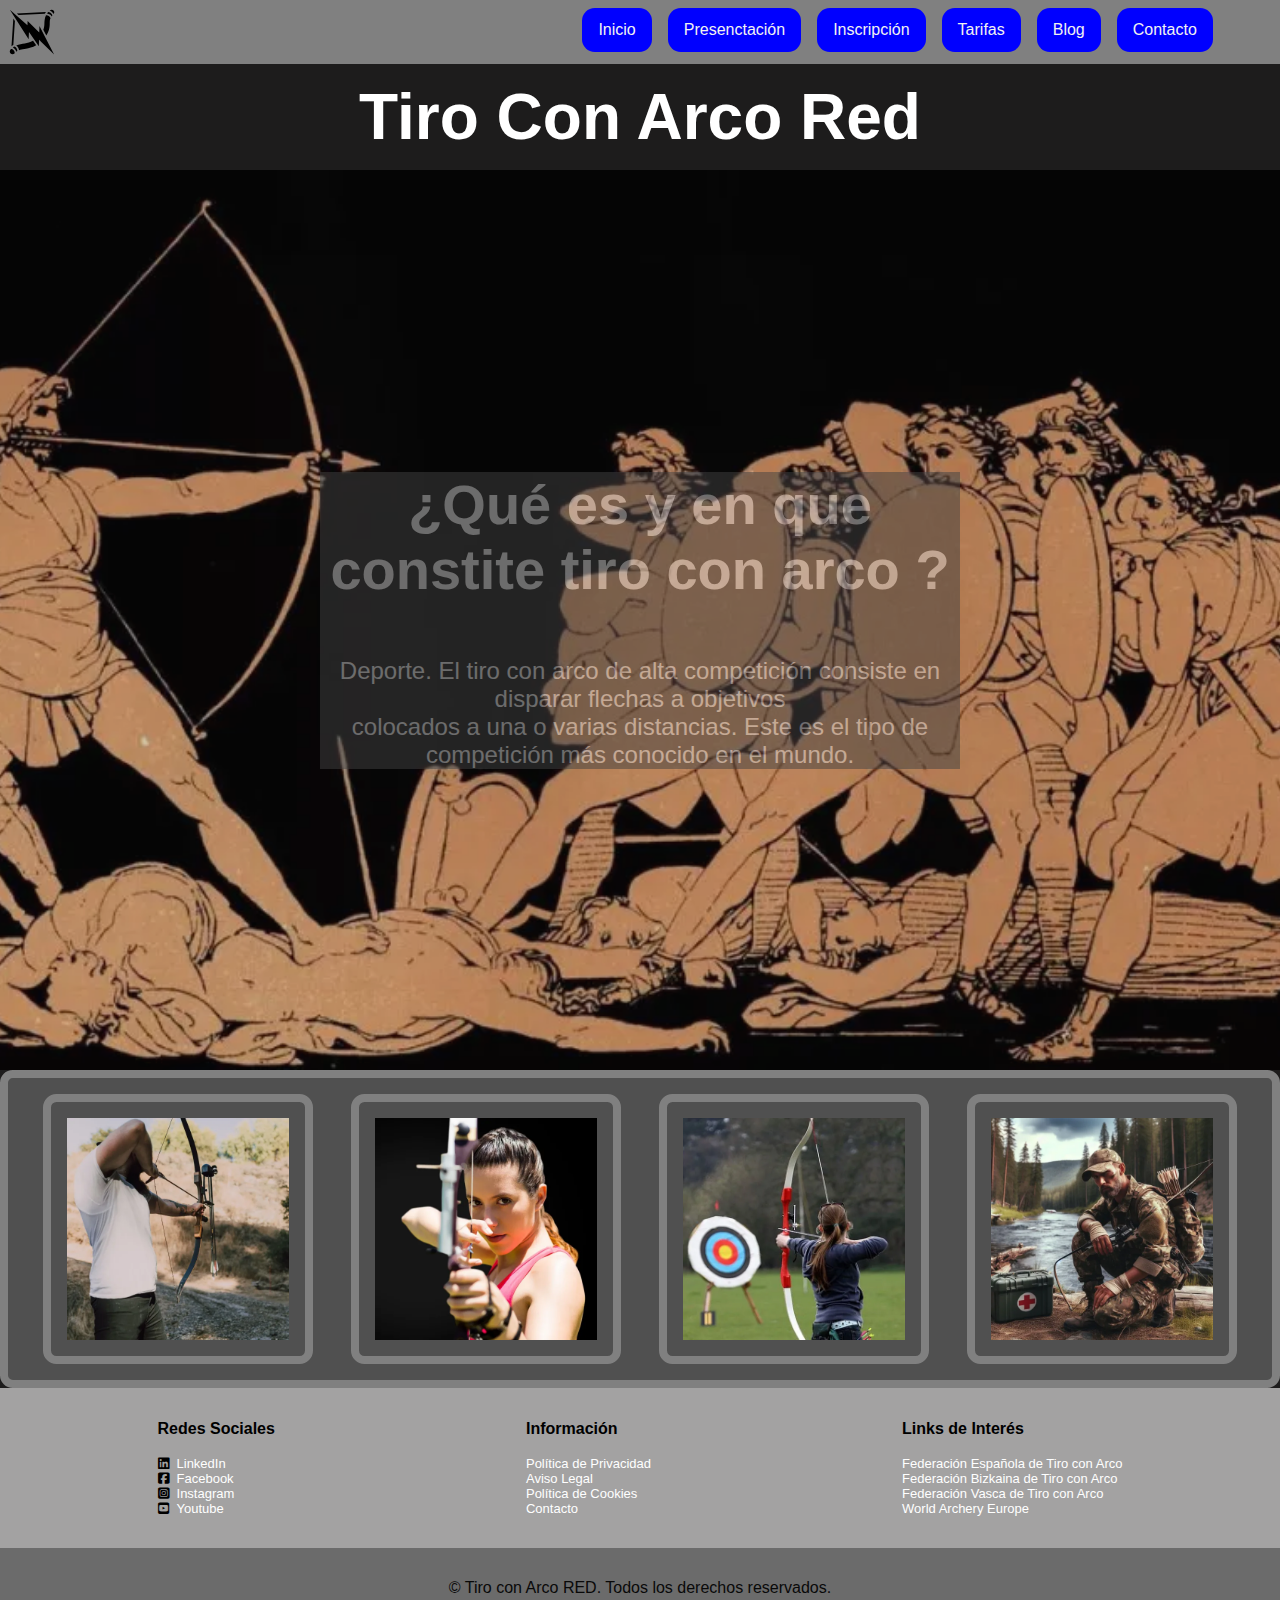
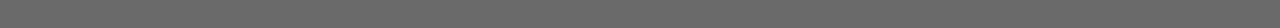
<file: index.html>
<!DOCTYPE html>
<html lang="en">
<head>
    <meta charset="UTF-8">
    <meta name="viewport" content="width=device-width, initial-scale=1.0">
    <title>Tiro con Arco</title>
    <link rel="stylesheet" href="styles.css">
    <link rel="stylesheet" href="https://cdnjs.cloudflare.com/ajax/libs/font-awesome/6.4.0/css/all.min.css">
</head>
<body>

<header>
    <div class="logo">
        <svg class="logoP" xmlns="http://www.w3.org/2000/svg" width="512" height="512" viewBox="0 0 512 512">
            <path fill="currentColor"
                d="m19.97 17.375l47.436 75l8.47 13.688l.03-.25L220.22 334l3.405-78.28l105.313 151.374l2.437-68.906l14.5 14.062l1.156 1.125l144.94 142.25l-156.564-303.78l-2.156 69.436l-123.813-123.905l-2.093 46.375zm446.5 1.53c-.523.005-1.063.03-1.595.064c-6.066.372-12.796 2.708-19.906 7.75c6.678 2.253 13.083 5.75 18.842 9.936c10.075 7.32 18.823 17.062 23.594 28.282c10.19-16.118 6.488-29.96-1.75-38.157c-4.738-4.713-11.36-7.923-19.187-7.874zM404.343 42.72L93.5 57.843l20.063 17.718L392.188 62c3.458-6.438 7.497-12.875 12.156-19.28zm23.78.093A160.676 160.676 0 0 0 416.686 57.5c10.62 1.142 21.087 5.93 30 12.406c7.493 5.444 14.226 12.253 19.157 20c2.04-2.538 4.277-5.13 6.72-7.78c-.48-9.738-8.59-22.29-19.72-30.376c-8.186-5.947-17.27-9.09-24.72-8.938zm-16.28 33.25c-.486-.007-.965.01-1.438.03c-1.798.08-3.505.395-5.062.876c-16.464 34.053-16.13 67.398-17.25 95.03c-.802 19.795-2.35 38.88-11.313 60.5l32 62.063c28.516-44.8 34.895-84.874 36.158-116c.877-21.643-.462-37.142 2.937-53.063c1.24-5.805 3.186-11.478 6.03-17.25c-2.88-8.178-9.632-17.003-18.186-23.22c-7.877-5.72-16.587-8.872-23.876-8.968zm-355 34.78L37.25 408.782a196.54 196.54 0 0 1 19.594-13.592L73.78 138.125l-16.936-27.28zm210.28 239.72c-31.528 18.55-59.427 23.91-88.437 28.28c-28.43 4.283-59.555 7.39-90.875 21.094c7.244 4.844 13.495 11.588 18.407 19c6.118 9.236 10.55 19.92 11.843 30.75a122.026 122.026 0 0 1 11.28-4.093c18.75-5.782 38.11-7.495 62.22-11.125c31.644-4.766 68.924-12.73 109.375-36.314l-33.813-47.594zM66.25 411.219a177.541 177.541 0 0 0-14.03 9.56c10.655 4.543 19.69 13.353 26.31 23.345c4.65 7.016 8.307 14.86 10.376 22.97a135.986 135.986 0 0 1 10.5-7.533c.803-9.013-2.417-20.723-8.75-30.28c-6.76-10.204-16.203-17.014-24.406-18.063zm-30.906 23.905a209.864 209.864 0 0 0-3.47 3.375c-18.448 18.448-14.666 35.774-4.186 46.156c10.098 10.005 26.772 13.74 44.218-2.25c.107-8.647-3.138-19.216-8.937-27.97c-7.648-11.54-18.73-18.76-27.564-18.186z" />
        </svg>
    </div>

    <label id="label_boton"for="boton_ham"> <i id="i" class="fa fa-bars ham"></i></label> 
    <input id="boton_ham" type="checkbox" value"si">

    <div class="topnav" id="myTopnav">
 
        <a id="home" href="index.html" class="active">Inicio</a>
        <a href="indexPresentacion.html">Presenctación</a>
        <a href="indexInscripcion.html">Inscripción</a>
        <a href="indexTarifas.html">Tarifas</a>
        <a href="indexBlog.html">Blog</a>
        <a href="indexContacto.html">Contacto</a>

    </div>

</header>
    <body class="bodyR">
        
    <!-- AQUÍ VA EL CÓDIGO DE CADA UNO -->
    
    <main class="mainR">
        <div>
            <h1 class="h1Aintzane">Tiro Con Arco Red </h1>
        </div>

        <div class="wrap">
        
            <div class="wrap-texto">
        
                
                <h2 class="h2rn"> ¿Qué es y en que constite tiro con arco ?</h2><br></br>
                <p class="prn">    Deporte. El tiro con arco de alta competición consiste
                    en disparar flechas a objetivos <br>colocados a una o varias distancias.
                    Este es el tipo de competición más conocido en el mundo.</p>
                
            </div>
        </div>


        <section class="pictur sectionR">
    
    <img class="imgR" src="img/inicio y contactos/caza_con_arco_6669391_01.webp" alt="404">
    <img class="imgR" src="img/inicio y contactos/arcodehoy_mujer_arco.webp" alt="404">
    <img class="imgR" src="img/inicio y contactos/clase-de-tiro-con-arco-la-molina-2105.webp" alt="404">
    <img class="imgR" src="img/inicio y contactos/cazaconarco_botiquin.webp" alt="404">
    
        </section>
     
    </main>
    
    </body>

    <footer>
        <div class="footerLinksG">
    
    
                <div class="footerCajas">
                  <div>
                    <div class="footerRedesSociales"><b>Redes Sociales</b></div><br>
                        <div>
                            <ul>
                                <li><i class="fa-brands fa-linkedin" style="color: #000000;"></i><a href="#">LinkedIn</a></li>
                                <li><i class="fa-brands fa-square-facebook" style="color: #000000;"></i><a href="#">Facebook</a></li>
                                <li><i class="fa-brands fa-square-instagram" style="color: #000000;"></i><a href="#">Instagram</a></li>
                                <li><i class="fa-brands fa-square-youtube" style="color: #000000;"></i><a href="#">Youtube</a></li>
                            </ul>
                        </div>
                  </div>
                  <div>
                    <div class="footerInformacion"><b>Información</b></div><br>
                        <div>
                            <ul>
                                <li><a href="#">Política de Privacidad</a></li>
                                <li><a href="#">Aviso Legal</a></li>
                                <li><a href="#">Política de Cookies</a></li>
                                <li><a href="#">Contacto</a></li>
                            </ul>
                        </div>
                  </div>
                  <div>
                    <div class="footerLinks"><b>Links de Interés</b></div><br>
                        <div>
                            <ul>
                                <li><a href="#">Federación Española de Tiro con Arco</a></li>
                                <li><a href="#">Federación Bizkaina de Tiro con Arco</a></li>
                                <li><a href="#">Federación Vasca de Tiro con Arco</a></li>
                                <li><a href="#">World Archery Europe</a></li>
                            </ul>
                        </div>
                  </div>
                </div>
        </div>
        
    
        <div class="footerDiv">
            <p>&copy; Tiro con Arco RED. Todos los derechos reservados.</p>
        </div>
    </footer>
        
    </body>
    </html>
</file>
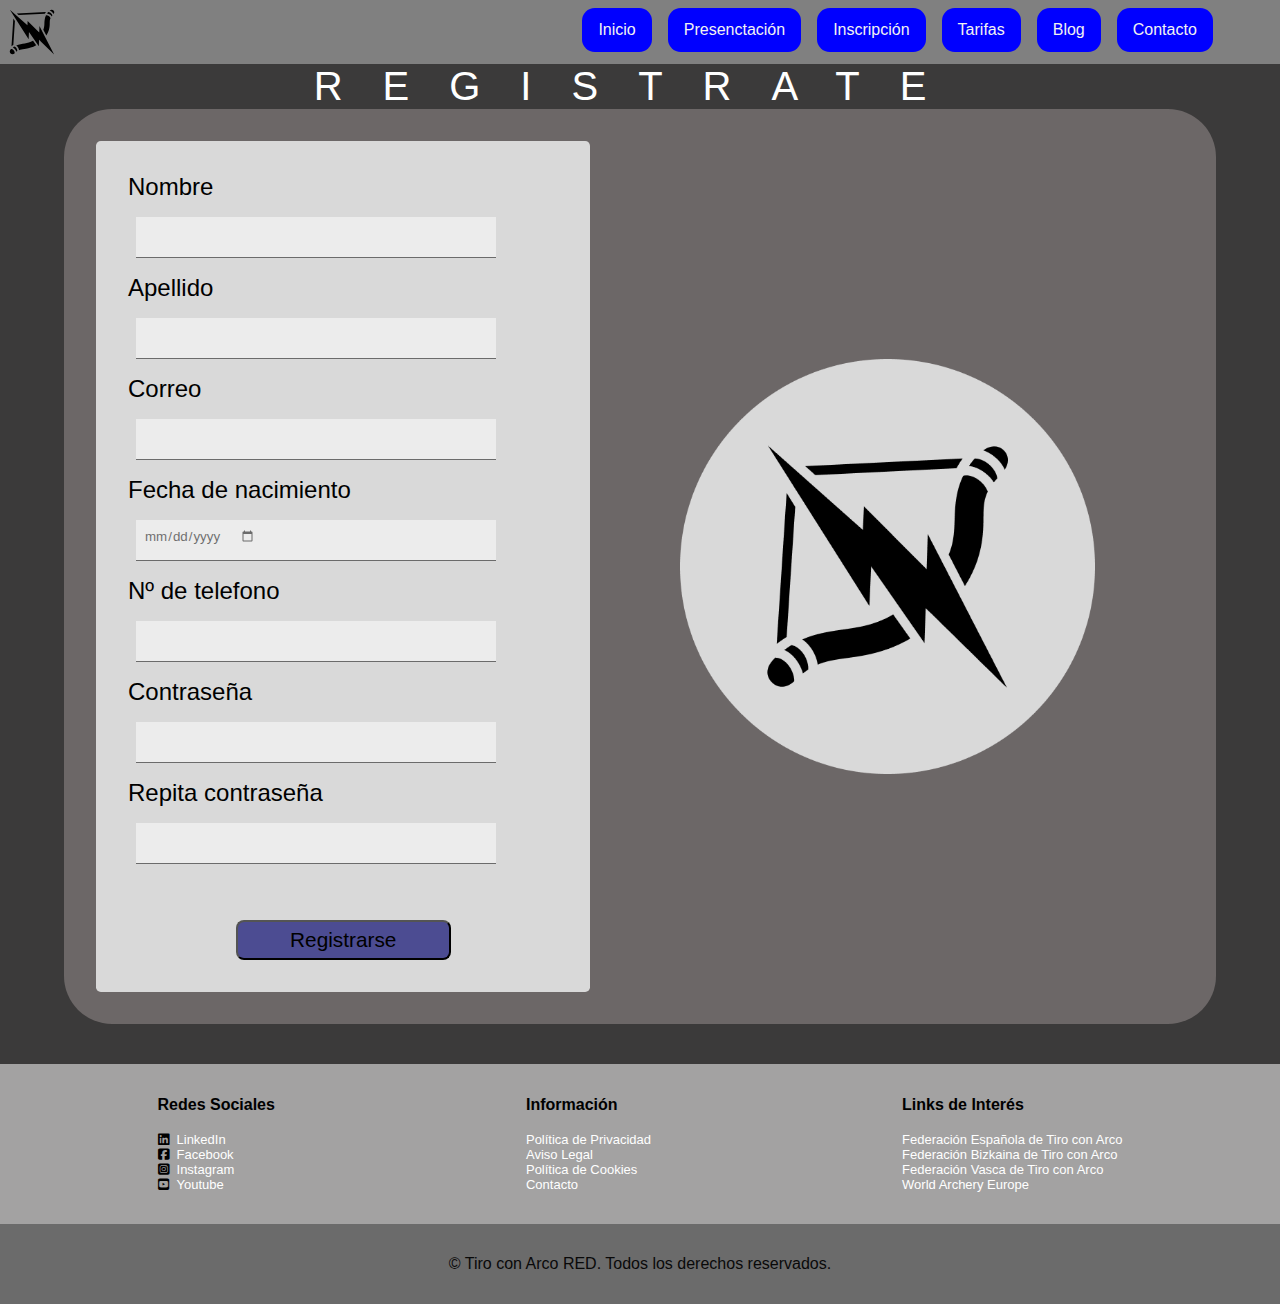
<file: index_registro.html>
<!DOCTYPE html>
<html lang="en">
<head>
    <meta charset="UTF-8">
    <meta name="viewport" content="width=device-width, initial-scale=1.0">
    <title>Tiro con Arco</title>
    <link rel="stylesheet" href="styles.css">
    <link rel="stylesheet" href="https://cdnjs.cloudflare.com/ajax/libs/font-awesome/6.4.0/css/all.min.css">
</head>
<body>

<header>
    <div class="logo">
        <svg class="logoP" xmlns="http://www.w3.org/2000/svg" width="512" height="512" viewBox="0 0 512 512">
            <path fill="currentColor"
                d="m19.97 17.375l47.436 75l8.47 13.688l.03-.25L220.22 334l3.405-78.28l105.313 151.374l2.437-68.906l14.5 14.062l1.156 1.125l144.94 142.25l-156.564-303.78l-2.156 69.436l-123.813-123.905l-2.093 46.375zm446.5 1.53c-.523.005-1.063.03-1.595.064c-6.066.372-12.796 2.708-19.906 7.75c6.678 2.253 13.083 5.75 18.842 9.936c10.075 7.32 18.823 17.062 23.594 28.282c10.19-16.118 6.488-29.96-1.75-38.157c-4.738-4.713-11.36-7.923-19.187-7.874zM404.343 42.72L93.5 57.843l20.063 17.718L392.188 62c3.458-6.438 7.497-12.875 12.156-19.28zm23.78.093A160.676 160.676 0 0 0 416.686 57.5c10.62 1.142 21.087 5.93 30 12.406c7.493 5.444 14.226 12.253 19.157 20c2.04-2.538 4.277-5.13 6.72-7.78c-.48-9.738-8.59-22.29-19.72-30.376c-8.186-5.947-17.27-9.09-24.72-8.938zm-16.28 33.25c-.486-.007-.965.01-1.438.03c-1.798.08-3.505.395-5.062.876c-16.464 34.053-16.13 67.398-17.25 95.03c-.802 19.795-2.35 38.88-11.313 60.5l32 62.063c28.516-44.8 34.895-84.874 36.158-116c.877-21.643-.462-37.142 2.937-53.063c1.24-5.805 3.186-11.478 6.03-17.25c-2.88-8.178-9.632-17.003-18.186-23.22c-7.877-5.72-16.587-8.872-23.876-8.968zm-355 34.78L37.25 408.782a196.54 196.54 0 0 1 19.594-13.592L73.78 138.125l-16.936-27.28zm210.28 239.72c-31.528 18.55-59.427 23.91-88.437 28.28c-28.43 4.283-59.555 7.39-90.875 21.094c7.244 4.844 13.495 11.588 18.407 19c6.118 9.236 10.55 19.92 11.843 30.75a122.026 122.026 0 0 1 11.28-4.093c18.75-5.782 38.11-7.495 62.22-11.125c31.644-4.766 68.924-12.73 109.375-36.314l-33.813-47.594zM66.25 411.219a177.541 177.541 0 0 0-14.03 9.56c10.655 4.543 19.69 13.353 26.31 23.345c4.65 7.016 8.307 14.86 10.376 22.97a135.986 135.986 0 0 1 10.5-7.533c.803-9.013-2.417-20.723-8.75-30.28c-6.76-10.204-16.203-17.014-24.406-18.063zm-30.906 23.905a209.864 209.864 0 0 0-3.47 3.375c-18.448 18.448-14.666 35.774-4.186 46.156c10.098 10.005 26.772 13.74 44.218-2.25c.107-8.647-3.138-19.216-8.937-27.97c-7.648-11.54-18.73-18.76-27.564-18.186z" />
        </svg>
    </div>

    <label id="label_boton"for="boton_ham"> <i id="i" class="fa fa-bars ham"></i></label> 
    <input id="boton_ham" type="checkbox" value"si">

    <div class="topnav" id="myTopnav">
 
        <a id="home" href="index.html" class="active">Inicio</a>
        <a href="indexPresentacion.html">Presenctación</a>
        <a href="indexInscripcion.html">Inscripción</a>
        <a href="indexTarifas.html">Tarifas</a>
        <a href="indexBlog.html">Blog</a>
        <a href="indexContacto.html">Contacto</a>

    </div>

</header>

<body>
    <div class="tituloreg"><a class="linkreg" href="indexInscripcion.html">REGISTRATE</a></div>
    <main class="Registro">





        <div class="registroDiv">

            <form action="">
                <label for="">Nombre</label>
                <input type="text">

                <label for="">Apellido</label>
                <input type="text">

                <label for="">Correo</label>
                <input type="email">

                <label for="">Fecha de nacimiento</label>
                <input type="date">

                <label for="">Nº de telefono</label>
                <input type="number">

                <label for="">Contraseña</label>
                <input type="password">

                <label for="">Repita contraseña</label>
                <input type="password">
                <div class="boton">
                    <button type="button">Registrarse</button>
                </div>
            </form>



            <div class="capaicon">

                <!-- <div class="iconRegistro"> -->
                <img src="img/loger/Group 3.png" alt="">

                <!--  </div> -->
            </div>
        </div>
    </main>

    <footer>
        <div class="footerLinksG">
    
    
                <div class="footerCajas">
                  <div>
                    <div class="footerRedesSociales"><b>Redes Sociales</b></div><br>
                        <div>
                            <ul>
                                <li><i class="fa-brands fa-linkedin" style="color: #000000;"></i><a href="#">LinkedIn</a></li>
                                <li><i class="fa-brands fa-square-facebook" style="color: #000000;"></i><a href="#">Facebook</a></li>
                                <li><i class="fa-brands fa-square-instagram" style="color: #000000;"></i><a href="#">Instagram</a></li>
                                <li><i class="fa-brands fa-square-youtube" style="color: #000000;"></i><a href="#">Youtube</a></li>
                            </ul>
                        </div>
                  </div>
                  <div>
                    <div class="footerInformacion"><b>Información</b></div><br>
                        <div>
                            <ul>
                                <li><a href="#">Política de Privacidad</a></li>
                                <li><a href="#">Aviso Legal</a></li>
                                <li><a href="#">Política de Cookies</a></li>
                                <li><a href="#">Contacto</a></li>
                            </ul>
                        </div>
                  </div>
                  <div>
                    <div class="footerLinks"><b>Links de Interés</b></div><br>
                        <div>
                            <ul>
                                <li><a href="#">Federación Española de Tiro con Arco</a></li>
                                <li><a href="#">Federación Bizkaina de Tiro con Arco</a></li>
                                <li><a href="#">Federación Vasca de Tiro con Arco</a></li>
                                <li><a href="#">World Archery Europe</a></li>
                            </ul>
                        </div>
                  </div>
                </div>
        </div>
        
    
        <div class="footerDiv">
            <p>&copy; Tiro con Arco RED. Todos los derechos reservados.</p>
        </div>
    </footer>
        
    </body>
    </html>
</file>
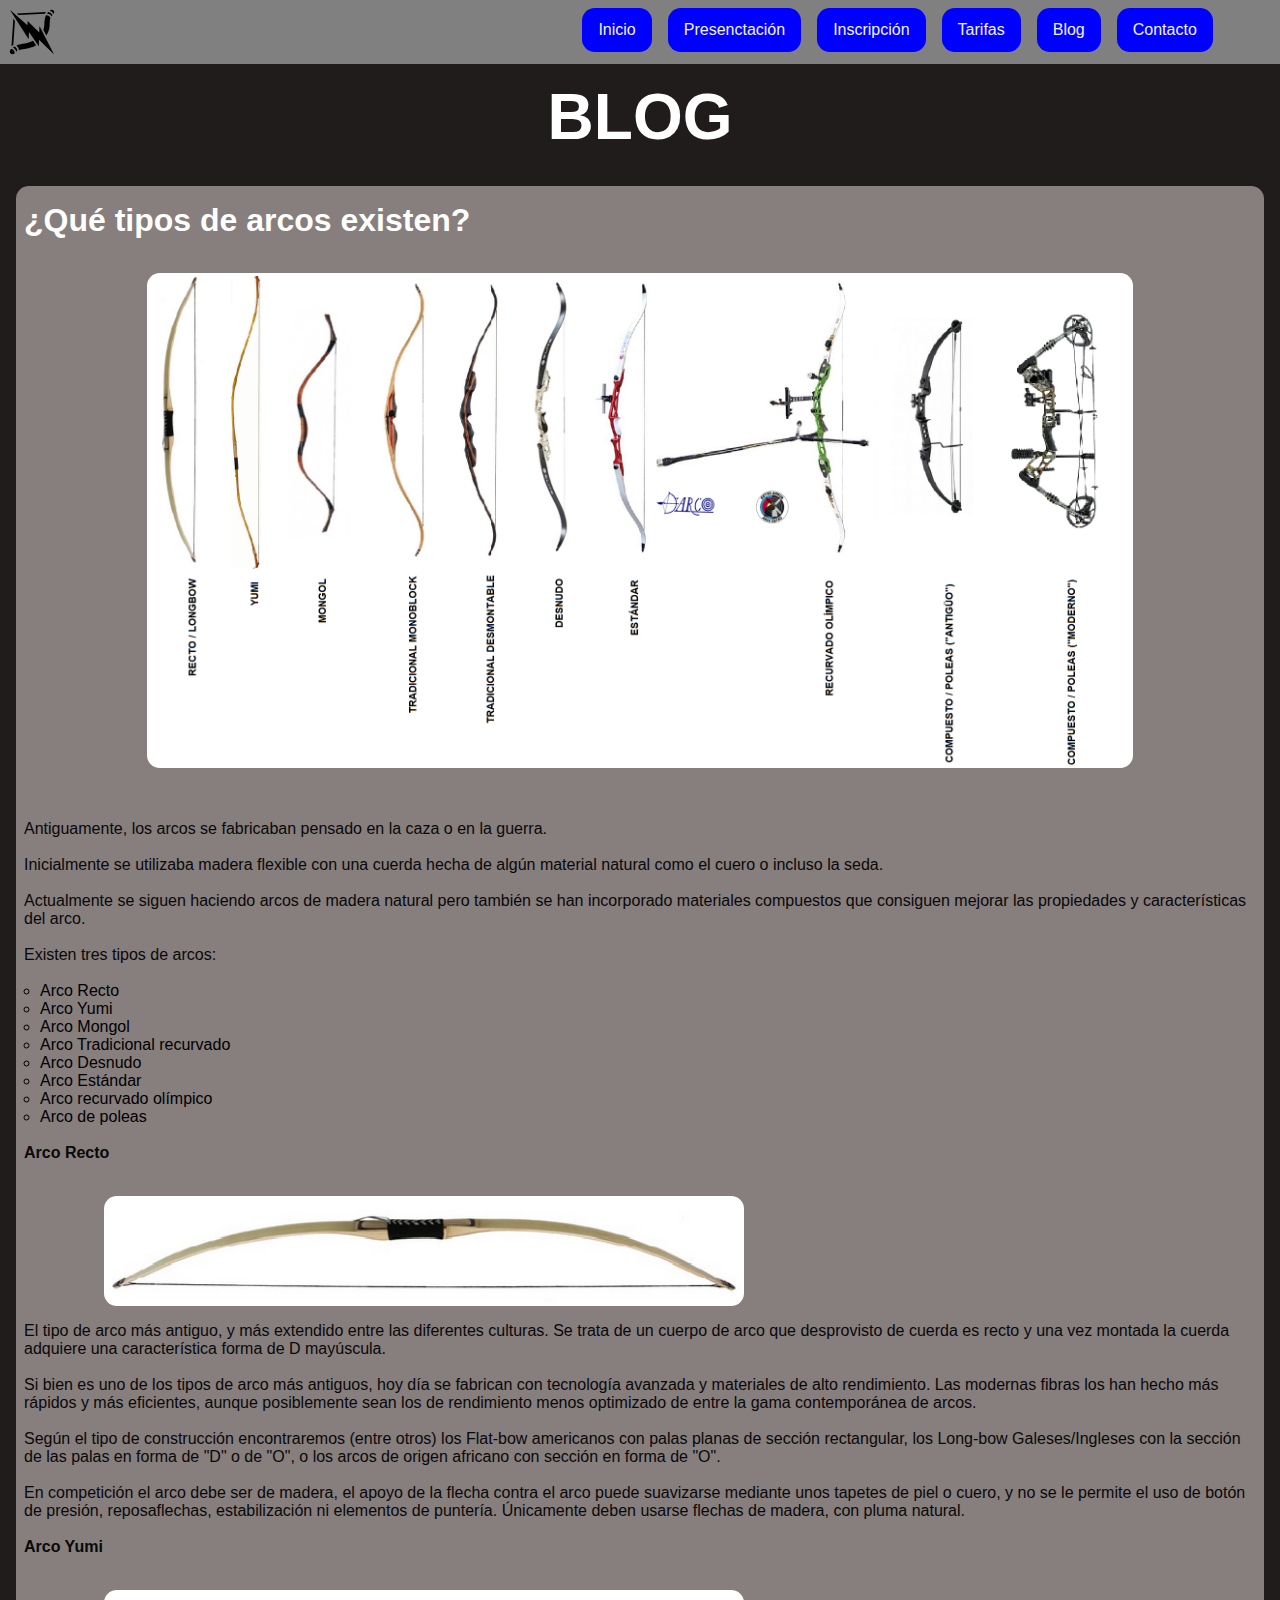
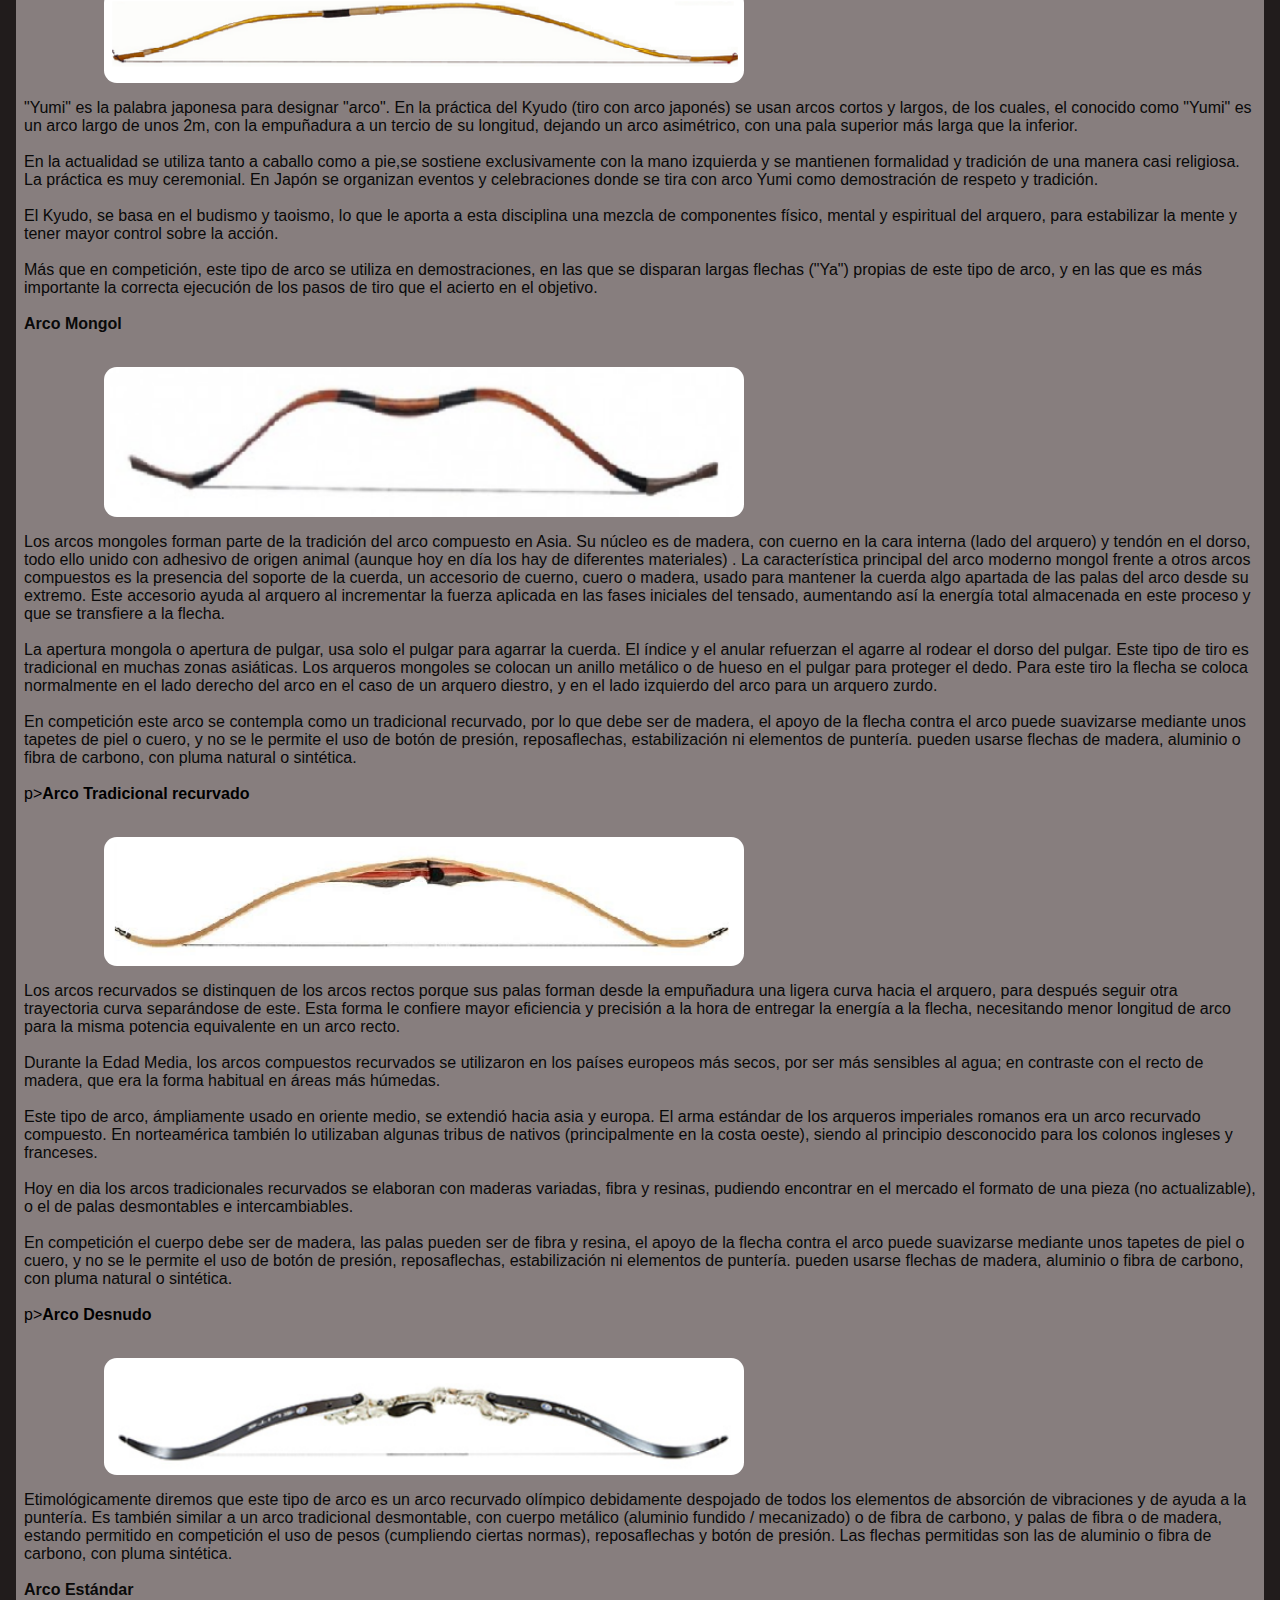
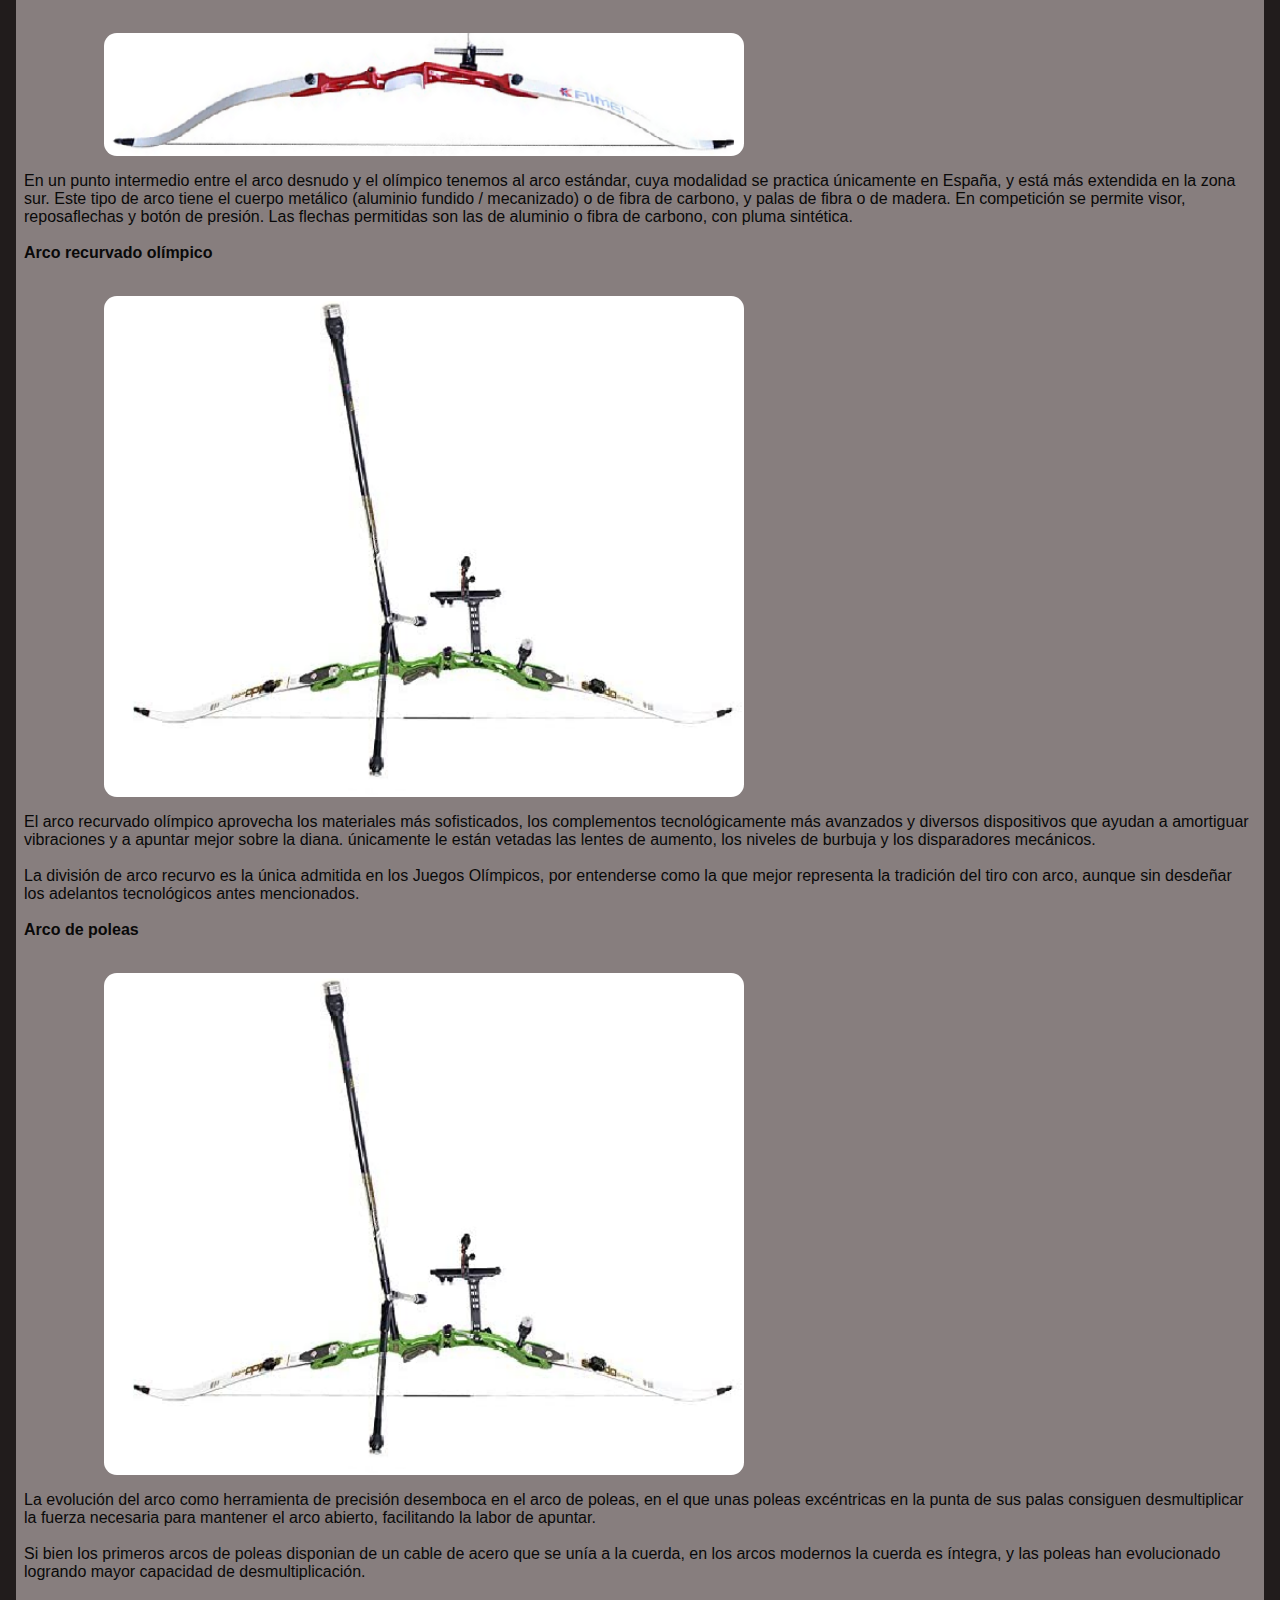
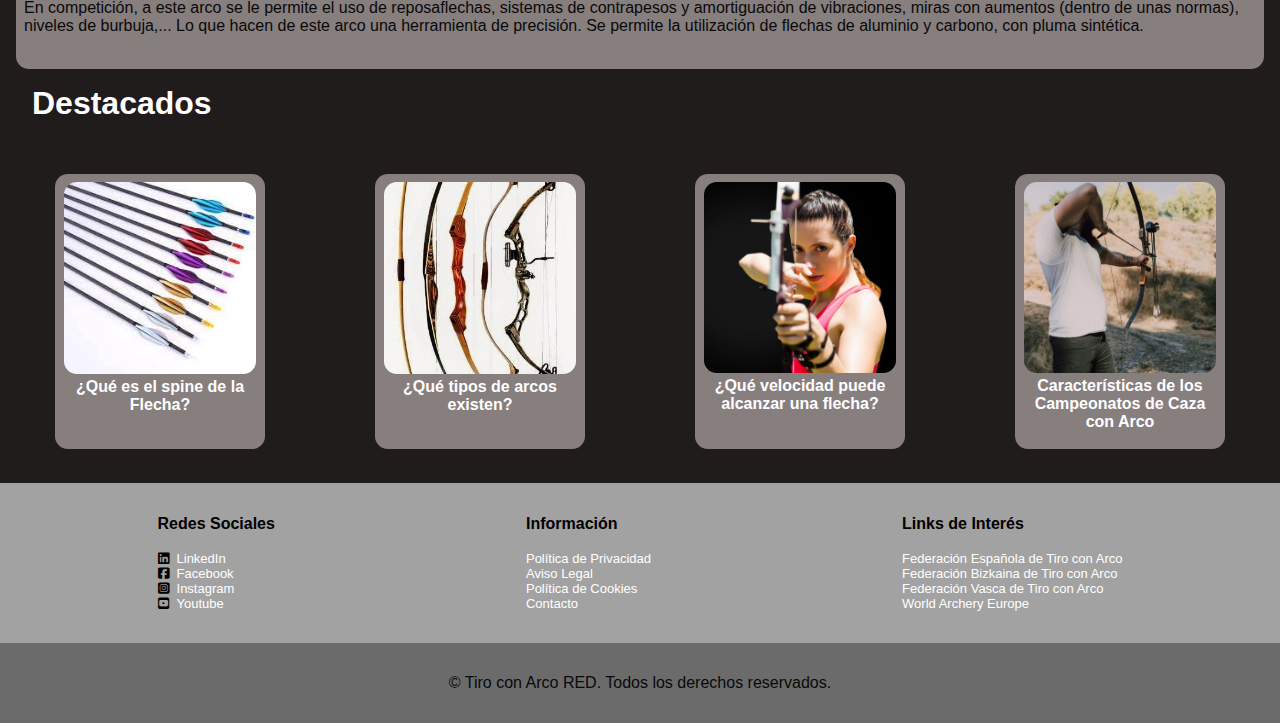
<file: indexArco.html>
<!DOCTYPE html>
<html lang="en">
<head>
    <meta charset="UTF-8">
    <meta name="viewport" content="width=device-width, initial-scale=1.0">
    <title>Tiro con Arco</title>
    <link rel="stylesheet" href="styles.css">
    <link rel="stylesheet" href="https://cdnjs.cloudflare.com/ajax/libs/font-awesome/6.4.0/css/all.min.css">
</head>
<body>

<header>
    <div class="logo">
        <svg class="logoP" xmlns="http://www.w3.org/2000/svg" width="512" height="512" viewBox="0 0 512 512">
            <path fill="currentColor"
                d="m19.97 17.375l47.436 75l8.47 13.688l.03-.25L220.22 334l3.405-78.28l105.313 151.374l2.437-68.906l14.5 14.062l1.156 1.125l144.94 142.25l-156.564-303.78l-2.156 69.436l-123.813-123.905l-2.093 46.375zm446.5 1.53c-.523.005-1.063.03-1.595.064c-6.066.372-12.796 2.708-19.906 7.75c6.678 2.253 13.083 5.75 18.842 9.936c10.075 7.32 18.823 17.062 23.594 28.282c10.19-16.118 6.488-29.96-1.75-38.157c-4.738-4.713-11.36-7.923-19.187-7.874zM404.343 42.72L93.5 57.843l20.063 17.718L392.188 62c3.458-6.438 7.497-12.875 12.156-19.28zm23.78.093A160.676 160.676 0 0 0 416.686 57.5c10.62 1.142 21.087 5.93 30 12.406c7.493 5.444 14.226 12.253 19.157 20c2.04-2.538 4.277-5.13 6.72-7.78c-.48-9.738-8.59-22.29-19.72-30.376c-8.186-5.947-17.27-9.09-24.72-8.938zm-16.28 33.25c-.486-.007-.965.01-1.438.03c-1.798.08-3.505.395-5.062.876c-16.464 34.053-16.13 67.398-17.25 95.03c-.802 19.795-2.35 38.88-11.313 60.5l32 62.063c28.516-44.8 34.895-84.874 36.158-116c.877-21.643-.462-37.142 2.937-53.063c1.24-5.805 3.186-11.478 6.03-17.25c-2.88-8.178-9.632-17.003-18.186-23.22c-7.877-5.72-16.587-8.872-23.876-8.968zm-355 34.78L37.25 408.782a196.54 196.54 0 0 1 19.594-13.592L73.78 138.125l-16.936-27.28zm210.28 239.72c-31.528 18.55-59.427 23.91-88.437 28.28c-28.43 4.283-59.555 7.39-90.875 21.094c7.244 4.844 13.495 11.588 18.407 19c6.118 9.236 10.55 19.92 11.843 30.75a122.026 122.026 0 0 1 11.28-4.093c18.75-5.782 38.11-7.495 62.22-11.125c31.644-4.766 68.924-12.73 109.375-36.314l-33.813-47.594zM66.25 411.219a177.541 177.541 0 0 0-14.03 9.56c10.655 4.543 19.69 13.353 26.31 23.345c4.65 7.016 8.307 14.86 10.376 22.97a135.986 135.986 0 0 1 10.5-7.533c.803-9.013-2.417-20.723-8.75-30.28c-6.76-10.204-16.203-17.014-24.406-18.063zm-30.906 23.905a209.864 209.864 0 0 0-3.47 3.375c-18.448 18.448-14.666 35.774-4.186 46.156c10.098 10.005 26.772 13.74 44.218-2.25c.107-8.647-3.138-19.216-8.937-27.97c-7.648-11.54-18.73-18.76-27.564-18.186z" />
        </svg>
    </div>

    <label id="label_boton"for="boton_ham"> <i id="i" class="fa fa-bars ham"></i></label> 
    <input id="boton_ham" type="checkbox" value"si">

    <div class="topnav" id="myTopnav">
 
        <a id="home" href="index.html" class="active">Inicio</a>
        <a href="indexPresentacion.html">Presenctación</a>
        <a href="indexInscripcion.html">Inscripción</a>
        <a href="indexTarifas.html">Tarifas</a>
        <a href="indexBlog.html">Blog</a>
        <a href="indexContacto.html">Contacto</a>

    </div>

</header>

<!-- AQUÍ VA EL CÓDIGO DE CADA UNO -->
<article class="ABlog">

<div class="tituloB">
    <H1 class="h1Aintzane">BLOG</H1>
</div>

<section class="entradasBlog">

<div class="entradaB">
    <h4 class="h4Aintzane">¿Qué tipos de arcos existen?</h4><br>
    
    <div class="imagenB"><img class="imagenBEPost" src="img/blog/13.png" alt="imagen flechas spin"></div>

    <br></br>
    <p>Antiguamente, los arcos se fabricaban pensado en la caza o en la guerra.</p><br>
    <p>Inicialmente se utilizaba madera flexible con una cuerda hecha de algún 
        material natural como el cuero o incluso la seda.</p><br>
    <p>Actualmente se siguen haciendo arcos de madera natural pero también se han 
        incorporado materiales compuestos que consiguen mejorar las propiedades y 
        características del arco.</p><br>
    <p>Existen tres tipos de arcos:</p><br>

    <div class="BArco">  
        <ul>
            <li>Arco Recto</li>
            <li>Arco Yumi</li>
            <li>Arco Mongol</li>
            <li>Arco Tradicional recurvado</li>
            <li>Arco Desnudo</li>
            <li>Arco Estándar</li>
            <li>Arco recurvado olímpico</li>
            <li>Arco de poleas</li>
        </ul>
    </div>
    <br>
    <p><b>Arco Recto</b></p><br>
    <div class="imagenBb"><img class="imagenBEPost" src="img/blog/arco_recto.png" alt="imagen flechas spin"></div>

    <p>El tipo de arco más antiguo, y más extendido entre las diferentes culturas. Se trata de un cuerpo de arco que desprovisto de cuerda es recto y una vez montada la cuerda adquiere una característica forma de D mayúscula.</p><br>
    <p>Si bien es uno de los tipos de arco más antiguos, hoy día se fabrican con tecnología avanzada y materiales de alto rendimiento. Las modernas fibras los han hecho más rápidos y más eficientes, aunque posiblemente sean los de rendimiento menos optimizado de entre la gama contemporánea de arcos.</p><br>
    <p>Según el tipo de construcción encontraremos (entre otros) los Flat-bow americanos con palas planas de sección rectangular, los Long-bow Galeses/Ingleses con la sección de las palas en forma de "D" o de "O",  o los arcos de origen africano con sección en forma de "O".</p><br>
    <p>En competición el arco debe ser de madera, el apoyo de la flecha contra el arco puede suavizarse mediante unos tapetes de piel o cuero, y no se le permite el uso de botón de presión, reposaflechas, estabilización ni elementos de puntería. Únicamente deben usarse flechas de madera, con pluma natural.</p><br>
    
    <p><b>Arco Yumi</b></p><br>
    <div class="imagenBb"><img class="imagenBEPost" src="img/blog/arco_yumi.png" alt="imagen flechas spin"></div>
    <p>"Yumi" es la palabra japonesa para designar "arco". En la práctica del Kyudo (tiro con arco japonés) se usan arcos cortos y largos, de los cuales, el conocido como "Yumi" es un arco largo de unos 2m, con la empuñadura a un tercio de su longitud, dejando un arco asimétrico, con una pala superior más larga que la inferior.</p><br>
    <p>En la actualidad se utiliza tanto a caballo como a pie,se sostiene exclusivamente con la mano izquierda y se mantienen formalidad y tradición de una manera casi religiosa. La práctica es muy ceremonial. En Japón se organizan eventos y celebraciones donde se tira con arco Yumi como demostración de respeto y tradición.</p><br>
    <p>El Kyudo, se basa en el budismo y taoismo, lo que le aporta a esta disciplina una mezcla de componentes físico, mental y espiritual del arquero, para estabilizar la mente y tener mayor control sobre la acción.</p><br>
    <p>Más que en competición, este tipo de arco se utiliza en demostraciones, en las que se disparan largas flechas ("Ya") propias de este tipo de arco, y en las que es más importante la correcta ejecución de los pasos de tiro que el acierto en el objetivo.</p><br>
    
    <p><b>Arco Mongol</b></p><br>
    <div class="imagenBb"><img class="imagenBEPost" src="img/blog/arco_mongol.png" alt="imagen flechas spin"></div>
  
    <p>Los arcos mongoles forman parte de la tradición del arco compuesto en Asia. Su núcleo es de madera, con cuerno en la cara interna (lado del arquero) y tendón en el dorso, todo ello unido con adhesivo de origen animal (aunque hoy en día los hay de diferentes materiales) . La característica principal del arco moderno mongol frente a otros arcos compuestos es la presencia del soporte de la cuerda, un accesorio de cuerno, cuero o madera, usado para mantener la cuerda algo apartada de las palas del arco desde su extremo. Este accesorio ayuda al arquero al incrementar la fuerza aplicada en las fases iniciales del tensado, aumentando así la energía total almacenada en este proceso y que se transfiere a la flecha.</p><br>
    <p>La apertura mongola o apertura de pulgar,​ usa solo el pulgar para agarrar la cuerda. El índice y el anular refuerzan el agarre al rodear el dorso del pulgar. Este tipo de tiro es tradicional en muchas zonas asiáticas. Los arqueros mongoles se colocan un anillo metálico o de hueso en el pulgar para proteger el dedo.​ Para este tiro la flecha se coloca normalmente en el lado derecho del arco en el caso de un arquero diestro, y en el lado izquierdo del arco para un arquero zurdo.</p><br>    
    <p>En competición este arco se contempla como un tradicional recurvado, por lo que debe ser de madera, el apoyo de la flecha contra el arco puede suavizarse mediante unos tapetes de piel o cuero, y no se le permite el uso de botón de presión, reposaflechas, estabilización ni elementos de puntería. pueden usarse flechas de madera, aluminio o fibra de carbono, con pluma natural o sintética.</p><br>
 
    p><b>Arco Tradicional recurvado</b></p><br>
    <div class="imagenBb"><img class="imagenBEPost" src="img/blog/arco_tradicional_recurvado.png" alt="imagen flechas spin"></div>
  
    <p>Los arcos recurvados se distinquen de los arcos rectos porque sus palas forman desde la empuñadura una ligera curva hacia el arquero, para después seguir otra trayectoria curva separándose de este. Esta forma le confiere mayor eficiencia y precisión a la hora de entregar la energía a la flecha, necesitando menor longitud de arco para la misma potencia equivalente en un arco recto.</p><br>
    <p>Durante la Edad Media, los arcos compuestos recurvados se utilizaron en los países europeos más secos, por ser más sensibles al agua; en contraste con el recto de madera, que era la forma habitual en áreas más húmedas.</p><br>
    <p>Este tipo de arco, ámpliamente usado en oriente medio, se extendió hacia asia y europa. El arma estándar de los arqueros imperiales romanos era un arco recurvado compuesto. En norteamérica también lo utilizaban algunas tribus de nativos (principalmente en la costa oeste), siendo al principio desconocido para los colonos ingleses y franceses.</p><br>
    <p>Hoy en dia los arcos tradicionales recurvados se elaboran con maderas variadas, fibra y resinas, pudiendo encontrar en el mercado el formato de una pieza (no actualizable), o el de palas desmontables e intercambiables.</p><br>
    <p>En competición el cuerpo debe ser de madera, las palas pueden ser de fibra y resina, el apoyo de la flecha contra el arco puede suavizarse mediante unos tapetes de piel o cuero, y no se le permite el uso de botón de presión, reposaflechas, estabilización ni elementos de puntería. pueden usarse flechas de madera, aluminio o fibra de carbono, con pluma natural o sintética.</p><br>

    p><b>Arco Desnudo</b></p><br>
    <div class="imagenBb"><img class="imagenBEPost" src="img/blog/arco_desnudo.png" alt="imagen flechas spin"></div>
 
    <p>Etimológicamente diremos que este tipo de arco es un arco recurvado olímpico debidamente despojado de todos los elementos de absorción de vibraciones y de ayuda a la puntería. Es también similar a un arco tradicional desmontable, con cuerpo metálico (aluminio fundido / mecanizado) o de fibra de carbono, y palas de fibra o de madera, estando permitido en competición el uso de pesos (cumpliendo ciertas normas), reposaflechas y botón de presión. Las flechas permitidas son las de aluminio o fibra de carbono, con pluma sintética.</p><br>

    <p><b>Arco Estándar</b></p><br>
    <div class="imagenBb"><img class="imagenBEPost" src="img/blog/arco_estandar.png" alt="imagen flechas spin"></div>
 
    <p>En un punto intermedio entre el arco desnudo y el olímpico tenemos al arco estándar, cuya modalidad se practica únicamente en España, y está más extendida en la zona sur. Este tipo de arco tiene el cuerpo metálico (aluminio fundido / mecanizado) o de fibra de carbono, y palas de fibra o de madera. En competición se permite visor, reposaflechas y botón de presión. Las flechas permitidas son las de aluminio o fibra de carbono, con pluma sintética.</p><br>

    <p><b>Arco recurvado olímpico</b></p><br>
    <div class="imagenBb"><img class="imagenBEPost" src="img/blog/arco_recurvado_olimpico.png" alt="imagen flechas spin"></div>
 
    <p>El arco recurvado olímpico aprovecha los materiales más sofisticados, los complementos tecnológicamente más avanzados y diversos dispositivos que ayudan a amortiguar vibraciones y a apuntar mejor sobre la diana. únicamente le están vetadas las lentes de aumento, los niveles de burbuja y los disparadores mecánicos. ​</p><br>
    <p>La división de arco recurvo es la única admitida en los Juegos Olímpicos, por entenderse como la que mejor representa la tradición del tiro con arco, aunque sin desdeñar los adelantos tecnológicos antes mencionados.</p><br>

    <p><b>Arco de poleas</b></p><br>
    <div class="imagenBb"><img class="imagenBEPost" src="img/blog/arco_recurvado_olimpico.png" alt="imagen flechas spin"></div>
 
    <p>La evolución del arco como herramienta de precisión desemboca en el arco de poleas, en el que unas poleas excéntricas en la punta de sus palas consiguen desmultiplicar la fuerza necesaria para mantener el arco abierto, facilitando la labor de apuntar.</p><br>
    <p>Si bien los primeros arcos de poleas disponian de un cable de acero que se unía a la cuerda, en los arcos modernos la cuerda es íntegra, y las poleas han evolucionado logrando mayor capacidad de desmultiplicación.</p><br>
    <p>En competición, a este arco se le permite el uso de reposaflechas, sistemas de contrapesos y amortiguación de vibraciones, miras con aumentos (dentro de unas normas), niveles de burbuja,... Lo que hacen de este arco una herramienta de precisión. Se permite la utilización de flechas de aluminio y carbono, con pluma sintética.</p><br>



</div>


</section>

<!-- MINICONTENEDORES PARA LA PARTE DE ABAJO DEL BLOG -->
<section>
    <div class="destacado">
        <h4 class="h4Aintzane">Destacados</h4><br></br>
    </div>
    <div class="contenedorMB">

        <div class="cajaBlogEM">
            <img class="imagenBEM" src="img/blog/1.jpeg" alt="imagen flechas spin">
            <h3 class="h3Aintzane"><a href="indexSpin.html">¿Qué es el spine de la Flecha?</a></h3><br>
        </div>
        <div class="cajaBlogEM">
            <img class="imagenBEM" src="img/blog/2c.jpg" alt="imagen flechas spin">
            <h3 class="h3Aintzane"><a href="indexArco.html">¿Qué tipos de arcos existen?</a></h3><br>
        </div>
        <div class="cajaBlogEM">
            <img class="imagenBEM" src="img/blog/3c.jpg" alt="imagen flechas spin">
            <h3 class="h3Aintzane"><a href="#">¿Qué velocidad puede alcanzar una flecha?</a></h3><br>
        </div>
        <div class="cajaBlogEM">
            <img class="imagenBEM" src="img/blog/4c.jpg" alt="imagen flechas spin">
            <h3 class="h3Aintzane"><a href="#">Características de los Campeonatos de Caza con Arco</a></h3><br>
        </div>

    </div><br>
</section>
</article>


<section class="navegadorB">


</section>

<footer>
    <div class="footerLinksG">


            <div class="footerCajas">
              <div>
                <div class="footerRedesSociales"><b>Redes Sociales</b></div><br>
                    <div>
                        <ul>
                            <li><i class="fa-brands fa-linkedin" style="color: #000000;"></i><a href="#">LinkedIn</a></li>
                            <li><i class="fa-brands fa-square-facebook" style="color: #000000;"></i><a href="#">Facebook</a></li>
                            <li><i class="fa-brands fa-square-instagram" style="color: #000000;"></i><a href="#">Instagram</a></li>
                            <li><i class="fa-brands fa-square-youtube" style="color: #000000;"></i><a href="#">Youtube</a></li>
                        </ul>
                    </div>
              </div>
              <div>
                <div class="footerInformacion"><b>Información</b></div><br>
                    <div>
                        <ul>
                            <li><a href="#">Política de Privacidad</a></li>
                            <li><a href="#">Aviso Legal</a></li>
                            <li><a href="#">Política de Cookies</a></li>
                            <li><a href="#">Contacto</a></li>
                        </ul>
                    </div>
              </div>
              <div>
                <div class="footerLinks"><b>Links de Interés</b></div><br>
                    <div>
                        <ul>
                            <li><a href="#">Federación Española de Tiro con Arco</a></li>
                            <li><a href="#">Federación Bizkaina de Tiro con Arco</a></li>
                            <li><a href="#">Federación Vasca de Tiro con Arco</a></li>
                            <li><a href="#">World Archery Europe</a></li>
                        </ul>
                    </div>
              </div>
            </div>
    </div>
    

    <div class="footerDiv">
        <p>&copy; Tiro con Arco RED. Todos los derechos reservados.</p>
    </div>
</footer>
    
</body>
</html>
</file>
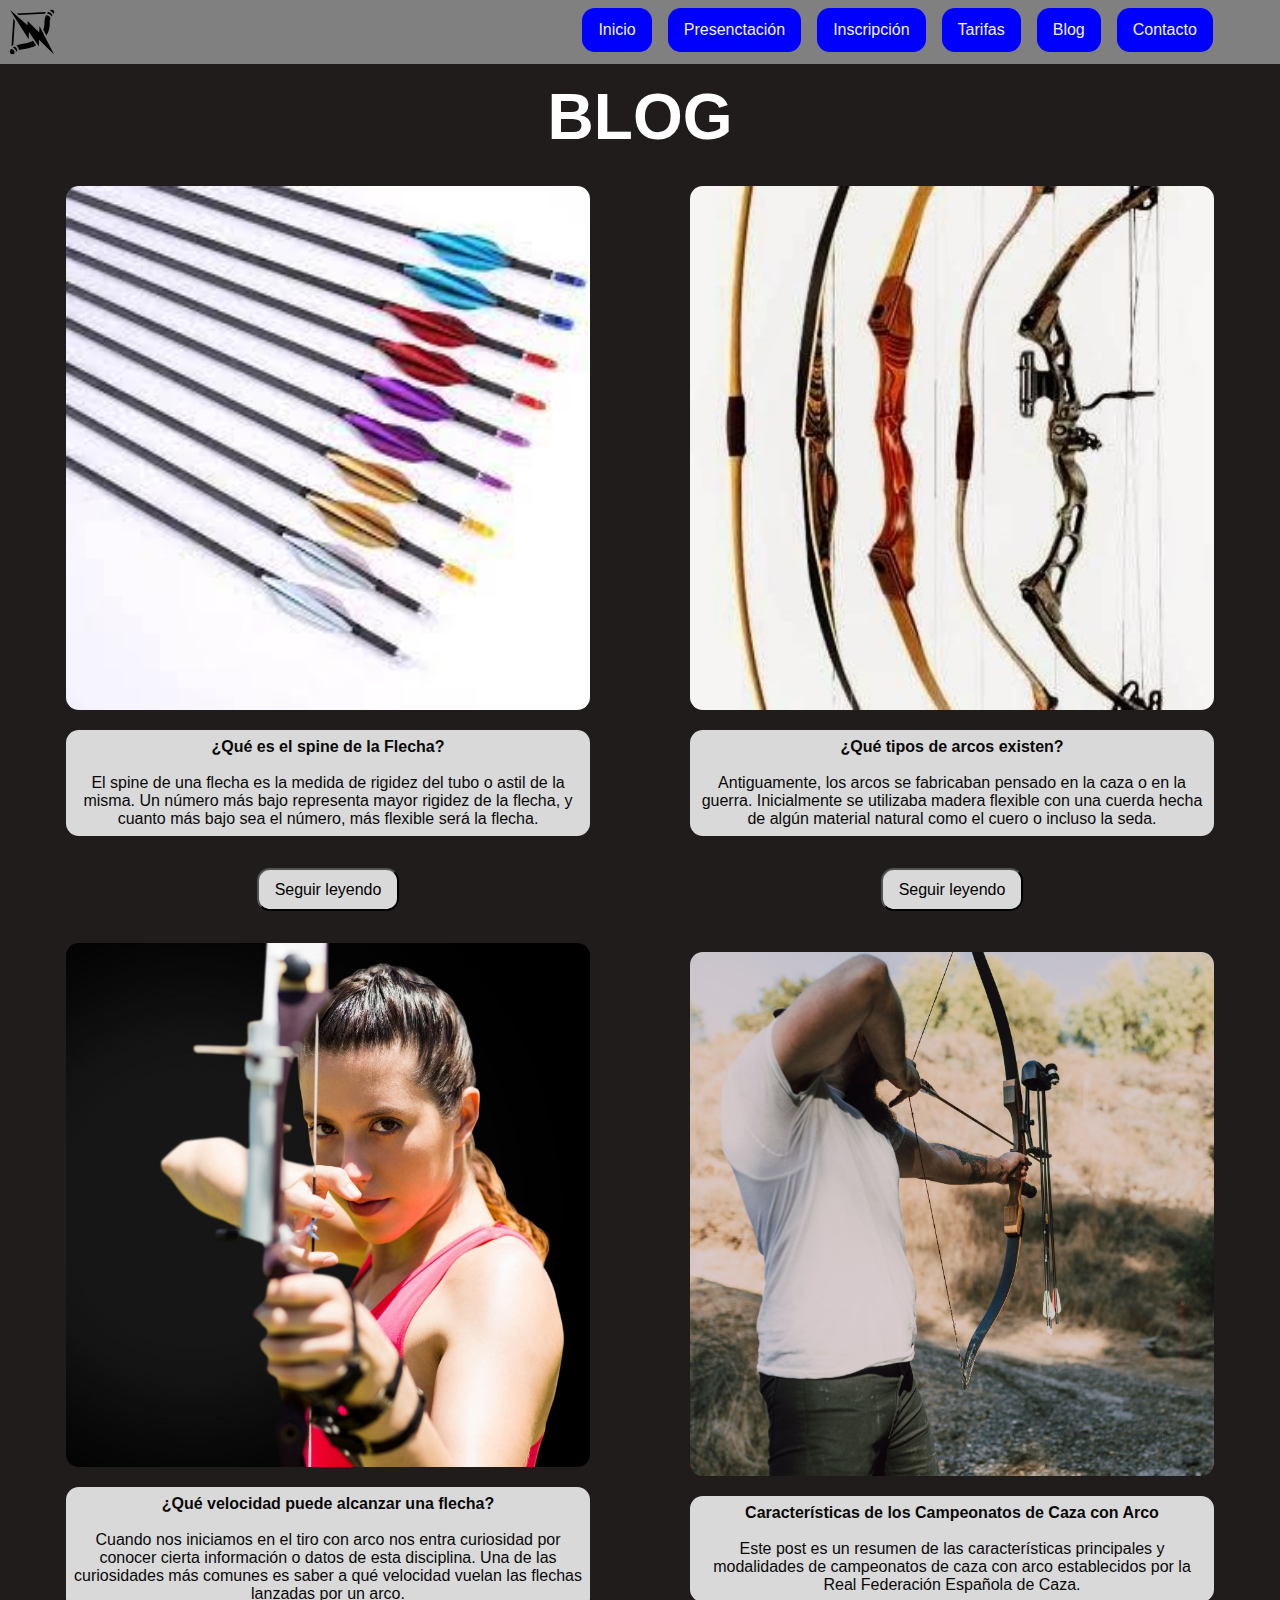
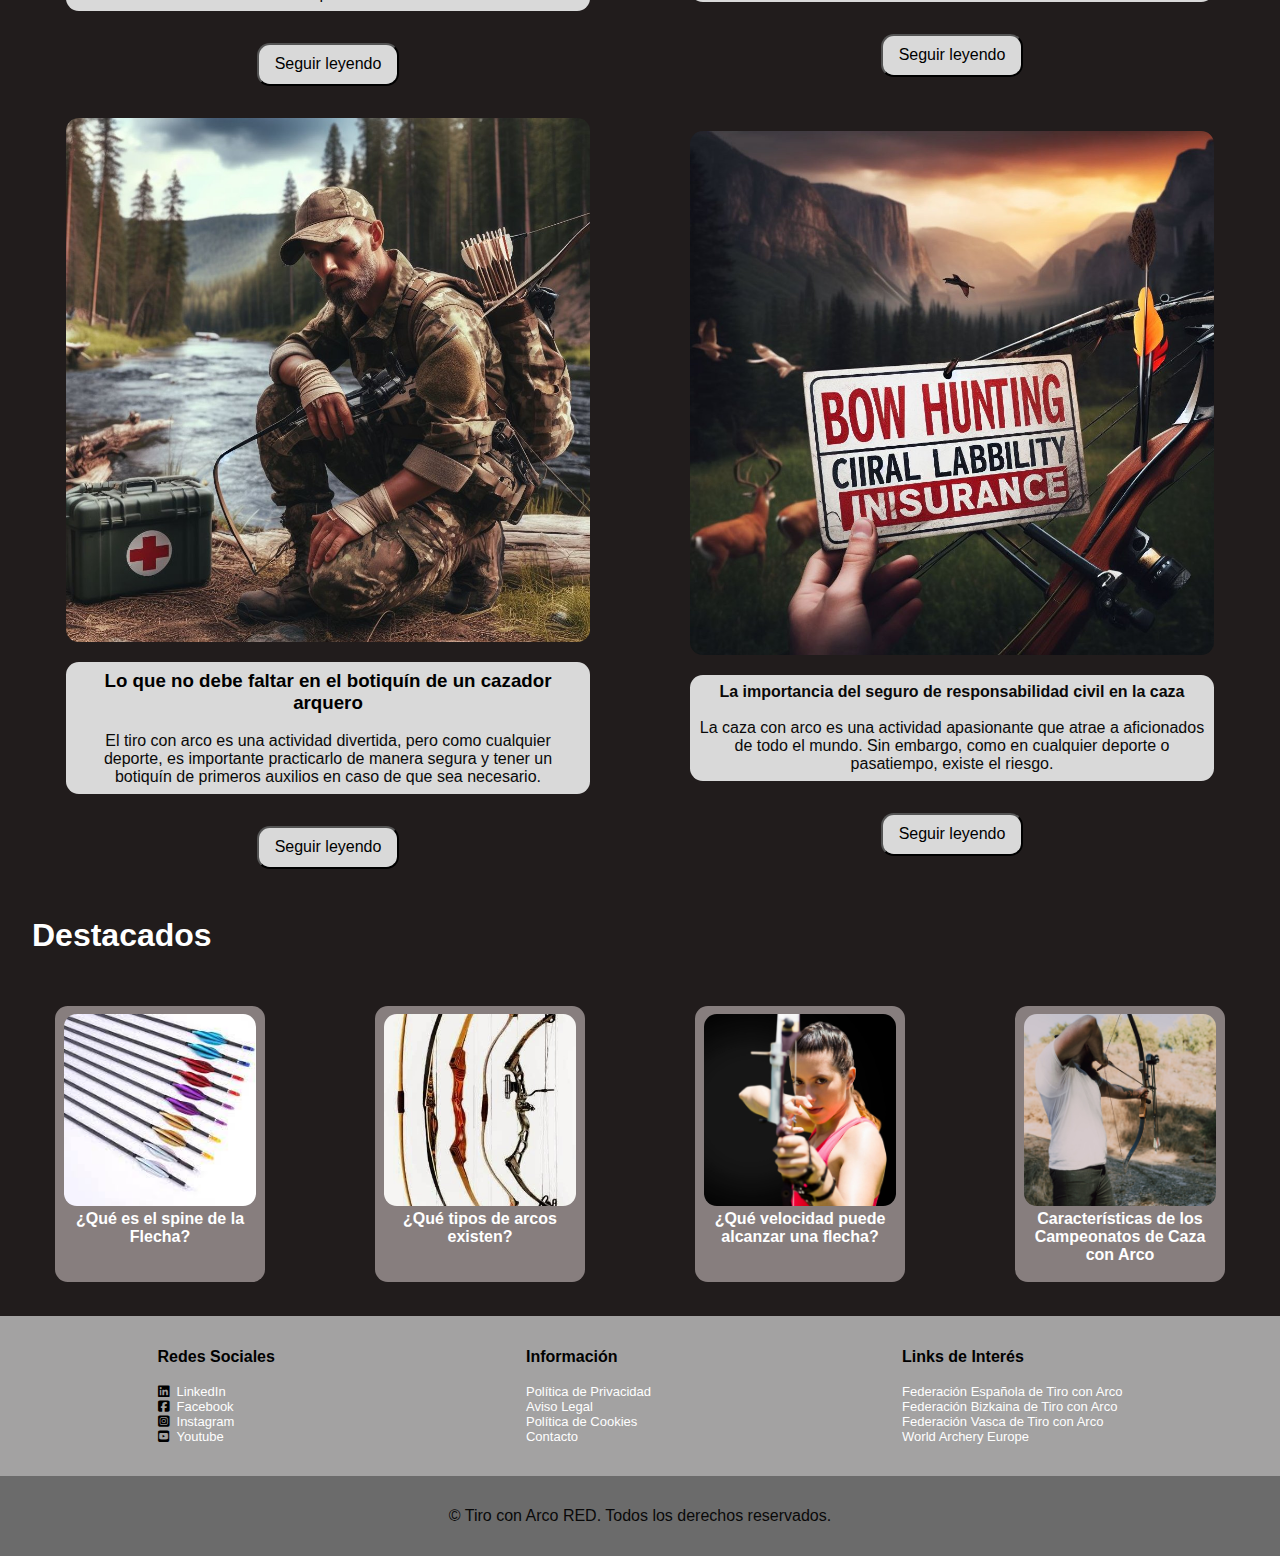
<file: indexBlog.html>
<!DOCTYPE html>
<html lang="en">
<head>
    <meta charset="UTF-8">
    <meta name="viewport" content="width=device-width, initial-scale=1.0">
    <title>Tiro con Arco</title>
    <link rel="stylesheet" href="styles.css">
    <link rel="stylesheet" href="https://cdnjs.cloudflare.com/ajax/libs/font-awesome/6.4.0/css/all.min.css">
</head>
<body>

<header>
    <div class="logo">
        <svg class="logoP" xmlns="http://www.w3.org/2000/svg" width="512" height="512" viewBox="0 0 512 512">
            <path fill="currentColor"
                d="m19.97 17.375l47.436 75l8.47 13.688l.03-.25L220.22 334l3.405-78.28l105.313 151.374l2.437-68.906l14.5 14.062l1.156 1.125l144.94 142.25l-156.564-303.78l-2.156 69.436l-123.813-123.905l-2.093 46.375zm446.5 1.53c-.523.005-1.063.03-1.595.064c-6.066.372-12.796 2.708-19.906 7.75c6.678 2.253 13.083 5.75 18.842 9.936c10.075 7.32 18.823 17.062 23.594 28.282c10.19-16.118 6.488-29.96-1.75-38.157c-4.738-4.713-11.36-7.923-19.187-7.874zM404.343 42.72L93.5 57.843l20.063 17.718L392.188 62c3.458-6.438 7.497-12.875 12.156-19.28zm23.78.093A160.676 160.676 0 0 0 416.686 57.5c10.62 1.142 21.087 5.93 30 12.406c7.493 5.444 14.226 12.253 19.157 20c2.04-2.538 4.277-5.13 6.72-7.78c-.48-9.738-8.59-22.29-19.72-30.376c-8.186-5.947-17.27-9.09-24.72-8.938zm-16.28 33.25c-.486-.007-.965.01-1.438.03c-1.798.08-3.505.395-5.062.876c-16.464 34.053-16.13 67.398-17.25 95.03c-.802 19.795-2.35 38.88-11.313 60.5l32 62.063c28.516-44.8 34.895-84.874 36.158-116c.877-21.643-.462-37.142 2.937-53.063c1.24-5.805 3.186-11.478 6.03-17.25c-2.88-8.178-9.632-17.003-18.186-23.22c-7.877-5.72-16.587-8.872-23.876-8.968zm-355 34.78L37.25 408.782a196.54 196.54 0 0 1 19.594-13.592L73.78 138.125l-16.936-27.28zm210.28 239.72c-31.528 18.55-59.427 23.91-88.437 28.28c-28.43 4.283-59.555 7.39-90.875 21.094c7.244 4.844 13.495 11.588 18.407 19c6.118 9.236 10.55 19.92 11.843 30.75a122.026 122.026 0 0 1 11.28-4.093c18.75-5.782 38.11-7.495 62.22-11.125c31.644-4.766 68.924-12.73 109.375-36.314l-33.813-47.594zM66.25 411.219a177.541 177.541 0 0 0-14.03 9.56c10.655 4.543 19.69 13.353 26.31 23.345c4.65 7.016 8.307 14.86 10.376 22.97a135.986 135.986 0 0 1 10.5-7.533c.803-9.013-2.417-20.723-8.75-30.28c-6.76-10.204-16.203-17.014-24.406-18.063zm-30.906 23.905a209.864 209.864 0 0 0-3.47 3.375c-18.448 18.448-14.666 35.774-4.186 46.156c10.098 10.005 26.772 13.74 44.218-2.25c.107-8.647-3.138-19.216-8.937-27.97c-7.648-11.54-18.73-18.76-27.564-18.186z" />
        </svg>
    </div>

    <label id="label_boton"for="boton_ham"> <i id="i" class="fa fa-bars ham"></i></label> 
    <input id="boton_ham" type="checkbox" value"si">

    <div class="topnav" id="myTopnav">
 
        <a id="home" href="index.html" class="active">Inicio</a>
        <a href="indexPresentacion.html">Presenctación</a>
        <a href="indexInscripcion.html">Inscripción</a>
        <a href="indexTarifas.html">Tarifas</a>
        <a href="indexBlog.html">Blog</a>
        <a href="indexContacto.html">Contacto</a>

    </div>

</header>

<!-- AQUÍ VA EL CÓDIGO DE CADA UNO -->
<article class="ABlog">

<div class="tituloB">
    <H1 class="h1Aintzane">BLOG</H1>
</div>

<section class="entradasBlog">

<div class="cajaBlogE">
    <img class="imagenBE" src="img/blog/1.jpeg" alt="imagen flechas spin">
    <div class="parrafitoB">
        <h3 class="h3Aintzane">¿Qué es el spine de la Flecha?</h3><br>
        <p>El spine de una flecha es la medida de rigidez del tubo o astil de la misma.
            Un número más bajo representa mayor rigidez de la flecha, y cuanto más bajo 
            sea el número, más flexible será la flecha.</p>
    </div>
    <div><button class="buttonB" onclick="window.location.href='indexSpin.html'">Seguir leyendo</button></div>
</div>

<div class="cajaBlogE">
    <img class="imagenBE" src="img/blog/2c.jpg" alt="tipos de arco">
    <div class="parrafitoB">
        <h3 class="h3Aintzane">¿Qué tipos de arcos existen?</h3><br>
        <p>Antiguamente, los arcos se fabricaban pensado en la caza o en la guerra. 
            Inicialmente se utilizaba madera flexible con una cuerda hecha de algún 
            material natural como el cuero o incluso la seda. </p>
    </div>
    <button class="buttonB" onclick="window.location.href='indexArco.html'">Seguir leyendo</button>
</div>

<div class="cajaBlogE">
    <img class="imagenBE" src="img/blog/3c.jpg" alt="">
    <div class="parrafitoB">
        <h3 class="h3Aintzane">¿Qué velocidad puede alcanzar una flecha?</h3><br>
        <p>Cuando nos iniciamos en el tiro con arco nos entra curiosidad por conocer 
            cierta información o datos de esta disciplina. Una de las curiosidades 
            más comunes es saber a qué velocidad vuelan las flechas lanzadas por un arco.</p>
    </div>
    <button class="buttonB" onclick="window.location.href='#'">Seguir leyendo</button>
</div>

<div class="cajaBlogE">
    <img class="imagenBE" src="img/blog/4c.jpg" alt="">
    <div class="parrafitoB">   
        <h3 class="h3Aintzane">Características de los Campeonatos de Caza con Arco</h3><br>
        <p>Este post es un resumen de las características principales y modalidades 
            de campeonatos de caza con arco establecidos por la Real Federación 
            Española de Caza.</p>
    </div>
    <button class="buttonB" onclick="window.location.href='#'">Seguir leyendo</button>
</div>

<div class="cajaBlogE">
    <img class="imagenBE" src="img/blog/5c.jpg" alt="">
    <div class="parrafitoB">   
        <h3>Lo que no debe faltar en el botiquín de un cazador arquero</h3><br>
        <p>El tiro con arco es una actividad divertida, pero como cualquier deporte, 
            es importante practicarlo de manera segura y tener un botiquín de primeros 
            auxilios en caso de que sea necesario.</p>
    </div>
    <button class="buttonB" onclick="window.location.href='#'">Seguir leyendo</button>
</div>

<div class="cajaBlogE">
    <img class="imagenBE" src="img/blog/6c.jpg" alt="">
    <div class="parrafitoB">     
        <h3 class="h3Aintzane">La importancia del seguro de responsabilidad civil en la caza</h3><br>
        <p>La caza con arco es una actividad apasionante que atrae a aficionados de 
            todo el mundo. Sin embargo, como en cualquier deporte o pasatiempo, existe 
            el riesgo.</p>
    </div>    
    <button class="buttonB" onclick="window.location.href='#'">Seguir leyendo</button>
</div>


</section>
<!-- MINICONTENEDORES PARA LA PARTE DE ABAJO DEL BLOG -->
<section>
    <div class="destacado">
        <h4 class="h4Aintzane">Destacados</h4><br></br>
    </div>
    <div class="contenedorMB">

        <div class="cajaBlogEM">
            <img class="imagenBEM" src="img/blog/1.jpeg" alt="imagen flechas spin">
            <h3 class="h3Aintzane"><a href="indexSpin.html">¿Qué es el spine de la Flecha?</a></h3><br>
        </div>
        <div class="cajaBlogEM">
            <img class="imagenBEM" src="img/blog/2c.jpg" alt="imagen flechas spin">
            <h3 class="h3Aintzane"><a href="indexArco.html">¿Qué tipos de arcos existen?</a></h3><br>
        </div>
        <div class="cajaBlogEM">
            <img class="imagenBEM" src="img/blog/3c.jpg" alt="imagen flechas spin">
            <h3 class="h3Aintzane"><a href="#">¿Qué velocidad puede alcanzar una flecha?</a></h3><br>
        </div>
        <div class="cajaBlogEM">
            <img class="imagenBEM" src="img/blog/4c.jpg" alt="imagen flechas spin">
            <h3 class="h3Aintzane"><a href="#">Características de los Campeonatos de Caza con Arco</a></h3><br>
        </div>

    </div><br>
</section>
</article>

<footer>
    <div class="footerLinksG">


            <div class="footerCajas">
              <div>
                <div class="footerRedesSociales"><b>Redes Sociales</b></div><br>
                    <div>
                        <ul>
                            <li><i class="fa-brands fa-linkedin" style="color: #000000;"></i><a href="#">LinkedIn</a></li>
                            <li><i class="fa-brands fa-square-facebook" style="color: #000000;"></i><a href="#">Facebook</a></li>
                            <li><i class="fa-brands fa-square-instagram" style="color: #000000;"></i><a href="#">Instagram</a></li>
                            <li><i class="fa-brands fa-square-youtube" style="color: #000000;"></i><a href="#">Youtube</a></li>
                        </ul>
                    </div>
              </div>
              <div>
                <div class="footerInformacion"><b>Información</b></div><br>
                    <div>
                        <ul>
                            <li><a href="#">Política de Privacidad</a></li>
                            <li><a href="#">Aviso Legal</a></li>
                            <li><a href="#">Política de Cookies</a></li>
                            <li><a href="#">Contacto</a></li>
                        </ul>
                    </div>
              </div>
              <div>
                <div class="footerLinks"><b>Links de Interés</b></div><br>
                    <div>
                        <ul>
                            <li><a href="#">Federación Española de Tiro con Arco</a></li>
                            <li><a href="#">Federación Bizkaina de Tiro con Arco</a></li>
                            <li><a href="#">Federación Vasca de Tiro con Arco</a></li>
                            <li><a href="#">World Archery Europe</a></li>
                        </ul>
                    </div>
              </div>
            </div>
    </div>
    

    <div class="footerDiv">
        <p>&copy; Tiro con Arco RED. Todos los derechos reservados.</p>
    </div>
</footer>
    
</body>
</html>
</file>
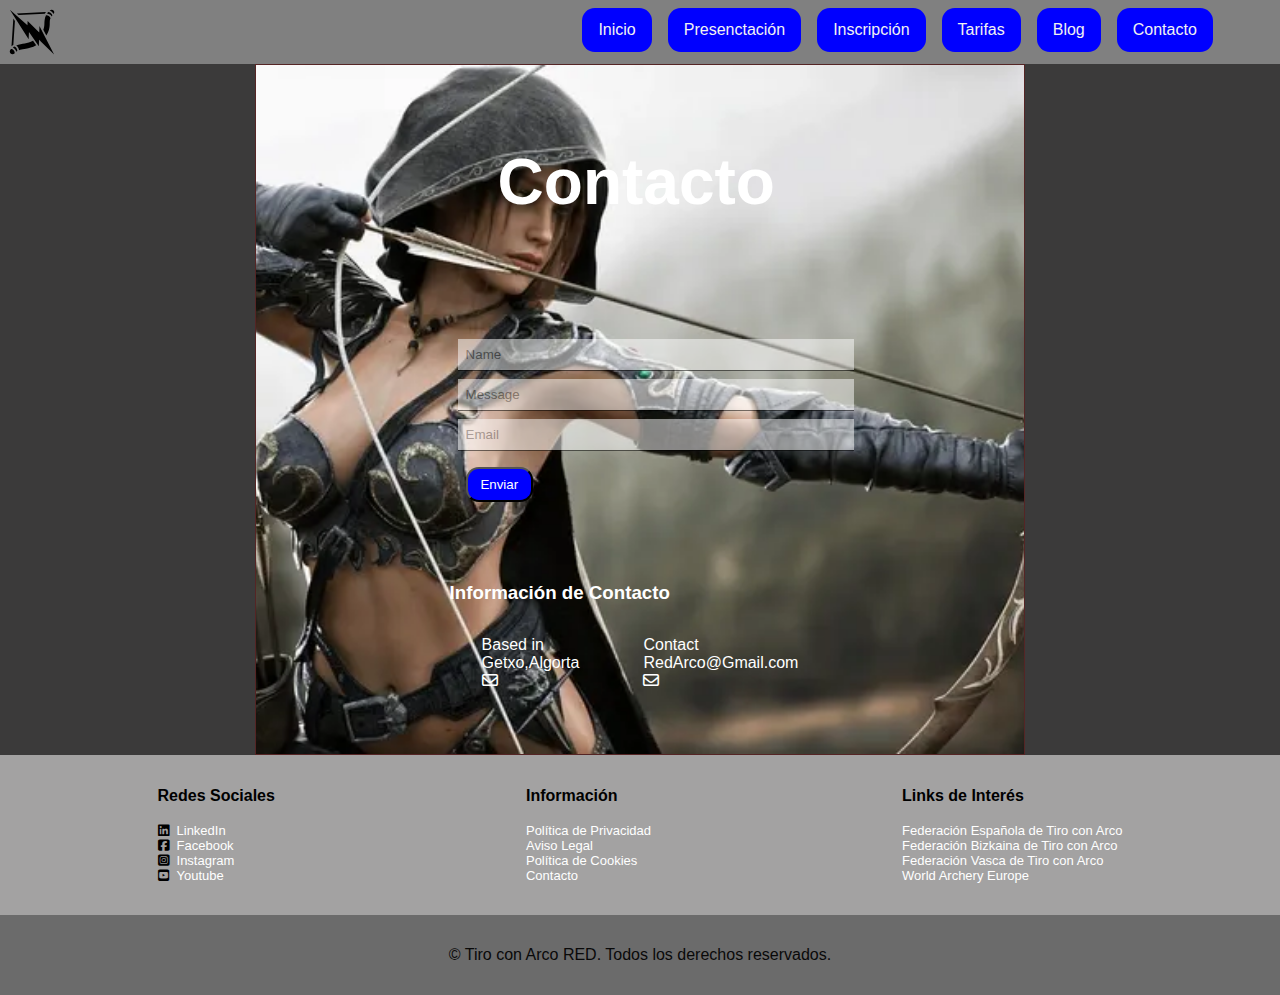
<file: indexContacto.html>
<!DOCTYPE html>
<html lang="en">
<head>
    <meta charset="UTF-8">
    <meta name="viewport" content="width=device-width, initial-scale=1.0">
    <title>Tiro con Arco</title>
    <link rel="stylesheet" href="styles.css">
    <link rel="stylesheet" href="https://cdnjs.cloudflare.com/ajax/libs/font-awesome/6.4.0/css/all.min.css">
</head>
<body>

<header>
    <div class="logo">
        <svg class="logoP" xmlns="http://www.w3.org/2000/svg" width="512" height="512" viewBox="0 0 512 512">
            <path fill="currentColor"
                d="m19.97 17.375l47.436 75l8.47 13.688l.03-.25L220.22 334l3.405-78.28l105.313 151.374l2.437-68.906l14.5 14.062l1.156 1.125l144.94 142.25l-156.564-303.78l-2.156 69.436l-123.813-123.905l-2.093 46.375zm446.5 1.53c-.523.005-1.063.03-1.595.064c-6.066.372-12.796 2.708-19.906 7.75c6.678 2.253 13.083 5.75 18.842 9.936c10.075 7.32 18.823 17.062 23.594 28.282c10.19-16.118 6.488-29.96-1.75-38.157c-4.738-4.713-11.36-7.923-19.187-7.874zM404.343 42.72L93.5 57.843l20.063 17.718L392.188 62c3.458-6.438 7.497-12.875 12.156-19.28zm23.78.093A160.676 160.676 0 0 0 416.686 57.5c10.62 1.142 21.087 5.93 30 12.406c7.493 5.444 14.226 12.253 19.157 20c2.04-2.538 4.277-5.13 6.72-7.78c-.48-9.738-8.59-22.29-19.72-30.376c-8.186-5.947-17.27-9.09-24.72-8.938zm-16.28 33.25c-.486-.007-.965.01-1.438.03c-1.798.08-3.505.395-5.062.876c-16.464 34.053-16.13 67.398-17.25 95.03c-.802 19.795-2.35 38.88-11.313 60.5l32 62.063c28.516-44.8 34.895-84.874 36.158-116c.877-21.643-.462-37.142 2.937-53.063c1.24-5.805 3.186-11.478 6.03-17.25c-2.88-8.178-9.632-17.003-18.186-23.22c-7.877-5.72-16.587-8.872-23.876-8.968zm-355 34.78L37.25 408.782a196.54 196.54 0 0 1 19.594-13.592L73.78 138.125l-16.936-27.28zm210.28 239.72c-31.528 18.55-59.427 23.91-88.437 28.28c-28.43 4.283-59.555 7.39-90.875 21.094c7.244 4.844 13.495 11.588 18.407 19c6.118 9.236 10.55 19.92 11.843 30.75a122.026 122.026 0 0 1 11.28-4.093c18.75-5.782 38.11-7.495 62.22-11.125c31.644-4.766 68.924-12.73 109.375-36.314l-33.813-47.594zM66.25 411.219a177.541 177.541 0 0 0-14.03 9.56c10.655 4.543 19.69 13.353 26.31 23.345c4.65 7.016 8.307 14.86 10.376 22.97a135.986 135.986 0 0 1 10.5-7.533c.803-9.013-2.417-20.723-8.75-30.28c-6.76-10.204-16.203-17.014-24.406-18.063zm-30.906 23.905a209.864 209.864 0 0 0-3.47 3.375c-18.448 18.448-14.666 35.774-4.186 46.156c10.098 10.005 26.772 13.74 44.218-2.25c.107-8.647-3.138-19.216-8.937-27.97c-7.648-11.54-18.73-18.76-27.564-18.186z" />
        </svg>
    </div>

    <label id="label_boton"for="boton_ham"> <i id="i" class="fa fa-bars ham"></i></label> 
    <input id="boton_ham" type="checkbox" value"si">

    <div class="topnav" id="myTopnav">
 
        <a id="home" href="index.html" class="active">Inicio</a>
        <a href="indexPresentacion.html">Presenctación</a>
        <a href="indexInscripcion.html">Inscripción</a>
        <a href="indexTarifas.html">Tarifas</a>
        <a href="indexBlog.html">Blog</a>
        <a href="indexContacto.html">Contacto</a>

    </div>

</header>
        
<div class="Rayan">
    

<section class="mainh">
    <div >

    <h2>Contacto</h2>
    <div>
        <form class="texto" action method="post">
        <label for="Nombre Comppleto"></label>
        <input type="text" id="name" name="name" placeholder="Name">

        <label for="Massage"></label>
        <input type="text" id="Massage" name="Massage" placeholder="Message">

        <label for="Email"></label>
        <input type="text" id="Email" name="Email" placeholder="Email">
        <button class="buttonRR">Enviar</button>
        </form>
    </div>
        <div class="parrafo"> 
            <div><h3>Información de Contacto</h3></div>

<div class="contactts">
    <div class="CC">
        <p class="pb">Based in <br> Getxo,Algorta</p> 
        <i class="fa-regular fa-envelope" style="color: #ffffff;"></i>

    </div>
    <div class="CC">
        <p class="pb">Contact <br>RedArco@Gmail.com</p>
        <i class="fa-regular fa-envelope" style="color: #ffffff;;"></i>

    </div>
</div>

             </div>
    </section>
</div>



<footer>
    <div class="footerLinksG">


            <div class="footerCajas">
              <div>
                <div class="footerRedesSociales"><b>Redes Sociales</b></div><br>
                    <div>
                        <ul>
                            <li><i class="fa-brands fa-linkedin" style="color: #000000;"></i><a href="#">LinkedIn</a></li>
                            <li><i class="fa-brands fa-square-facebook" style="color: #000000;"></i><a href="#">Facebook</a></li>
                            <li><i class="fa-brands fa-square-instagram" style="color: #000000;"></i><a href="#">Instagram</a></li>
                            <li><i class="fa-brands fa-square-youtube" style="color: #000000;"></i><a href="#">Youtube</a></li>
                        </ul>
                    </div>
              </div>
              <div>
                <div class="footerInformacion"><b>Información</b></div><br>
                    <div>
                        <ul>
                            <li><a href="#">Política de Privacidad</a></li>
                            <li><a href="#">Aviso Legal</a></li>
                            <li><a href="#">Política de Cookies</a></li>
                            <li><a href="#">Contacto</a></li>
                        </ul>
                    </div>
              </div>
              <div>
                <div class="footerLinks"><b>Links de Interés</b></div><br>
                    <div>
                        <ul>
                            <li><a href="#">Federación Española de Tiro con Arco</a></li>
                            <li><a href="#">Federación Bizkaina de Tiro con Arco</a></li>
                            <li><a href="#">Federación Vasca de Tiro con Arco</a></li>
                            <li><a href="#">World Archery Europe</a></li>
                        </ul>
                    </div>
              </div>
            </div>
    </div>
    

    <div class="footerDiv">
        <p>&copy; Tiro con Arco RED. Todos los derechos reservados.</p>
    </div>
</footer>
    
</body>
</html>
</file>
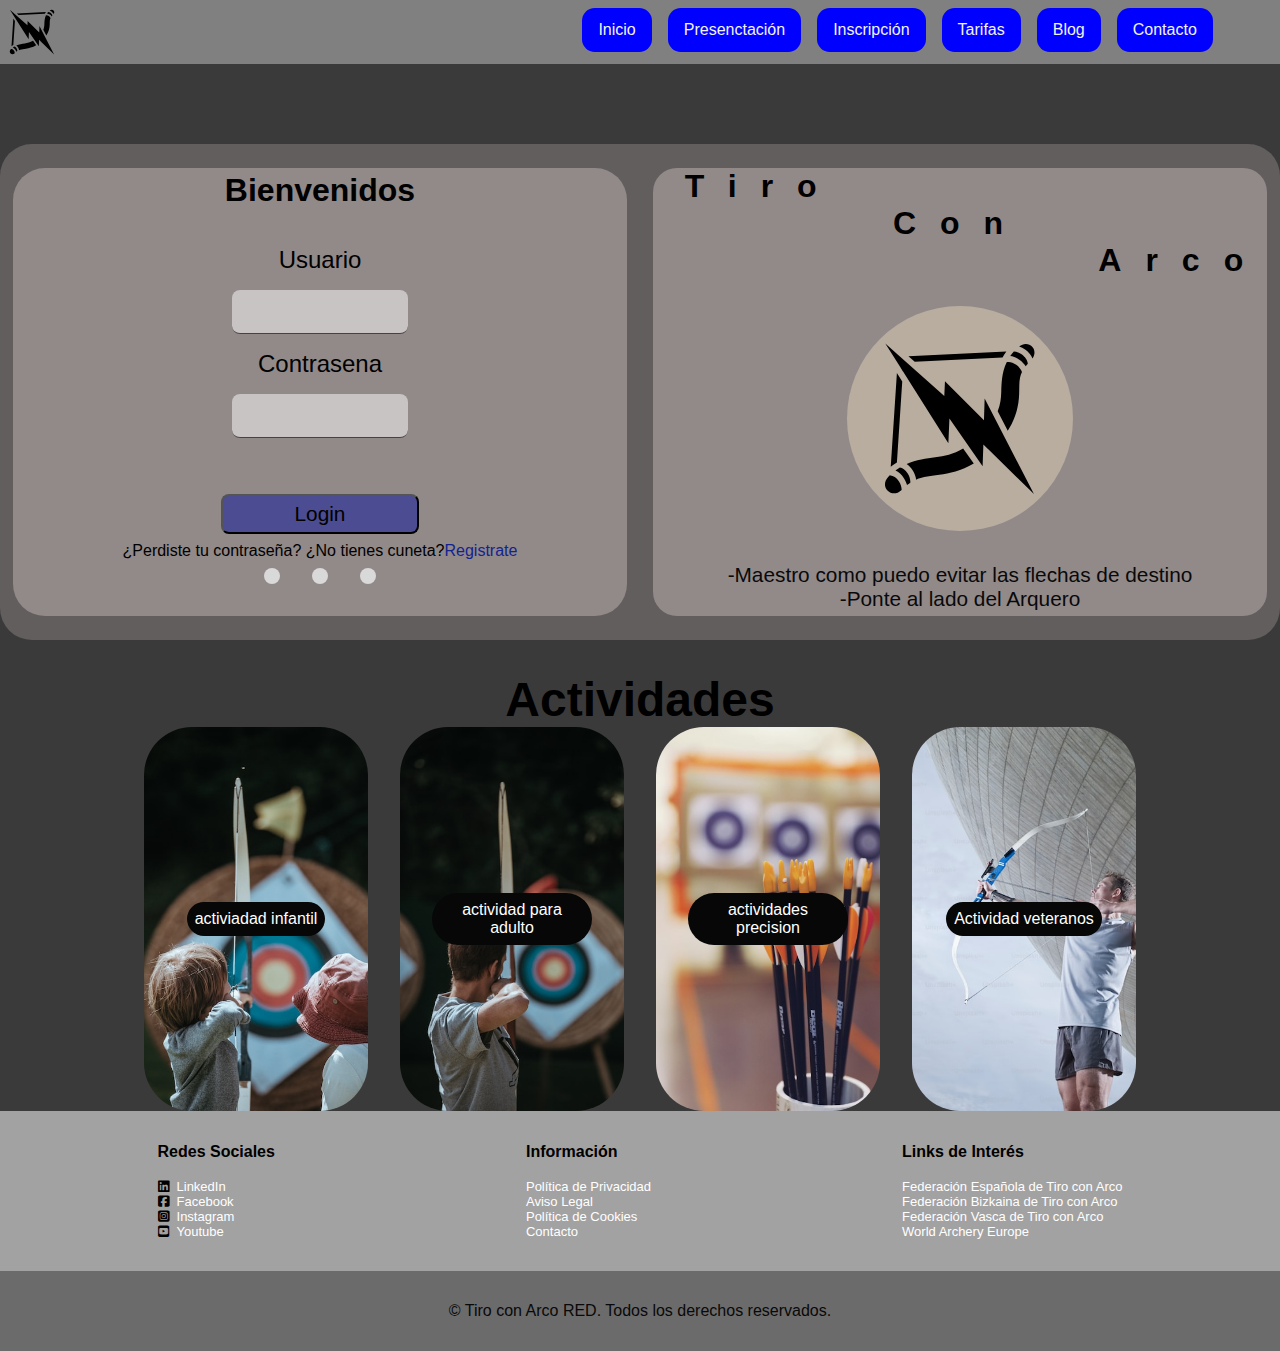
<file: indexInscripcion.html>
<!DOCTYPE html>
<html lang="en">
<head>
    <meta charset="UTF-8">
    <meta name="viewport" content="width=device-width, initial-scale=1.0">
    <title>Tiro con Arco</title>
    <link rel="stylesheet" href="styles.css">
    <link rel="stylesheet" href="https://cdnjs.cloudflare.com/ajax/libs/font-awesome/6.4.0/css/all.min.css">
</head>
<body>

<header>
    <div class="logo">
        <svg class="logoP" xmlns="http://www.w3.org/2000/svg" width="512" height="512" viewBox="0 0 512 512">
            <path fill="currentColor"
                d="m19.97 17.375l47.436 75l8.47 13.688l.03-.25L220.22 334l3.405-78.28l105.313 151.374l2.437-68.906l14.5 14.062l1.156 1.125l144.94 142.25l-156.564-303.78l-2.156 69.436l-123.813-123.905l-2.093 46.375zm446.5 1.53c-.523.005-1.063.03-1.595.064c-6.066.372-12.796 2.708-19.906 7.75c6.678 2.253 13.083 5.75 18.842 9.936c10.075 7.32 18.823 17.062 23.594 28.282c10.19-16.118 6.488-29.96-1.75-38.157c-4.738-4.713-11.36-7.923-19.187-7.874zM404.343 42.72L93.5 57.843l20.063 17.718L392.188 62c3.458-6.438 7.497-12.875 12.156-19.28zm23.78.093A160.676 160.676 0 0 0 416.686 57.5c10.62 1.142 21.087 5.93 30 12.406c7.493 5.444 14.226 12.253 19.157 20c2.04-2.538 4.277-5.13 6.72-7.78c-.48-9.738-8.59-22.29-19.72-30.376c-8.186-5.947-17.27-9.09-24.72-8.938zm-16.28 33.25c-.486-.007-.965.01-1.438.03c-1.798.08-3.505.395-5.062.876c-16.464 34.053-16.13 67.398-17.25 95.03c-.802 19.795-2.35 38.88-11.313 60.5l32 62.063c28.516-44.8 34.895-84.874 36.158-116c.877-21.643-.462-37.142 2.937-53.063c1.24-5.805 3.186-11.478 6.03-17.25c-2.88-8.178-9.632-17.003-18.186-23.22c-7.877-5.72-16.587-8.872-23.876-8.968zm-355 34.78L37.25 408.782a196.54 196.54 0 0 1 19.594-13.592L73.78 138.125l-16.936-27.28zm210.28 239.72c-31.528 18.55-59.427 23.91-88.437 28.28c-28.43 4.283-59.555 7.39-90.875 21.094c7.244 4.844 13.495 11.588 18.407 19c6.118 9.236 10.55 19.92 11.843 30.75a122.026 122.026 0 0 1 11.28-4.093c18.75-5.782 38.11-7.495 62.22-11.125c31.644-4.766 68.924-12.73 109.375-36.314l-33.813-47.594zM66.25 411.219a177.541 177.541 0 0 0-14.03 9.56c10.655 4.543 19.69 13.353 26.31 23.345c4.65 7.016 8.307 14.86 10.376 22.97a135.986 135.986 0 0 1 10.5-7.533c.803-9.013-2.417-20.723-8.75-30.28c-6.76-10.204-16.203-17.014-24.406-18.063zm-30.906 23.905a209.864 209.864 0 0 0-3.47 3.375c-18.448 18.448-14.666 35.774-4.186 46.156c10.098 10.005 26.772 13.74 44.218-2.25c.107-8.647-3.138-19.216-8.937-27.97c-7.648-11.54-18.73-18.76-27.564-18.186z" />
        </svg>
    </div>

    <label id="label_boton"for="boton_ham"> <i id="i" class="fa fa-bars ham"></i></label> 
    <input id="boton_ham" type="checkbox" value"si">

    <div class="topnav" id="myTopnav">
 
        <a id="home" href="index.html" class="active">Inicio</a>
        <a href="indexPresentacion.html">Presenctación</a>
        <a href="indexInscripcion.html">Inscripción</a>
        <a href="indexTarifas.html">Tarifas</a>
        <a href="indexBlog.html">Blog</a>
        <a href="indexContacto.html">Contacto</a>

    </div>

</header>

    <!-- AQUÍ VA EL CÓDIGO DE CADA UNO -->
    <main class="primermain">

        <article class="logeo">
            <h3 class="titulolog">Bienvenidos</h3>
            <div>
                <form action="">

                    <label for="Usua">Usuario</label>
                    <input type="text">
                    <label for="cont">Contrasena</label>
                    <input type="password">
                    <button type="button">Login</button>

                    <div class="textoform">
                        ¿Perdiste tu contraseña?
                        ¿No tienes cuneta?
                        <a href="index_registro.html">Registrate</a> 
                    </div>

                    <div class="linkredes">
                        <iconify-icon icon="bi:apple"></iconify-icon>
                        <iconify-icon icon="devicon:facebook"></iconify-icon>
                        <iconify-icon icon="devicon:google"></iconify-icon>

                    </div>
                </form>

            </div>
        </article>
        <aside>
            <h4 class="titulologdos">Tiro</h4>
            <h4 class="titulologtres">Con</h4>
            <h4 class="titulologcuat">Arco</h4>

            <div class="logoJ">
                <div class="capalogo">
                    <svg xmlns="http://www.w3.org/2000/svg" width="512" height="512" viewBox="0 0 512 512">
                        <path fill="currentColor"
                            d="m19.97 17.375l47.436 75l8.47 13.688l.03-.25L220.22 334l3.405-78.28l105.313 151.374l2.437-68.906l14.5 14.062l1.156 1.125l144.94 142.25l-156.564-303.78l-2.156 69.436l-123.813-123.905l-2.093 46.375zm446.5 1.53c-.523.005-1.063.03-1.595.064c-6.066.372-12.796 2.708-19.906 7.75c6.678 2.253 13.083 5.75 18.842 9.936c10.075 7.32 18.823 17.062 23.594 28.282c10.19-16.118 6.488-29.96-1.75-38.157c-4.738-4.713-11.36-7.923-19.187-7.874zM404.343 42.72L93.5 57.843l20.063 17.718L392.188 62c3.458-6.438 7.497-12.875 12.156-19.28zm23.78.093A160.676 160.676 0 0 0 416.686 57.5c10.62 1.142 21.087 5.93 30 12.406c7.493 5.444 14.226 12.253 19.157 20c2.04-2.538 4.277-5.13 6.72-7.78c-.48-9.738-8.59-22.29-19.72-30.376c-8.186-5.947-17.27-9.09-24.72-8.938zm-16.28 33.25c-.486-.007-.965.01-1.438.03c-1.798.08-3.505.395-5.062.876c-16.464 34.053-16.13 67.398-17.25 95.03c-.802 19.795-2.35 38.88-11.313 60.5l32 62.063c28.516-44.8 34.895-84.874 36.158-116c.877-21.643-.462-37.142 2.937-53.063c1.24-5.805 3.186-11.478 6.03-17.25c-2.88-8.178-9.632-17.003-18.186-23.22c-7.877-5.72-16.587-8.872-23.876-8.968zm-355 34.78L37.25 408.782a196.54 196.54 0 0 1 19.594-13.592L73.78 138.125l-16.936-27.28zm210.28 239.72c-31.528 18.55-59.427 23.91-88.437 28.28c-28.43 4.283-59.555 7.39-90.875 21.094c7.244 4.844 13.495 11.588 18.407 19c6.118 9.236 10.55 19.92 11.843 30.75a122.026 122.026 0 0 1 11.28-4.093c18.75-5.782 38.11-7.495 62.22-11.125c31.644-4.766 68.924-12.73 109.375-36.314l-33.813-47.594zM66.25 411.219a177.541 177.541 0 0 0-14.03 9.56c10.655 4.543 19.69 13.353 26.31 23.345c4.65 7.016 8.307 14.86 10.376 22.97a135.986 135.986 0 0 1 10.5-7.533c.803-9.013-2.417-20.723-8.75-30.28c-6.76-10.204-16.203-17.014-24.406-18.063zm-30.906 23.905a209.864 209.864 0 0 0-3.47 3.375c-18.448 18.448-14.666 35.774-4.186 46.156c10.098 10.005 26.772 13.74 44.218-2.25c.107-8.647-3.138-19.216-8.937-27.97c-7.648-11.54-18.73-18.76-27.564-18.186z" />
                    </svg>

                </div>

                <p class="parrafologo">
                    -Maestro como puedo evitar las flechas de destino <br>
                    -Ponte al lado del Arquero
                </p>

            </div>
        </aside>



    </main>

    <main class="segundomain">


        <div class="actividades-texto">
            <h2>Actividades</h2>
        </div>
        <div class="imagenes">

            <div class="tarjeta">
                <div class="imagen1">
                    <p class="texto-p">activiadad infantil</p>
                </div>
            </div>

            <div class="tarjeta">
                <div class="imagen2">
                    <p class="texto-p">actividad para adulto</p>
                </div>
            </div>

            <div class="tarjeta">
                <div class="imagen3">
                    <p class="texto-p">actividades precision</p>
                </div>
            </div>

            <div class="tarjeta">
                <div class="imagen4">
                    <p class="texto-p">Actividad veteranos</p>
                </div>
            </div>



        </div>




    </main>


    <footer>
        <div class="footerLinksG">
    
    
                <div class="footerCajas">
                  <div>
                    <div class="footerRedesSociales"><b>Redes Sociales</b></div><br>
                        <div>
                            <ul>
                                <li><i class="fa-brands fa-linkedin" style="color: #000000;"></i><a href="#">LinkedIn</a></li>
                                <li><i class="fa-brands fa-square-facebook" style="color: #000000;"></i><a href="#">Facebook</a></li>
                                <li><i class="fa-brands fa-square-instagram" style="color: #000000;"></i><a href="#">Instagram</a></li>
                                <li><i class="fa-brands fa-square-youtube" style="color: #000000;"></i><a href="#">Youtube</a></li>
                            </ul>
                        </div>
                  </div>
                  <div>
                    <div class="footerInformacion"><b>Información</b></div><br>
                        <div>
                            <ul>
                                <li><a href="#">Política de Privacidad</a></li>
                                <li><a href="#">Aviso Legal</a></li>
                                <li><a href="#">Política de Cookies</a></li>
                                <li><a href="#">Contacto</a></li>
                            </ul>
                        </div>
                  </div>
                  <div>
                    <div class="footerLinks"><b>Links de Interés</b></div><br>
                        <div>
                            <ul>
                                <li><a href="#">Federación Española de Tiro con Arco</a></li>
                                <li><a href="#">Federación Bizkaina de Tiro con Arco</a></li>
                                <li><a href="#">Federación Vasca de Tiro con Arco</a></li>
                                <li><a href="#">World Archery Europe</a></li>
                            </ul>
                        </div>
                  </div>
                </div>
        </div>
        
    
        <div class="footerDiv">
            <p>&copy; Tiro con Arco RED. Todos los derechos reservados.</p>
        </div>
    </footer>
        
    </body>
    </html>
</file>
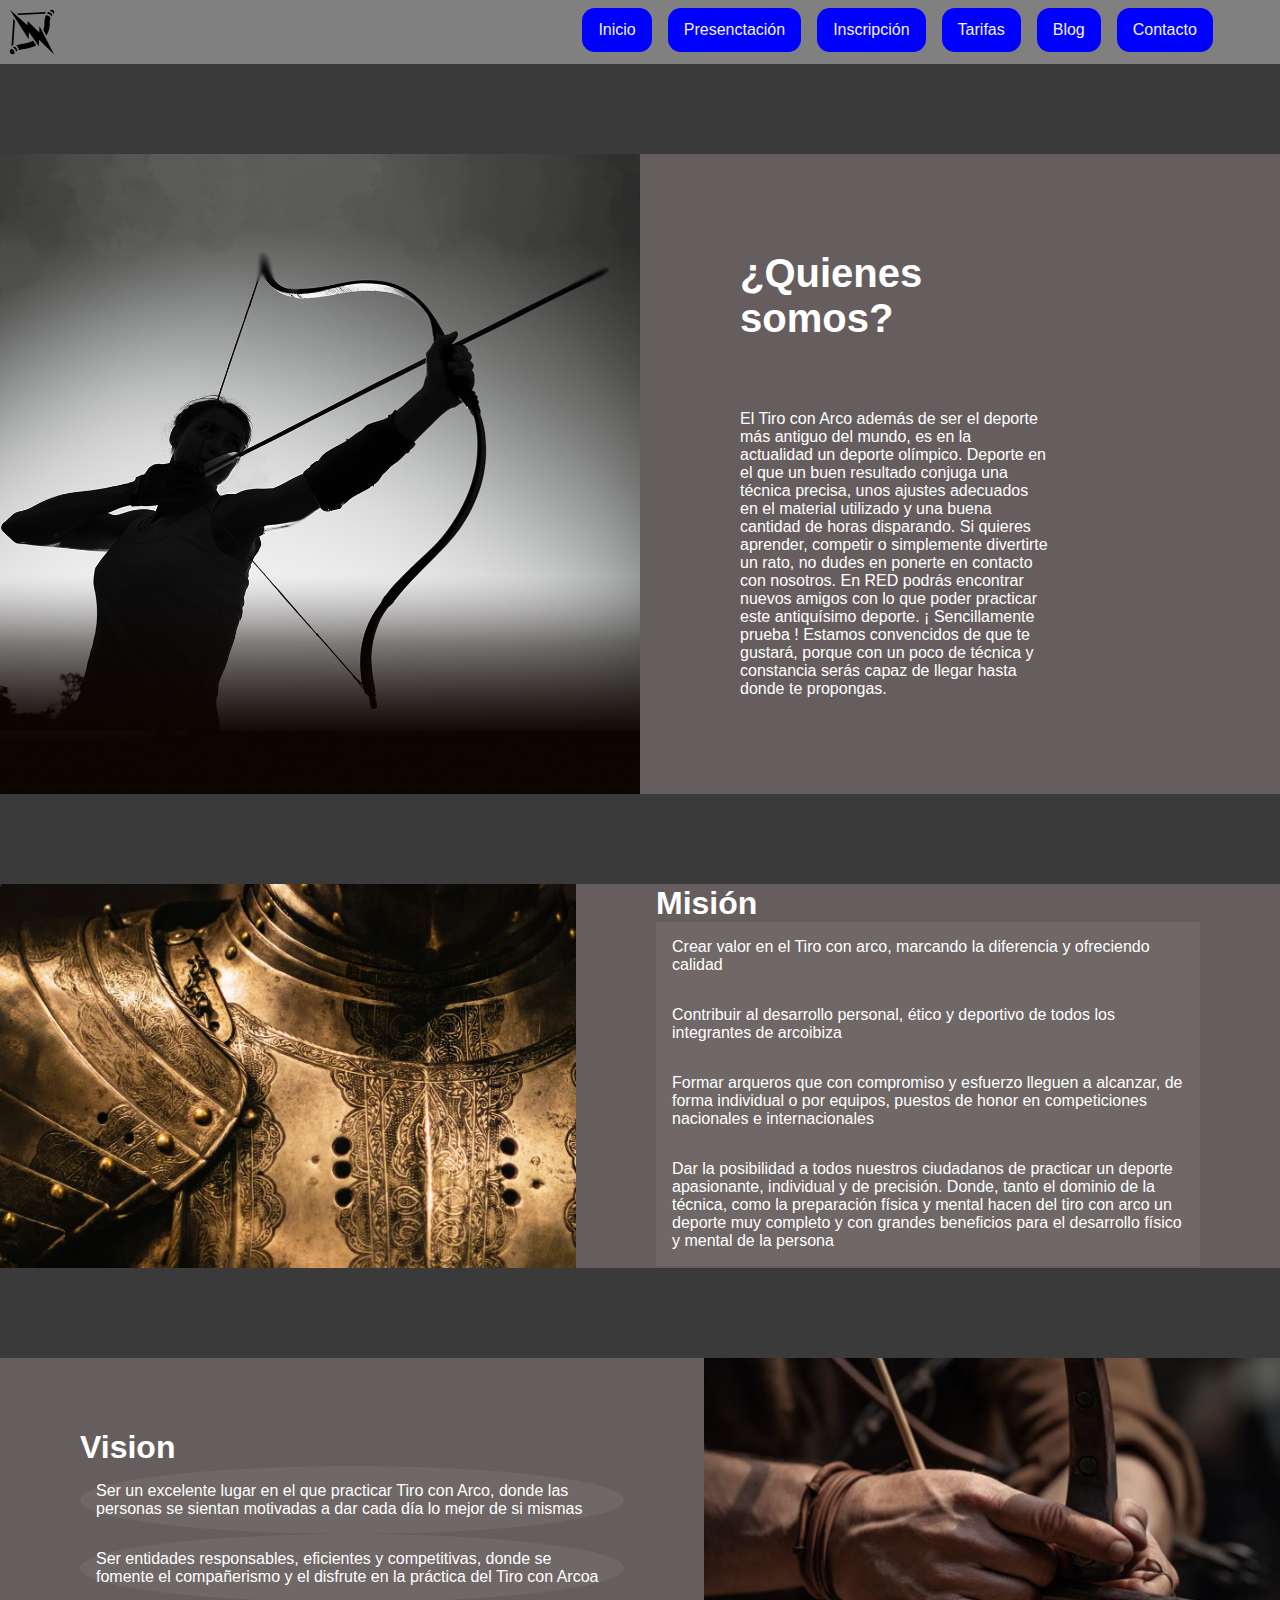
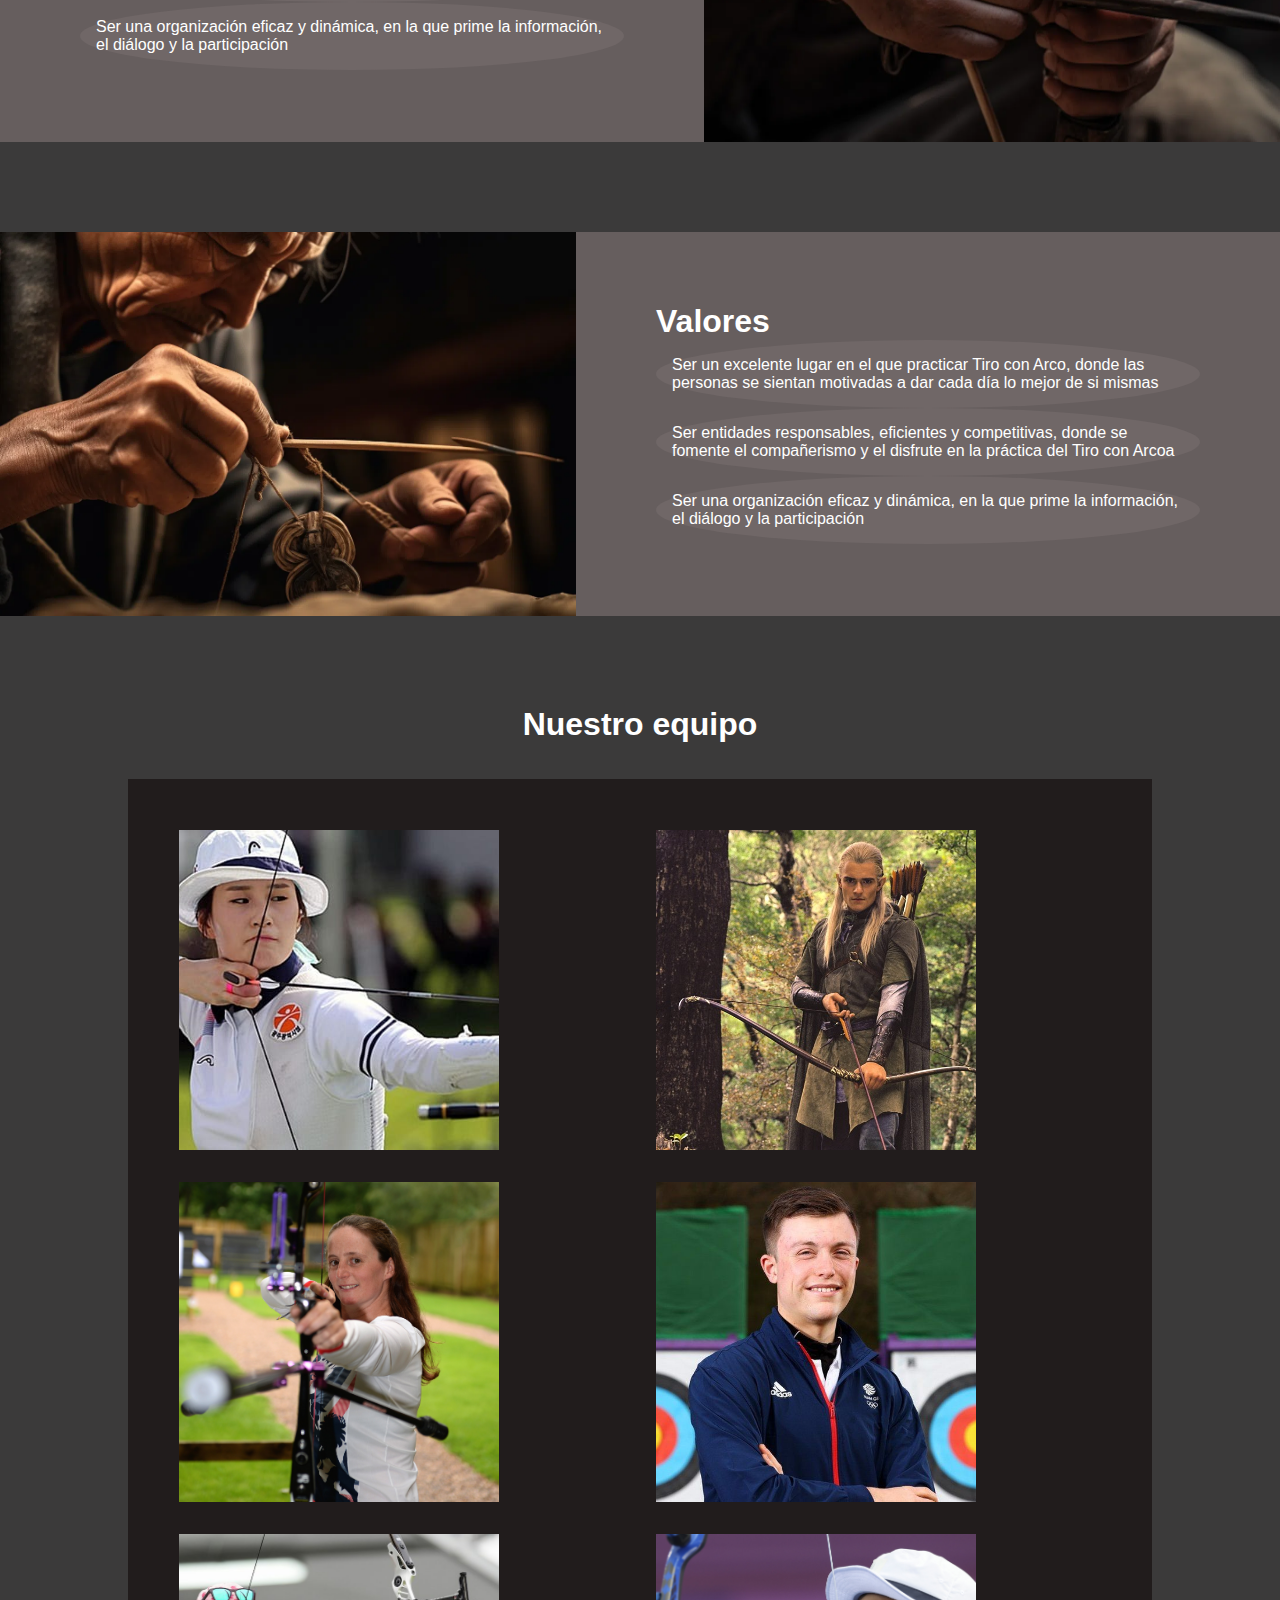
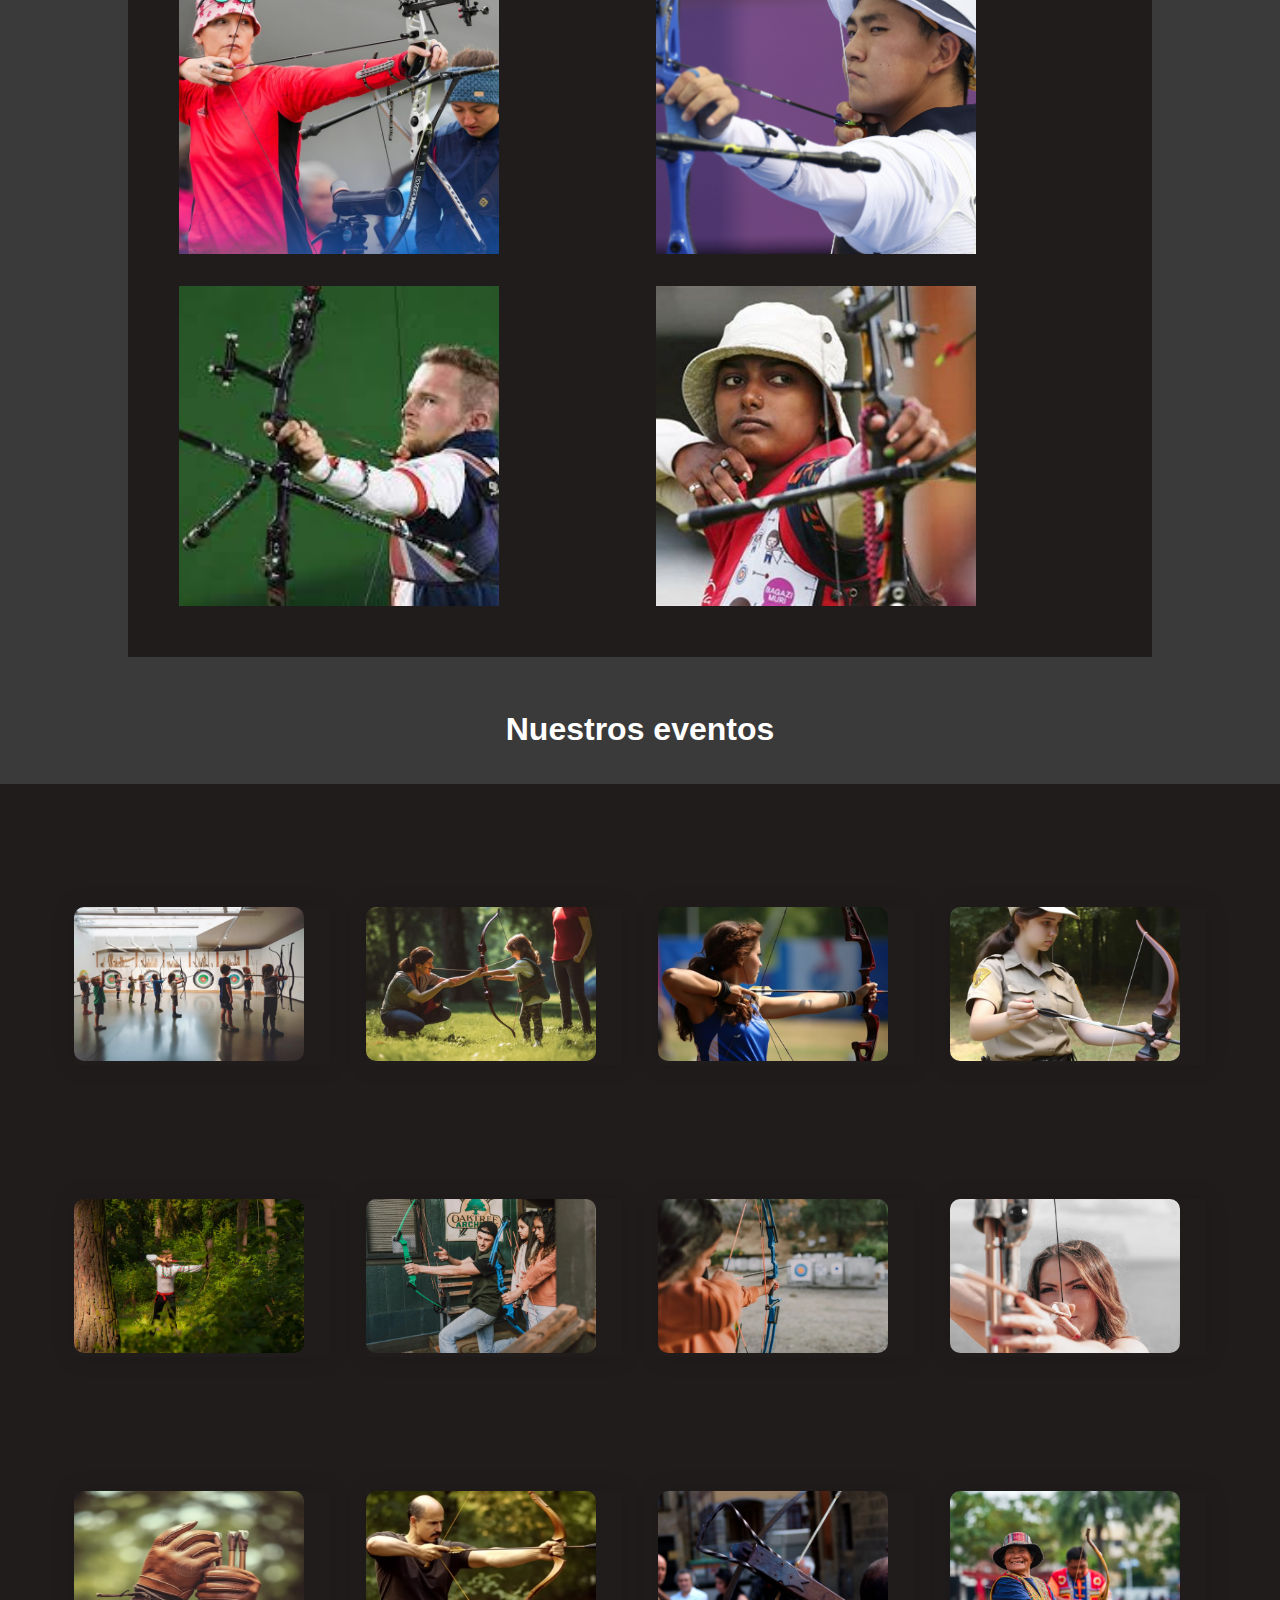
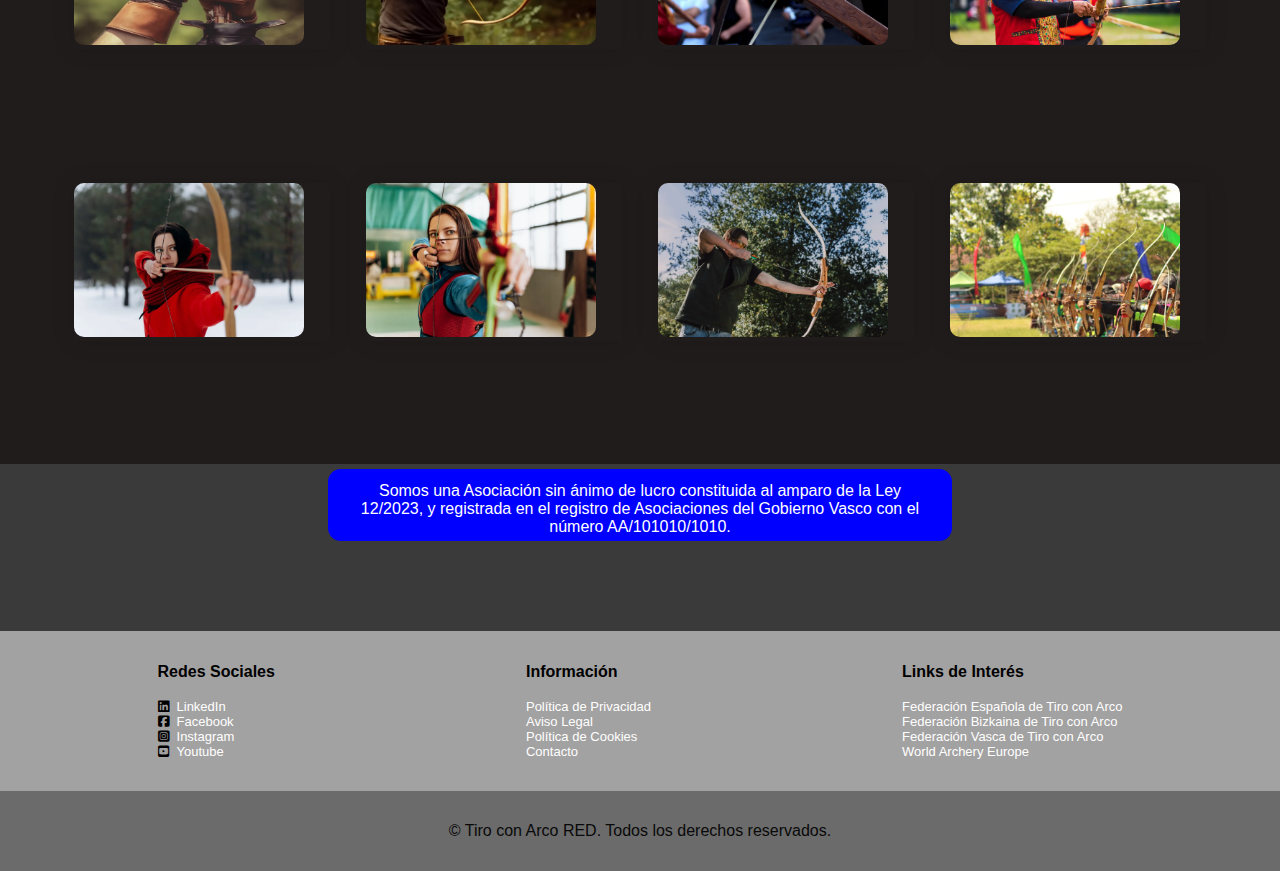
<file: indexPresentacion.html>
<!DOCTYPE html>
<html lang="en">
<head>
    <meta charset="UTF-8">
    <meta name="viewport" content="width=device-width, initial-scale=1.0">
    <title>Tiro con Arco</title>
    <link rel="stylesheet" href="styles.css">
    <link rel="stylesheet" href="https://cdnjs.cloudflare.com/ajax/libs/font-awesome/6.4.0/css/all.min.css">
</head>
<body>

<header>
    <div class="logo">
        <svg class="logoP" xmlns="http://www.w3.org/2000/svg" width="512" height="512" viewBox="0 0 512 512">
            <path fill="currentColor"
                d="m19.97 17.375l47.436 75l8.47 13.688l.03-.25L220.22 334l3.405-78.28l105.313 151.374l2.437-68.906l14.5 14.062l1.156 1.125l144.94 142.25l-156.564-303.78l-2.156 69.436l-123.813-123.905l-2.093 46.375zm446.5 1.53c-.523.005-1.063.03-1.595.064c-6.066.372-12.796 2.708-19.906 7.75c6.678 2.253 13.083 5.75 18.842 9.936c10.075 7.32 18.823 17.062 23.594 28.282c10.19-16.118 6.488-29.96-1.75-38.157c-4.738-4.713-11.36-7.923-19.187-7.874zM404.343 42.72L93.5 57.843l20.063 17.718L392.188 62c3.458-6.438 7.497-12.875 12.156-19.28zm23.78.093A160.676 160.676 0 0 0 416.686 57.5c10.62 1.142 21.087 5.93 30 12.406c7.493 5.444 14.226 12.253 19.157 20c2.04-2.538 4.277-5.13 6.72-7.78c-.48-9.738-8.59-22.29-19.72-30.376c-8.186-5.947-17.27-9.09-24.72-8.938zm-16.28 33.25c-.486-.007-.965.01-1.438.03c-1.798.08-3.505.395-5.062.876c-16.464 34.053-16.13 67.398-17.25 95.03c-.802 19.795-2.35 38.88-11.313 60.5l32 62.063c28.516-44.8 34.895-84.874 36.158-116c.877-21.643-.462-37.142 2.937-53.063c1.24-5.805 3.186-11.478 6.03-17.25c-2.88-8.178-9.632-17.003-18.186-23.22c-7.877-5.72-16.587-8.872-23.876-8.968zm-355 34.78L37.25 408.782a196.54 196.54 0 0 1 19.594-13.592L73.78 138.125l-16.936-27.28zm210.28 239.72c-31.528 18.55-59.427 23.91-88.437 28.28c-28.43 4.283-59.555 7.39-90.875 21.094c7.244 4.844 13.495 11.588 18.407 19c6.118 9.236 10.55 19.92 11.843 30.75a122.026 122.026 0 0 1 11.28-4.093c18.75-5.782 38.11-7.495 62.22-11.125c31.644-4.766 68.924-12.73 109.375-36.314l-33.813-47.594zM66.25 411.219a177.541 177.541 0 0 0-14.03 9.56c10.655 4.543 19.69 13.353 26.31 23.345c4.65 7.016 8.307 14.86 10.376 22.97a135.986 135.986 0 0 1 10.5-7.533c.803-9.013-2.417-20.723-8.75-30.28c-6.76-10.204-16.203-17.014-24.406-18.063zm-30.906 23.905a209.864 209.864 0 0 0-3.47 3.375c-18.448 18.448-14.666 35.774-4.186 46.156c10.098 10.005 26.772 13.74 44.218-2.25c.107-8.647-3.138-19.216-8.937-27.97c-7.648-11.54-18.73-18.76-27.564-18.186z" />
        </svg>
    </div>

    <label id="label_boton"for="boton_ham"> <i id="i" class="fa fa-bars ham"></i></label> 
    <input id="boton_ham" type="checkbox" value"si">

    <div class="topnav" id="myTopnav">
 
        <a id="home" href="index.html" class="active">Inicio</a>
        <a href="indexPresentacion.html">Presenctación</a>
        <a href="indexInscripcion.html">Inscripción</a>
        <a href="indexTarifas.html">Tarifas</a>
        <a href="indexBlog.html">Blog</a>
        <a href="indexContacto.html">Contacto</a>

    </div>

</header>

    <!--Hieronder komt mijn eigen code-->
    <div class="quienessomoshoofd">
        <br><br><br><br><br>
        <div class="quienessomos">


            <img class="imgquienessomos" src="img/Pics Presentacion/Archery-Day-1.jpg" alt="">


            <div class="txtquienessomos">
                
                    <h1 class="h1quienessomos">¿Quienes somos?</h1>
                    <br><br><br>
                    <div class="contenedor_1">
                     <p class="pquienessomos">El Tiro con Arco además de ser el deporte más
                    antiguo del mundo, es en la actualidad un deporte
                    olímpico. Deporte en el que un buen resultado conjuga una
                    técnica precisa, unos ajustes adecuados en el material
                    utilizado y una buena cantidad de horas disparando. Si quieres
                    aprender, competir o simplemente divertirte un rato, no dudes
                    en ponerte en contacto con nosotros. En RED podrás encontrar nuevos
                    amigos con lo que poder practicar este antiquísimo deporte.
                    ¡ Sencillamente prueba ! Estamos convencidos de que te gustará, porque
                    con un poco de técnica y constancia serás capaz de llegar hasta
                    donde te propongas.
                     </p>
                </div>
            </div>

        </div>


        <!--Mision gedeelte-->

        <br><br><br><br><br>

        <div class="mision">

            <img class="imgmision" src="img/Pics Presentacion/mision.jpg.webp" alt="">

            <div class="txtmision">
                <ul>
                    <h1 class="h1mision">Misión</h1>

                    <li class="listmision">Crear valor en el Tiro con arco, marcando la diferencia y ofreciendo calidad
                    </li>
                    <li class="listmision">Contribuir al desarrollo personal, ético y deportivo de todos los integrantes
                        de arcoibiza</li>
                    <li class="listmision">Formar arqueros que con compromiso y esfuerzo lleguen a alcanzar, de forma
                        individual o por
                        equipos,
                        puestos de honor en competiciones nacionales e internacionales</li>
                    <li class="listmision">Dar la posibilidad a todos nuestros ciudadanos de practicar un deporte
                        apasionante, individual y
                        de
                        precisión. Donde, tanto el dominio de la técnica, como la preparación física y mental hacen del
                        tiro
                        con
                        arco un deporte muy completo y con grandes beneficios para el desarrollo físico y mental de la
                        persona</li>
                </ul>

            </div>

            <!-- <p>Crear valor en el Tiro con arco, marcando la diferencia y ofreciendo calidad.

                    Contribuir al desarrollo personal, ético y deportivo de todos los integrantes de arcoibiza.

                    Formar arqueros que con compromiso y esfuerzo lleguen a alcanzar, de forma individual o por equipos,
                    puestos de honor en competiciones nacionales e internacionales.

                    Dar la posibilidad a todos nuestros ciudadanos de practicar un deporte apasionante, individual y de
                    precisión. Donde, tanto el dominio de la técnica, como la preparación física y mental hacen del tiro
                    con
                    arco un deporte muy completo y con grandes beneficios para el desarrollo físico y mental de la
                    persona.
                </p> -->


        </div>





        <!-- Vision gedeelte -->

        <br><br><br><br><br>
        <div class="vision">

            <!-- <h1 class="h1vision">Vision</h1> -->

            <img class="imgvision" src="img/Pics Presentacion/Vision1.png.webp" alt="">

            <div class="txtvision">
                <ul>
                    <h1 class="h1vision">Vision</h1>

                    <li class="listvision">Ser un excelente lugar en el que practicar Tiro con Arco, donde las personas se sientan motivadas a
                        dar
                        cada día lo mejor de si mismas
                    </li>
                    <li class="listvision">Ser entidades responsables, eficientes y competitivas, donde se fomente el compañerismo y el
                        disfrute en
                        la práctica del Tiro con Arcoa</li>
                    <li class="listvision">Ser una organización eficaz y dinámica, en la que prime la información, el diálogo y la
                        participación</li>
                    
                </ul>

               <!-- <p>Ser un excelente lugar en el que practicar Tiro con Arco, donde las personas se sientan motivadas a
                    dar
                    cada día lo mejor de si mismas.

                    Ser entidades responsables, eficientes y competitivas, donde se fomente el compañerismo y el
                    disfrute en
                    la práctica del Tiro con Arco.

                    Ser una organización eficaz y dinámica, en la que prime la información, el diálogo y la
                    participación.
                </p> -->
            </div>

        </div>






        <!-- Valores gedeelte -->

        <br><br><br><br><br>
        <div class="valores">

            <!-- <h1 class="h1valores">Valores</h1> -->

            <img class="imgvalores" src="img/Pics Presentacion/Valores.png.webp" alt="">

            <div class="txtvalores">
                <ul>
                    <h1 class="h1valores">Valores</h1>

                    <li class="listvalores">Ser un excelente lugar en el que practicar Tiro con Arco, donde las personas se sientan motivadas a
                        dar
                        cada día lo mejor de si mismas
                    </li>
                    <li class="listvalores">Ser entidades responsables, eficientes y competitivas, donde se fomente el compañerismo y el
                        disfrute en
                        la práctica del Tiro con Arcoa</li>
                    <li class="listvalores">Ser una organización eficaz y dinámica, en la que prime la información, el diálogo y la
                        participación</li>
                    
                </ul>
                <!-- <p class="txtvalores2">Unión: Entre todas las entidades y personas dedicadas al Tiro con Arco en nuestro
                    entorno geográfico,
                    fomentando la participación de todos para lograr un objetivo común, compartiendo información y
                    conocimientos.

                    Pasión: Comprometidos en cuerpo y mente, aseguramos las oportunidades de desarrollo de los
                    deportistas
                    basadas en el mérito y en la aportación personal. Comprometidos social, cultural y deportivamente
                    con
                    nuestra comunidad a la que representamos con orgullo en todas las competiciones

                    Precisión: Búsqueda de la excelencia, actuando con profesionalidad, integridad moral, lealtad y
                    respeto
                    a las personas.</p> -->
            </div>
        </div>


        <!-- Nuestro Equipo gedeelte -->

        <br><br><br><br><br>
        <div class="equipocaja">

            <h1 class="h1nuestroequipo">Nuestro equipo</h1>
            <br><br>
            <div class="grrrrid">
                <div class="grid">

                    <div class="img-wrapper">
                        <img class="blur" src="img/Pics Presentacion/nuestro equipo/korean-archer.jpg" alt="">
                        <div class="content fade">
                            Lorem, ipsum dolor sit amet consectetur adipisicing elit.
                            Obcaecati illo voluptate eveniet voluptatibus, totam veritatis ratione?
                            Exercitationem, dolorum amet? Quisquam.
                        </div>
                    </div>
                    <div class="img-wrapper">
                        <img class="blur" src="img/Pics Presentacion/nuestro equipo/Legolas.jpg" alt="">
                        <div class="content fade">Lorem ipsum dolor sit amet consectetur adipisicing elit.
                            Natus ut quasi dolore laboriosam sequi modi quidem reiciendis eum?
                            Dignissimos, beatae!</div>
                    </div>
                    <div class="img-wrapper">
                        <img class="blur" src="img/Pics Presentacion/nuestro equipo/Naomi+Folkard.jpg" alt="">
                        <div class="content fade">Lorem ipsum dolor sit, amet consectetur adipisicing elit.
                            Nemo cupiditate neque consequatur beatae provident, quod officiis recusandae
                            quis. Facilis, assumenda!</div>
                    </div>
                    <div class="img-wrapper">
                        <img class="blur" src="img/Pics Presentacion/nuestro equipo/Pic1.jpg" alt="">
                        <div class="content fade">Lorem ipsum dolor sit amet consectetur adipisicing elit.
                            Ipsum aut eligendi unde, officiis nobis totam distinctio numquam dicta
                            fugiat velit.</div>
                    </div>
                    <div class="img-wrapper">
                        <img class="blur" src="img/Pics Presentacion/nuestro equipo/Pic2.webp" alt="">
                        <div class="content fade">Lorem ipsum dolor sit amet consectetur adipisicing elit.
                            Nobis incidunt ad et ratione. Perferendis, earum doloremque reiciendis
                            molestiae temporibus dolores.</div>
                    </div>
                    <div class="img-wrapper">
                        <img class="blur" src="img/Pics Presentacion/nuestro equipo/Pic3.jpg" alt="">
                        <div class="content fade">Lorem, ipsum dolor sit amet consectetur adipisicing elit.
                            Ratione nostrum cumque beatae esse id! Vero pariatur voluptatibus
                            sequi amet? Esse?</div>
                    </div>
                    <div class="img-wrapper">
                        <img class="blur" src="img/Pics Presentacion/nuestro equipo/pic4.jpg" alt="">
                        <div class="content fade">Lorem ipsum dolor sit amet, consectetur adipisicing elit.
                            Voluptate saepe reprehenderit harum esse eaque quidem architecto distinctio
                            minus ad inventore.</div>
                    </div>
                    <div class="img-wrapper">
                        <img class="blur" src="img/Pics Presentacion/nuestro equipo/pic5.jpg" alt="">
                        <div class="content fade">Lorem ipsum dolor sit amet consectetur, adipisicing elit.
                            Numquam, recusandae quam. Corrupti odit amet mollitia eaque nobis in
                            magni iste!</div>
                    </div>
                  <!-- <div class="img-wrapper">
                        <img class="blur" src="img/Pics Presentacion/nuestro equipo/pic6.jpg" alt="">
                        <div class="content fade">Lorem ipsum dolor sit amet consectetur, adipisicing elit.
                            Numquam, recusandae quam. Corrupti odit amet mollitia eaque nobis in
                            magni iste!
                            <li><i class="fa-brands fa-square-instagram" style="color: #000000;"></i>Instagram</li></div>
                    </div> --> 

                </div>

            </div>


        </div>


        <br><br><br>

        <h1 class="h1nuestroequipo">Nuestros eventos</h1>

        <br><br>
        <div class="grideventoshoofd">
            <div class="grideventos">

                <div class="imgeventos"><img src="img/Pics Presentacion/eventos2.webp" alt=""></div>
                <div class="imgeventos"><img src="img/Pics Presentacion/eventos3.webp" alt=""></div>
                <div class="imgeventos"><img src="img/Pics Presentacion/eventos4.webp" alt=""></div>
                <div class="imgeventos"><img src="img/Pics Presentacion/eventos5.webp" alt=""></div>
                <div class="imgeventos"><img src="img/Pics Presentacion/eventos6.webp" alt=""></div>
                <div class="imgeventos"><img src="img/Pics Presentacion/eventos7.webp" alt=""></div>
                <div class="imgeventos"><img src="img/Pics Presentacion/eventos8.webp" alt=""></div>
                <div class="imgeventos"><img src="img/Pics Presentacion/eventos9.webp" alt=""></div>
                <div class="imgeventos"><img src="img/Pics Presentacion/eventos10.webp" alt=""></div>
                <div class="imgeventos"><img src="img/Pics Presentacion/eventos11.webp" alt=""></div>
                <div class="imgeventos"><img src="img/Pics Presentacion/eventos12.webp" alt=""></div>
                <div class="imgeventos"><img src="img/Pics Presentacion/eventos13.webp" alt=""></div>
                <div class="imgeventos"><img src="img/Pics Presentacion/eventos14.webp" alt=""></div>
                <div class="imgeventos"><img src="img/Pics Presentacion/eventos15.webp" alt=""></div>
                <div class="imgeventos"><img src="img/Pics Presentacion/eventos16.webp" alt=""></div>
                <div class="imgeventos"><img src="img/Pics Presentacion/eventos17.webp" alt=""></div>


            </div>
            
        </div>

        <div class="somosuna">
            <P class="somosuna2">Somos una Asociación sin ánimo 
                de lucro constituida al amparo de la Ley 12/2023, 
                y registrada en el registro de Asociaciones del 
                Gobierno Vasco con el número AA/101010/1010.</P>
            </div>

        <br><br><br><br><br>









    </div>

    <footer>
        <div class="footerLinksG">
    
    
                <div class="footerCajas">
                  <div>
                    <div class="footerRedesSociales"><b>Redes Sociales</b></div><br>
                        <div>
                            <ul>
                                <li><i class="fa-brands fa-linkedin" style="color: #000000;"></i><a href="#">LinkedIn</a></li>
                                <li><i class="fa-brands fa-square-facebook" style="color: #000000;"></i><a href="#">Facebook</a></li>
                                <li><i class="fa-brands fa-square-instagram" style="color: #000000;"></i><a href="#">Instagram</a></li>
                                <li><i class="fa-brands fa-square-youtube" style="color: #000000;"></i><a href="#">Youtube</a></li>
                            </ul>
                        </div>
                  </div>
                  <div>
                    <div class="footerInformacion"><b>Información</b></div><br>
                        <div>
                            <ul>
                                <li><a href="#">Política de Privacidad</a></li>
                                <li><a href="#">Aviso Legal</a></li>
                                <li><a href="#">Política de Cookies</a></li>
                                <li><a href="#">Contacto</a></li>
                            </ul>
                        </div>
                  </div>
                  <div>
                    <div class="footerLinks"><b>Links de Interés</b></div><br>
                        <div>
                            <ul>
                                <li><a href="#">Federación Española de Tiro con Arco</a></li>
                                <li><a href="#">Federación Bizkaina de Tiro con Arco</a></li>
                                <li><a href="#">Federación Vasca de Tiro con Arco</a></li>
                                <li><a href="#">World Archery Europe</a></li>
                            </ul>
                        </div>
                  </div>
                </div>
        </div>
        
    
        <div class="footerDiv">
            <p>&copy; Tiro con Arco RED. Todos los derechos reservados.</p>
        </div>
    </footer>
        
    </body>
    </html>
</file>
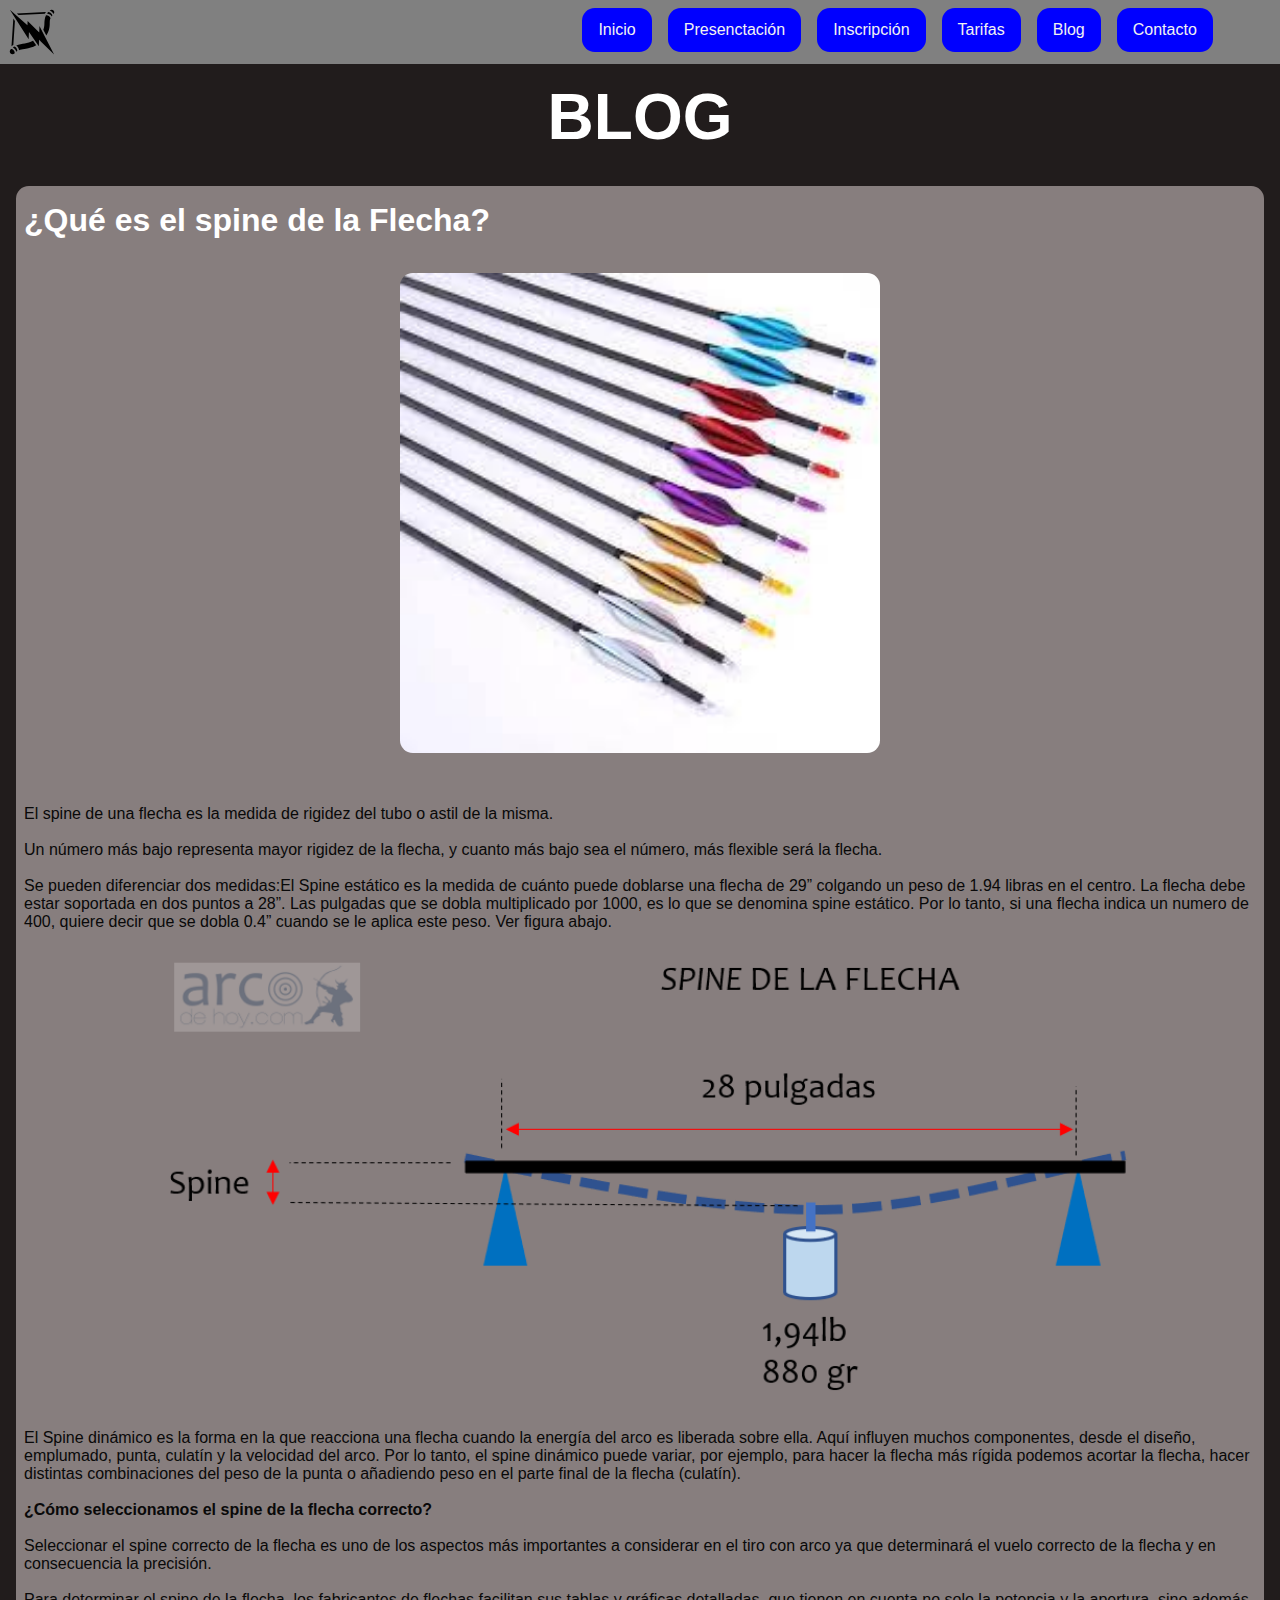
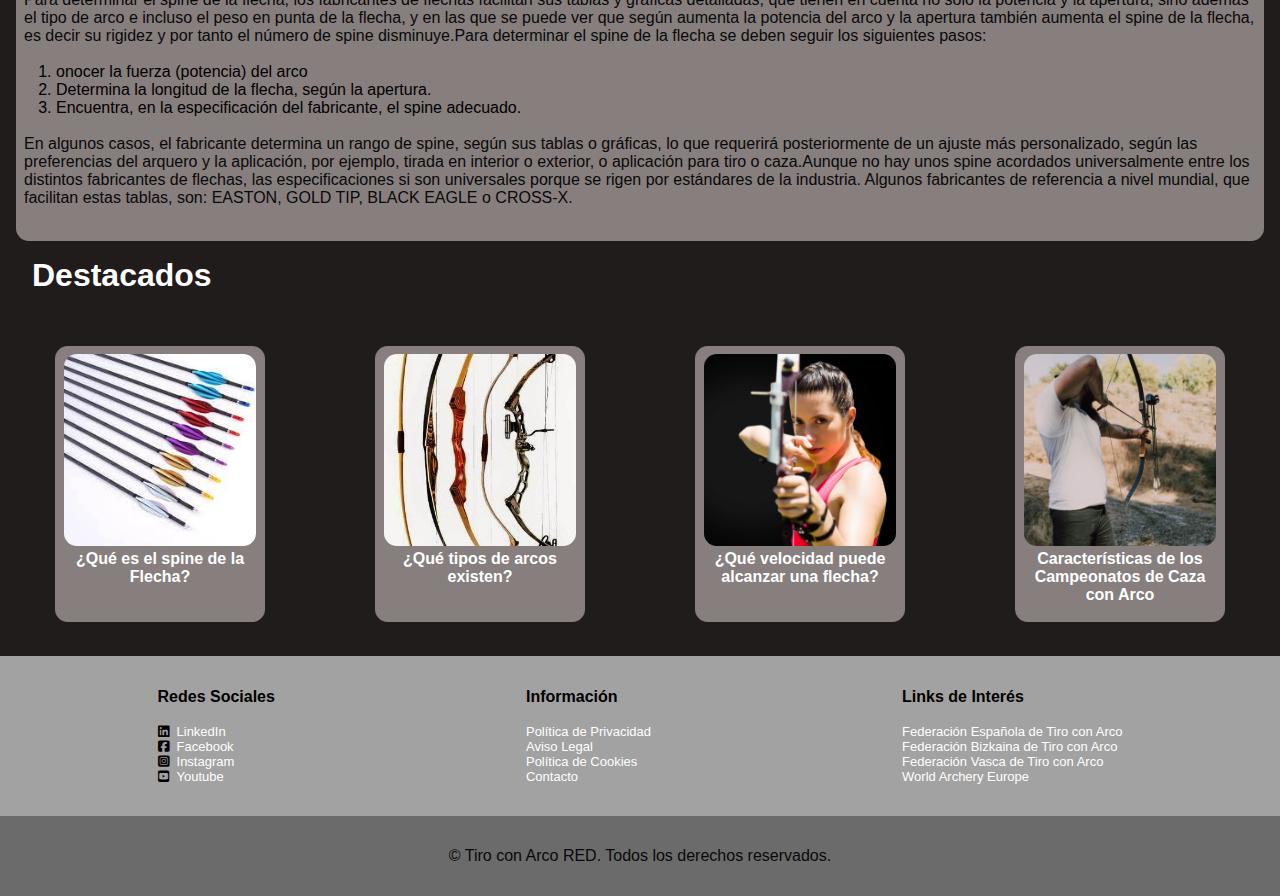
<file: indexSpin.html>
<!DOCTYPE html>
<html lang="en">
<head>
    <meta charset="UTF-8">
    <meta name="viewport" content="width=device-width, initial-scale=1.0">
    <title>Tiro con Arco</title>
    <link rel="stylesheet" href="styles.css">
    <link rel="stylesheet" href="https://cdnjs.cloudflare.com/ajax/libs/font-awesome/6.4.0/css/all.min.css">
</head>
<body>

<header>
    <div class="logo">
        <svg class="logoP" xmlns="http://www.w3.org/2000/svg" width="512" height="512" viewBox="0 0 512 512">
            <path fill="currentColor"
                d="m19.97 17.375l47.436 75l8.47 13.688l.03-.25L220.22 334l3.405-78.28l105.313 151.374l2.437-68.906l14.5 14.062l1.156 1.125l144.94 142.25l-156.564-303.78l-2.156 69.436l-123.813-123.905l-2.093 46.375zm446.5 1.53c-.523.005-1.063.03-1.595.064c-6.066.372-12.796 2.708-19.906 7.75c6.678 2.253 13.083 5.75 18.842 9.936c10.075 7.32 18.823 17.062 23.594 28.282c10.19-16.118 6.488-29.96-1.75-38.157c-4.738-4.713-11.36-7.923-19.187-7.874zM404.343 42.72L93.5 57.843l20.063 17.718L392.188 62c3.458-6.438 7.497-12.875 12.156-19.28zm23.78.093A160.676 160.676 0 0 0 416.686 57.5c10.62 1.142 21.087 5.93 30 12.406c7.493 5.444 14.226 12.253 19.157 20c2.04-2.538 4.277-5.13 6.72-7.78c-.48-9.738-8.59-22.29-19.72-30.376c-8.186-5.947-17.27-9.09-24.72-8.938zm-16.28 33.25c-.486-.007-.965.01-1.438.03c-1.798.08-3.505.395-5.062.876c-16.464 34.053-16.13 67.398-17.25 95.03c-.802 19.795-2.35 38.88-11.313 60.5l32 62.063c28.516-44.8 34.895-84.874 36.158-116c.877-21.643-.462-37.142 2.937-53.063c1.24-5.805 3.186-11.478 6.03-17.25c-2.88-8.178-9.632-17.003-18.186-23.22c-7.877-5.72-16.587-8.872-23.876-8.968zm-355 34.78L37.25 408.782a196.54 196.54 0 0 1 19.594-13.592L73.78 138.125l-16.936-27.28zm210.28 239.72c-31.528 18.55-59.427 23.91-88.437 28.28c-28.43 4.283-59.555 7.39-90.875 21.094c7.244 4.844 13.495 11.588 18.407 19c6.118 9.236 10.55 19.92 11.843 30.75a122.026 122.026 0 0 1 11.28-4.093c18.75-5.782 38.11-7.495 62.22-11.125c31.644-4.766 68.924-12.73 109.375-36.314l-33.813-47.594zM66.25 411.219a177.541 177.541 0 0 0-14.03 9.56c10.655 4.543 19.69 13.353 26.31 23.345c4.65 7.016 8.307 14.86 10.376 22.97a135.986 135.986 0 0 1 10.5-7.533c.803-9.013-2.417-20.723-8.75-30.28c-6.76-10.204-16.203-17.014-24.406-18.063zm-30.906 23.905a209.864 209.864 0 0 0-3.47 3.375c-18.448 18.448-14.666 35.774-4.186 46.156c10.098 10.005 26.772 13.74 44.218-2.25c.107-8.647-3.138-19.216-8.937-27.97c-7.648-11.54-18.73-18.76-27.564-18.186z" />
        </svg>
    </div>

    <label id="label_boton"for="boton_ham"> <i id="i" class="fa fa-bars ham"></i></label> 
    <input id="boton_ham" type="checkbox" value"si">

    <div class="topnav" id="myTopnav">
 
        <a id="home" href="index.html" class="active">Inicio</a>
        <a href="indexPresentacion.html">Presenctación</a>
        <a href="indexInscripcion.html">Inscripción</a>
        <a href="indexTarifas.html">Tarifas</a>
        <a href="indexBlog.html">Blog</a>
        <a href="indexContacto.html">Contacto</a>

    </div>

</header>

<!-- AQUÍ VA EL CÓDIGO DE CADA UNO -->
<article class="ABlog">

<div class="tituloB">
    <H1 class="h1Aintzane">BLOG</H1>
</div>

<section class="entradasBlog">

<div class="entradaB">
    <h1 class="h4Aintzane">¿Qué es el spine de la Flecha?</h1><br>
    
    <div class="imagenB"><img class="imagenBEPostF" src="img/blog/1.jpeg" alt="imagen flechas spin"></div>

    <br></br>
    <p>El spine de una flecha es la medida de rigidez del tubo o astil de la misma.</p><br>
    <p>Un número más bajo representa mayor rigidez de la flecha, y cuanto más bajo 
        sea el número, más flexible será la flecha.</p><br>
    <p>Se pueden diferenciar dos medidas:El Spine estático es la medida de cuánto puede doblarse una flecha de 29” colgando un peso de 1.94 libras en el centro. La flecha debe estar soportada en dos puntos a 28”. Las pulgadas que se dobla multiplicado por 1000, es lo que se denomina spine estático. Por lo tanto, si una flecha indica un numero de 400, quiere decir que se dobla 0.4” cuando se le aplica este peso. Ver figura abajo.</p>
    
    <div class="imagenB"><img class="imagenBEPost" src="img/blog/10.png" alt="spine flecha"></div>

    <p>El Spine dinámico es la forma en la que reacciona una flecha cuando la energía del arco es liberada sobre ella. Aquí influyen muchos componentes, desde el diseño, emplumado, punta, culatín y la velocidad del arco. Por lo tanto, el spine dinámico puede variar, por ejemplo, para hacer la flecha más rígida podemos acortar la flecha, hacer distintas combinaciones del peso de la punta o añadiendo peso en el parte final de la flecha (culatín).
    </p><br>
    <p><b>¿Cómo seleccionamos el spine de la flecha correcto?</b></p><br>
    <p>Seleccionar el spine correcto de la flecha es uno de los aspectos más importantes a considerar en el tiro con arco ya que determinará el vuelo correcto de la flecha y en consecuencia la precisión.
    </p><br>
    <p>Para determinar el spine de la flecha, los fabricantes de flechas facilitan sus tablas y gráficas detalladas, que tienen en cuenta no solo la potencia y la apertura, sino además el tipo de arco e incluso el peso en punta de la flecha, y en las que se puede ver que según aumenta la potencia del arco y la apertura también aumenta el spine de la flecha, es decir su rigidez y por tanto el número de spine disminuye.Para determinar el spine de la flecha se deben seguir los siguientes pasos:
    </p><br>
    
    <div class="lista">
        <ol>
            <li>onocer la fuerza (potencia) del arco</li>
            <li>Determina la longitud de la flecha, según la apertura.</li>
            <li>Encuentra, en la especificación del fabricante, el spine adecuado.</li>
        </ol>
    </div>

    <br>
    <p>En algunos casos, el fabricante determina un rango de spine, según sus tablas o gráficas, lo que requerirá posteriormente de un ajuste más personalizado, según las preferencias del arquero y la aplicación, por ejemplo, tirada en interior o exterior, o aplicación para tiro o caza.Aunque no hay unos spine acordados universalmente entre los distintos fabricantes de flechas, las especificaciones si son universales porque se rigen por estándares de la industria. Algunos fabricantes de referencia a nivel mundial, que facilitan estas tablas, son: EASTON, GOLD TIP, BLACK EAGLE o CROSS-X.</p>
    <br>


</div>


</section>

<!-- MINICONTENEDORES PARA LA PARTE DE ABAJO DEL BLOG -->
<section>
    <div class="destacado">
        <h4 class="h4Aintzane">Destacados</h4><br></br>
    </div>
    <div class="contenedorMB">

        <div class="cajaBlogEM">
            <img class="imagenBEM" src="img/blog/1.jpeg" alt="imagen flechas spin">
            <h3 class="h3Aintzane"><a href="indexSpin.html">¿Qué es el spine de la Flecha?</a></h3><br>
        </div>
        <div class="cajaBlogEM">
            <img class="imagenBEM" src="img/blog/2c.jpg" alt="imagen flechas spin">
            <h3 class="h3Aintzane"><a href="indexArco.html">¿Qué tipos de arcos existen?</a></h3><br>
        </div>
        <div class="cajaBlogEM">
            <img class="imagenBEM" src="img/blog/3c.jpg" alt="imagen flechas spin">
            <h3 class="h3Aintzane"><a href="#">¿Qué velocidad puede alcanzar una flecha?</a></h3><br>
        </div>
        <div class="cajaBlogEM">
            <img class="imagenBEM" src="img/blog/4c.jpg" alt="imagen flechas spin">
            <h3 class="h3Aintzane"><a href="#">Características de los Campeonatos de Caza con Arco</a></h3><br>
        </div>

    </div><br>
</section>
</article>


<section class="navegadorB">


</section>

<footer>
    <div class="footerLinksG">


            <div class="footerCajas">
              <div>
                <div class="footerRedesSociales"><b>Redes Sociales</b></div><br>
                    <div>
                        <ul>
                            <li><i class="fa-brands fa-linkedin" style="color: #000000;"></i><a href="#">LinkedIn</a></li>
                            <li><i class="fa-brands fa-square-facebook" style="color: #000000;"></i><a href="#">Facebook</a></li>
                            <li><i class="fa-brands fa-square-instagram" style="color: #000000;"></i><a href="#">Instagram</a></li>
                            <li><i class="fa-brands fa-square-youtube" style="color: #000000;"></i><a href="#">Youtube</a></li>
                        </ul>
                    </div>
              </div>
              <div>
                <div class="footerInformacion"><b>Información</b></div><br>
                    <div>
                        <ul>
                            <li><a href="#">Política de Privacidad</a></li>
                            <li><a href="#">Aviso Legal</a></li>
                            <li><a href="#">Política de Cookies</a></li>
                            <li><a href="#">Contacto</a></li>
                        </ul>
                    </div>
              </div>
              <div>
                <div class="footerLinks"><b>Links de Interés</b></div><br>
                    <div>
                        <ul>
                            <li><a href="#">Federación Española de Tiro con Arco</a></li>
                            <li><a href="#">Federación Bizkaina de Tiro con Arco</a></li>
                            <li><a href="#">Federación Vasca de Tiro con Arco</a></li>
                            <li><a href="#">World Archery Europe</a></li>
                        </ul>
                    </div>
              </div>
            </div>
    </div>
    

    <div class="footerDiv">
        <p>&copy; Tiro con Arco RED. Todos los derechos reservados.</p>
    </div>
</footer>
    
</body>
</html>
</file>
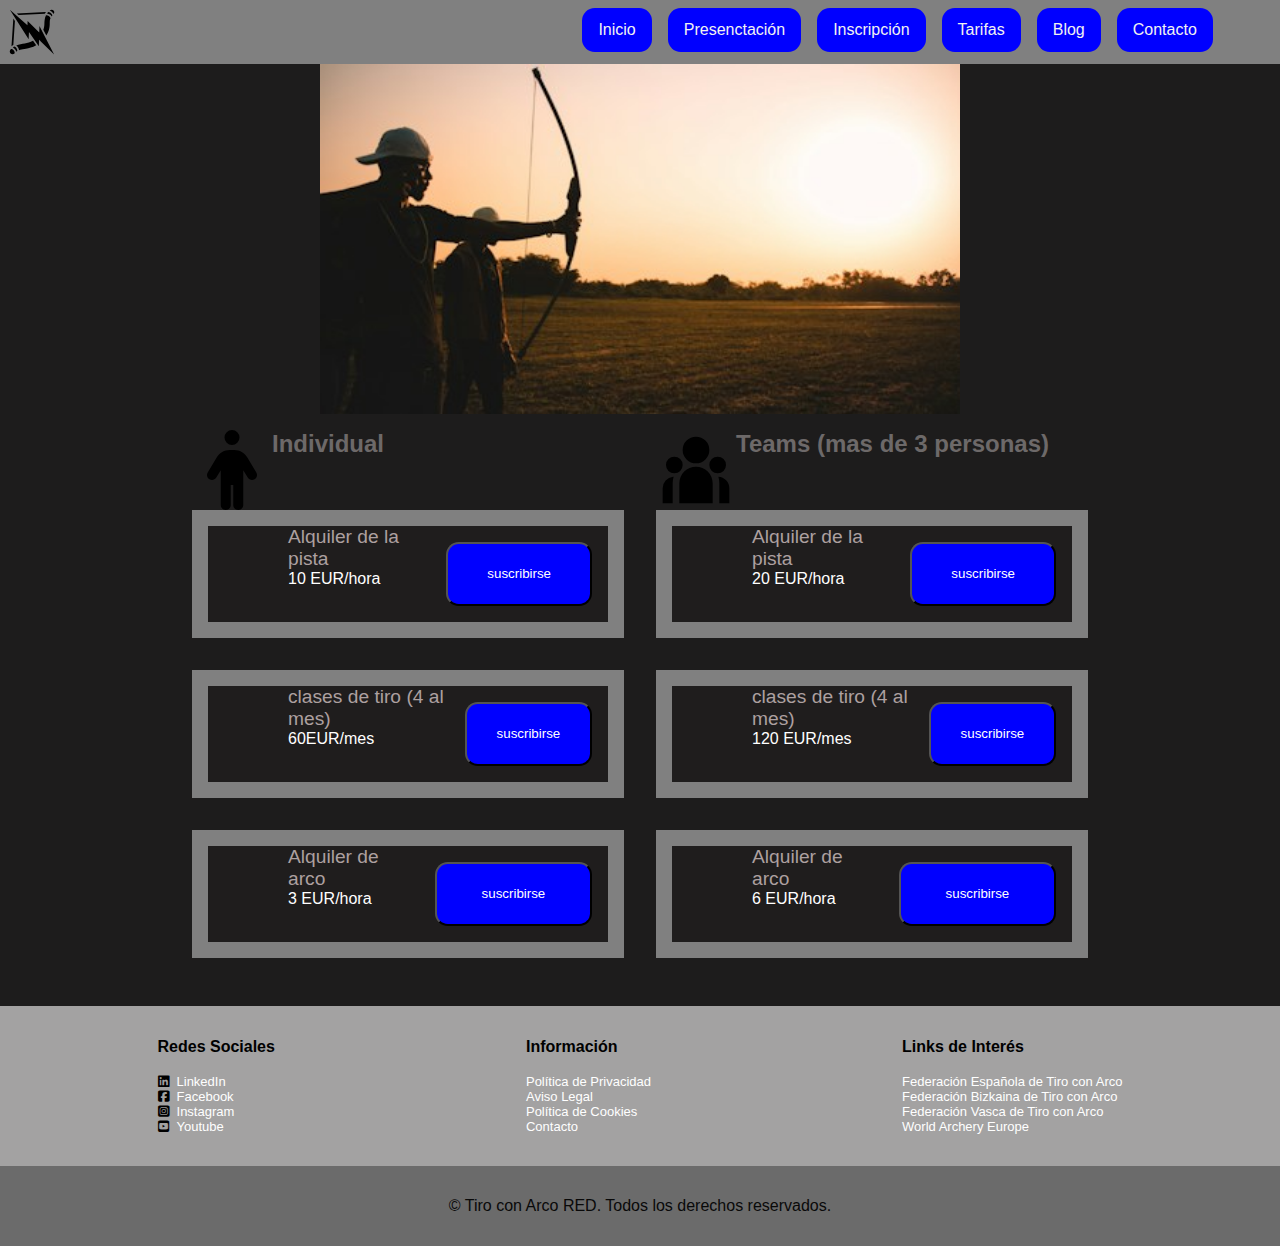
<file: indexTarifas.html>
<!DOCTYPE html>
<html lang="en">

<head>
    <meta charset="UTF-8">
    <meta name="viewport" content="width=device-width, initial-scale=1.0">
    <title>Tiro con Arco</title>
    <link rel="stylesheet" href="https://cdnjs.cloudflare.com/ajax/libs/font-awesome/6.4.0/css/all.min.css">
    <link rel="stylesheet" href="styles.css">

</head>

<body class="bodyK">

<header>
    <div class="logo">
        <svg class="logoP" xmlns="http://www.w3.org/2000/svg" width="512" height="512" viewBox="0 0 512 512">
            <path fill="currentColor"
                d="m19.97 17.375l47.436 75l8.47 13.688l.03-.25L220.22 334l3.405-78.28l105.313 151.374l2.437-68.906l14.5 14.062l1.156 1.125l144.94 142.25l-156.564-303.78l-2.156 69.436l-123.813-123.905l-2.093 46.375zm446.5 1.53c-.523.005-1.063.03-1.595.064c-6.066.372-12.796 2.708-19.906 7.75c6.678 2.253 13.083 5.75 18.842 9.936c10.075 7.32 18.823 17.062 23.594 28.282c10.19-16.118 6.488-29.96-1.75-38.157c-4.738-4.713-11.36-7.923-19.187-7.874zM404.343 42.72L93.5 57.843l20.063 17.718L392.188 62c3.458-6.438 7.497-12.875 12.156-19.28zm23.78.093A160.676 160.676 0 0 0 416.686 57.5c10.62 1.142 21.087 5.93 30 12.406c7.493 5.444 14.226 12.253 19.157 20c2.04-2.538 4.277-5.13 6.72-7.78c-.48-9.738-8.59-22.29-19.72-30.376c-8.186-5.947-17.27-9.09-24.72-8.938zm-16.28 33.25c-.486-.007-.965.01-1.438.03c-1.798.08-3.505.395-5.062.876c-16.464 34.053-16.13 67.398-17.25 95.03c-.802 19.795-2.35 38.88-11.313 60.5l32 62.063c28.516-44.8 34.895-84.874 36.158-116c.877-21.643-.462-37.142 2.937-53.063c1.24-5.805 3.186-11.478 6.03-17.25c-2.88-8.178-9.632-17.003-18.186-23.22c-7.877-5.72-16.587-8.872-23.876-8.968zm-355 34.78L37.25 408.782a196.54 196.54 0 0 1 19.594-13.592L73.78 138.125l-16.936-27.28zm210.28 239.72c-31.528 18.55-59.427 23.91-88.437 28.28c-28.43 4.283-59.555 7.39-90.875 21.094c7.244 4.844 13.495 11.588 18.407 19c6.118 9.236 10.55 19.92 11.843 30.75a122.026 122.026 0 0 1 11.28-4.093c18.75-5.782 38.11-7.495 62.22-11.125c31.644-4.766 68.924-12.73 109.375-36.314l-33.813-47.594zM66.25 411.219a177.541 177.541 0 0 0-14.03 9.56c10.655 4.543 19.69 13.353 26.31 23.345c4.65 7.016 8.307 14.86 10.376 22.97a135.986 135.986 0 0 1 10.5-7.533c.803-9.013-2.417-20.723-8.75-30.28c-6.76-10.204-16.203-17.014-24.406-18.063zm-30.906 23.905a209.864 209.864 0 0 0-3.47 3.375c-18.448 18.448-14.666 35.774-4.186 46.156c10.098 10.005 26.772 13.74 44.218-2.25c.107-8.647-3.138-19.216-8.937-27.97c-7.648-11.54-18.73-18.76-27.564-18.186z" />
        </svg>
    </div>

    <label id="label_boton"for="boton_ham"> <i id="i" class="fa fa-bars ham"></i></label> 
    <input id="boton_ham" type="checkbox" value"si">

    <div class="topnav" id="myTopnav">
 
        <a id="home" href="index.html" class="active">Inicio</a>
        <a href="indexPresentacion.html">Presenctación</a>
        <a href="indexInscripcion.html">Inscripción</a>
        <a href="indexTarifas.html">Tarifas</a>
        <a href="indexBlog.html">Blog</a>
        <a href="indexContacto.html">Contacto</a>

    </div>

</header>

    <!-- AQUÍ VA EL CÓDIGO DE CADA UNO -->
    <div class="divImgK">
        <img class="imgK" src="img/tarifas/tarifas.jpeg" alt="">
    </div>
<main class="tarifasM">

<!--     <div class="cajas1y2"> -->
    <div class="caja1">
        <div class="individual">
            <svg class="iconindividual" xmlns="http://www.w3.org/2000/svg" width="320" height="512" viewBox="0 0 320 512">
                <path fill="currentColor"
                    d="M112 48a48 48 0 1 1 96 0a48 48 0 1 1-96 0m40 304v128c0 17.7-14.3 32-32 32s-32-14.3-32-32V256.9l-28.6 47.6c-9.1 15.1-28.8 20-43.9 10.9s-20-28.8-10.9-43.9l58.3-97c17.4-28.9 48.6-46.6 82.3-46.6h29.7c33.7 0 64.9 17.7 82.3 46.6l58.3 97c9.1 15.1 4.2 34.8-10.9 43.9s-34.8 4.2-43.9-10.9L232 256.9V480c0 17.7-14.3 32-32 32s-32-14.3-32-32V352z" />
            </svg>
            <section class="tituloS">
                <h2 class="title2">Individual</h2>
            </section>
        </div>
        
        <article>
            <div class="aaa">
                <div>
                    <p class="p1">Alquiler de la pista</p>
                    <p class="p2">10 EUR/hora</p>
                </div>
                <button class="buttonK" type="submit"><a href="indexInscripcion.html">suscribirse</a> </button>
            </div>
            <div class="aaa">
                <div>
                    <p class="p3">clases de tiro (4 al mes)</p>
                    <p class="p4">
                        60EUR/mes
                    </p>
                </div>
                <button class="buttonK" type="submit"><a href="indexInscripcion.html">suscribirse</a></button>
            </div>
            <div class="aaa">
                <div>
                    <p class="p5">Alquiler de arco </p>

                    <p class="p6">3 EUR/hora</p>
                </div>
                <button class="buttonK" type="submit"><a href="indexInscripcion.html">suscribirse</a></button>
            </div>
        </article>
    </div>
    <div class="caja2">
        <div class="individual">
            <svg class=" iconindividual" xmlns="http://www.w3.org/2000/svg" width="24" height="24" viewBox="0 0 24 24"><path fill="currentColor" d="M12 10a4 4 0 1 0 0-8a4 4 0 0 0 0 8m-6.5 3a2.5 2.5 0 1 0 0-5a2.5 2.5 0 0 0 0 5M21 10.5a2.5 2.5 0 1 1-5 0a2.5 2.5 0 0 1 5 0m-9 .5a5 5 0 0 1 5 5v6H7v-6a5 5 0 0 1 5-5m-7 5c0-.693.1-1.362.288-1.994l-.17.014A3.5 3.5 0 0 0 2 17.5V22h3zm17 6v-4.5a3.5 3.5 0 0 0-3.288-3.494c.187.632.288 1.301.288 1.994v6z"/>
            </svg>

            <section>
                <h2 class="title2">Teams (mas de 3 personas)</h2>
                
            </section>
        </div>
        <article>
            <div class="aaa">

                <div>
                    <p class="p1">Alquiler de la pista</p>
                    <p class="p2">20 EUR/hora</p>
                </div>

                <button class="buttonK" type="submit"><a href="indexInscripcion.html">suscribirse</a></button>
            </div>

            <div class="aaa">

                <div>
                    <p class="p3">clases de tiro (4 al mes)</p>

                    <p class="p4">
                        120 EUR/mes
                    </p>
                </div>
                <button class="buttonK" type="submit"><a href="indexInscripcion.html">suscribirse</a></button>

            </div>

            <div class="aaa">
                <div>
                    <p class="p5">Alquiler de arco </p>

                    <p class="p6">6 EUR/hora</p>
                </div>
                <button class="buttonK" type="submit"><a href="indexInscripcion.html">suscribirse</a></button>
            
        </article>
    </div>
<!--     </div> -->
    </main>


    


    <footer>
        <div class="footerLinksG">
    
    
                <div class="footerCajas">
                  <div>
                    <div class="footerRedesSociales"><b>Redes Sociales</b></div><br>
                        <div>
                            <ul>
                                <li><i class="fa-brands fa-linkedin" style="color: #000000;"></i><a href="#">LinkedIn</a></li>
                                <li><i class="fa-brands fa-square-facebook" style="color: #000000;"></i><a href="#">Facebook</a></li>
                                <li><i class="fa-brands fa-square-instagram" style="color: #000000;"></i><a href="#">Instagram</a></li>
                                <li><i class="fa-brands fa-square-youtube" style="color: #000000;"></i><a href="#">Youtube</a></li>
                            </ul>
                        </div>
                  </div>
                  <div>
                    <div class="footerInformacion"><b>Información</b></div><br>
                        <div>
                            <ul>
                                <li><a href="#">Política de Privacidad</a></li>
                                <li><a href="#">Aviso Legal</a></li>
                                <li><a href="#">Política de Cookies</a></li>
                                <li><a href="#">Contacto</a></li>
                            </ul>
                        </div>
                  </div>
                  <div>
                    <div class="footerLinks"><b>Links de Interés</b></div><br>
                        <div>
                            <ul>
                                <li><a href="#">Federación Española de Tiro con Arco</a></li>
                                <li><a href="#">Federación Bizkaina de Tiro con Arco</a></li>
                                <li><a href="#">Federación Vasca de Tiro con Arco</a></li>
                                <li><a href="#">World Archery Europe</a></li>
                            </ul>
                        </div>
                  </div>
                </div>
        </div>
        
    
        <div class="footerDiv">
            <p>&copy; Tiro con Arco RED. Todos los derechos reservados.</p>
        </div>
    </footer>
        
    </body>
    </html>
</file>
<file: styles.css>
*{
    padding: 0;
    margin: 0;
    font-family: Verdana, Geneva, Tahoma, sans-serif;

/*     --colorFondo:#040404;
    --texto:#FFFFFF;
    
    --fondoPrimermain:#808080;
    --form:#928989; */
    --colorFondo: #3b3a3a;
    --fondoPrimermain: #625E5E;
    --form: #928989;
    --header: #575656;
    --fondoimagen: #877E7E;
}
body {
    background-color: var(--colorFondo);
}


li a:hover {
    color: blue;
    transition: 0.5s;
}








/* HEADER */
header {

    display: flex;
    align-items: center;
    background-color: grey;
    justify-content: space-between;
    height: 4rem;

    z-index: 1;
}

a:link, a:visited, a:active {
    text-decoration: none;
    color: white;
}

.logoP {    
    position: absolute;
    top: 0.5rem;
    left: 0.5rem;
    width: 3rem;
    height: 3rem;
}

/* MENU BURGER */


.topnav {
    overflow: hidden;
    display:flex;
  }
  
#label_boton {display:none;}
      
.ham {position: absolute;
        top: 0.5rem;
        right: 0.5rem;
        border-radius: 0.8rem;
}
  
  .topnav a {
    display: block;
    color: #f2f2f2;
    text-align: center;
    padding: 0.8rem 1rem;
    text-decoration: none;
    font-size: 1rem;
    background-color: #0000ff;
    border-radius: 0.8rem;
    margin: 0.5rem;
  }
  
  .topnav a:hover {
    background-color: #ffffff;
    color: black;
  }
  
/*   .topnav a.active {
    background-color: #529eef;
    color: white;
  } */
  
  .topnav .icon {
    display: none;
  }

  #i {color: white;
    background-color: #f2f2f2;
    font-size: 1rem;
    background-color: #0000ff;
    padding: 0.8rem 1rem;
    border-radius: 0.8rem;
    display:none;}
  
  #boton_ham {
  
  display: none; 

}
/* KELTHUM */

div.individual {

    display: flex;
 }
 
 .iconindividual {
    height: 5rem;
    width: 5rem;
 }
 
 .caja1 {
    margin: 1rem;
 }
 
 .caja2 {
    margin: 1rem;
 }
 
 .tarifasM {
    display: flex;
    flex-wrap: wrap;
    justify-content: center;
 }
 
 
 .titulosS {
    display: flex;
    align-items: center;
    justify-content: space-between;
    width: 15rem; 
 }
 
 article .aaa {
    border: 1rem solid grey;
    width: 40rem;
    display: flex;
    justify-content: space-between;
    padding-left: 5rem;
    background-color: rgb(31, 29, 29);
    height: 6rem;
 }
 
 .aaa {
    margin-bottom: 2rem;
 }
 
 .buttonK {
    width: 10rem;
    display: flex;
    align-items: center;
    justify-content: center;
    background-color: blue;
    border-radius: 0.8rem;
    color: white;
    margin: 1rem;
 }
 
 .para1 {
    text-align: center;
 }
 
 main {
    display: flex;
    justify-content: space-between;
 
 }
 
 .p1 {
    font-size: larger;
    color: rgb(173, 160, 160);
 }
 
 .p2 {
    color: white;
 }
 
 .p3 {
    font-size: larger;
    color: rgb(173, 160, 160);
 }
 
 .p4 {
    color: white;
 }
 
 .p5 {
    font-size: larger;
    color: rgb(173, 160, 160);
 }
 
 .p6 {
    color: white;
 }
 
 .bodyK {
    background-color: rgb(29, 28, 28);
 }
 
 .title2 {
    color: rgb(109, 105, 105);
 }
 
 .divImgK {
    display: flex;
    justify-content: center;
 }
 
 .imgK {
    width: 50%;
 }

/* CSS JHON */


/*/////////////////////////////////// PRIMER MAIN /////////////////////////////////*/
.primermain {
    margin-top: 5rem;

    padding-top: 1.5rem;
    padding-bottom: 1.5rem;

    display: flex;
    justify-content: space-around;
    align-items: center;

    background-color: var(--fondoPrimermain);

    border-radius: 2rem;
}

.logeo {
    background-color: var(--form);
    display: flex;
    flex-direction: column;
    width: 48%;
    height: 28rem;
    border-radius: 2rem;
}

.titulolog {
    text-align: center;
    font-size: xx-large;
    height: 5rem;
    display: flex;
    justify-content: center;
    align-items: center;
}

.titulologdos,
.titulologtres,
.titulologcuat {
    font-size: 2rem;
    letter-spacing: 1.5rem;

}

.titulologdos {
    margin-left: 2rem;
    text-align: left;
}

.titulologtres {
    text-align: center;
}

.titulologcuat {
    text-align: end;

}

.primermain article div {
    display: flex;
    justify-content: center;
    align-items: center;
    height: 90%;
}

.primermain article div form {
    display: flex;
    flex-direction: column;
    align-items: center;
    gap: 0.5rem;
}

.primermain article div form label {
    font-size: 1.5rem;
}

.primermain article div form input {
    width: 10rem;
    height: 1.7rem;
    border-radius: 0.5rem;
}

.primermain article div form button {
    width: 50%;
    height: 2.5rem;
    border-radius: 0.5rem;
    background-color: rgb(76, 76, 146);
    font-size: 1.3rem;
    margin-top: 2.5rem;
}

.linkredes {
    font-size: 2rem;
    gap: 2rem;
}

.textoform {

    text-align: center;
}

.textoform a {
    text-decoration: none;
    color: rgb(18, 35, 145);
}

.linkredes iconify-icon {
    background-color: #D9D9D9;
    border-radius: 0.5rem;
    padding: 0.5rem;
}

aside {
    background-color: var(--form);
    display: flex;
    flex-direction: column;
}


aside {
    width: 48%;
    height: 28rem;
    border-radius: 1.5rem;
}

.logoJ {

    width: 100%;
    height: 80%;
    display: flex;
    flex-direction: column;
    justify-content: center;
    align-items: center;
}

.capalogo {
    width: auto;
    height: 45%;
    border-radius: 100%;
    padding: 2rem;
    background-color: rgb(184, 173, 159);
    margin-bottom: 2rem;
}

aside svg {
    width: 100%;
    height: 100%;
}

.parrafologo {
    font-size: 1.3rem;
    text-align: center;
    background: none;
}

/* /////////////////////////////SEUNGO MAIN ////////////////////////////////////////*/
.segundomain{


    display: flex;
    flex-direction: column;
    align-items: center;


}
.actividades-texto{
    text-align: center;
    font-size: 2rem;
    margin-top: 2rem;
}




.imagenes{
    display: flex;
    flex-direction: row;
    justify-content: center;
    gap: 2rem;




}
.tarjeta{
    display: flex;
    justify-content: center;
    width: 40%;


}

.imagen1{
    background-image: url(img/loger/photo-1510925751334-0fe90906839b.jpeg);
    width: 10rem;
    height: 20rem;
    background-size: cover;
    border-radius: 3rem;
    padding: 2rem;
    display: flex;
    justify-content: center;
    align-items: center;



}
.imagen2{
    background-image: url(img/loger/photo-1510925758641-869d353cecc7.jpeg);
    width: 10rem;
    height: 20rem;
    background-size: cover;
    border-radius: 3rem;
    padding: 2rem;
    display: flex;
    justify-content: center;
    align-items: center;
}
.imagen3{
    background-image: url(img/loger/photo-1564936566874-235b39ef9492.jpeg);
    width: 10rem;
    height: 20rem;
    background-size: cover;
    border-radius: 3rem;
    padding: 2rem;
    display: flex;
    justify-content: center;
    align-items: center;
}
.imagen4{
    background-image: url(img/loger/premium_photo-1664304654310-bf07581e8aea.jpeg);
    width: 10rem;
    height: 20rem;
    background-size: cover;
    border-radius: 3rem;
    padding: 2rem;
    display: flex;
    justify-content: center;
    align-items: center;
}
.texto-p{

    color: white;
    text-align: center;
    background-color: rgb(7, 7, 7);
    border-radius: 2rem;
    padding: 0.5rem;

}


/* ////////////////////////////////MAIN REGISTRO///////////////////// */
.tituloreg{
    width: 100%;
    display: flex;
    justify-content: center;
   
}
.linkreg{

    font-size: 2.5rem;
    letter-spacing: 2.5rem;
    text-decoration: none;
    color: white;
}

.Registro {
    display: flex;
    justify-content: center;
    padding-bottom: 2.5rem;  
}

.Registro .registroDiv {
    padding: 2rem;
    background-color: #6C6767;
    width: 85%;
    display: flex;
    justify-content: space-around;
    border-radius: 3rem;
}

.Registro form {
    width: 40%;
    padding: 2rem;
    background-color: #D9D9D9;
    display: flex;
    flex-direction: column;
    gap: 0.5rem;
    border-radius: 0.3rem;
}

.Registro form label {
    font-size: 1.5rem;
}

.Registro form input {
    height: 1.5rem;
    width: 80%;
}

.capaicon {
    display: flex;
    justify-content: center;
    align-items: center;
}

.capaicon img {
   width: 70%; 
}

.Registro .registroDiv form button {
    width: 50%;
    height: 2.5rem;
    border-radius: 0.5rem;
    background-color: rgb(76, 76, 146);
    font-size: 1.3rem;
    margin-top: 2.5rem;
}
.Registro .registroDiv form .boton{
    display: flex;
    justify-content: center;
}

/* CSS ANDRES */

/* Eigen Code. Quienes somos */

.quienessomoshoofd {display: flex;
    justify-content: center;
    align-items: center;
    flex-direction: column;
    /* background-color: #211C1C; */
} 

.imgquienessomos {
    height: 40rem;
    width: 55rem;
}


.quienessomos {
display: flex;

background-color: #665e5e;
text-align: left;
font-size: 20px;
align-items: center;



}

.pquienessomos {
    color: white;
}

.txtquienessomos {
margin-left: 100px;
margin-right: 100px;
background-color: #665e5e;



}

.h1quienessomos {
background-color:#665e5e;
color: white;


}



/* Eigen code. Misión */


.mision {
display: flex;
overflow: hidden;
}


.h1mision {
margin-left: 5rem;
justify-content: left;
color: white; 

}

.imgmision {
    width: 45%;
    max-width: 39rem;   
    
}

.imgmision1 {
    width: 100%;
    height: 100%;
}
 /*
.imgmision:hover {
    transform: scale(1,2) ; 
}
*/

.txtmision li {
    
    color: white;
    justify-content: left;
    
} 

.txtmision {
    display: flex;
    background-color:#665e5e;
    align-items: center;

}

.listmision {
    margin-left: 5rem;
    margin-right: 5rem;
    background-color:#706767;
    padding: 1rem;
    
    transition: 0.5s;
    
}

.listmision:hover {
    transform: scale(1,2);
}





/* Eigen code Vision */

.vision {
    display: flex;
    flex-direction: row-reverse;
}

.imgvision {
    width: 45%;
    max-width: 39rem;

}

.h1vision {
    margin-left: 5rem;
    justify-content: left;
    color: white; 
    
    }

/*.h1vision {
display: flex;
align-items: center;
height: 20rem;
width: 50rem;
justify-content: center;
color: white; 

} */

.txtvision li {
    
    color: white;
    justify-content: left;
    
} 

.txtvision {
    display: flex;
    background-color:#665e5e;
    align-items: center;
    width: 100%;

}

.listvision {
    margin-left: 5rem;
    margin-right: 5rem;
    background-color:#706767;
    padding: 1rem;
    border-radius: 50%;
    transition: 0.5s;
    
}

/* .txtvision {
height: 25rem;
width: 100%;
justify-content: left;
color: white; 

} */






/* Egen code Valores */

.valores {
display: flex;
flex-direction: row;
}

.imgvalores {
    width: 45%;
    max-width: 39rem;
}

.h1valores {
    margin-left: 5rem;
    justify-content: left;
    color: white; 
    
    }

/* .h1valores {
display: flex;
align-items: center;
justify-content: center;
height: 20rem;
width: 50rem;
color: white;

} */

.txtvalores li {
    
    color: white;
    justify-content: left;
    
} 

.txtvalores {
    display: flex;
    background-color:#665e5e;
    align-items: center;
    width: 100%;

}

.listvalores {
    margin-left: 5rem;
    margin-right: 5rem;
    background-color:#706767;
    padding: 1rem;
    border-radius: 50%;
    transition: 0.5s;
    
}

/* .txtvalores p {
height: 25rem;
width: 100%;
justify-content: left;
color: white;

}

.txtvalores {
justify-content: left;
align-items: center;
}
 */



/* Eigen code Nuestro Equipo */

.grrrrid {
    align-items: center;
    background-color: #211C1C;
}

.h1nuestroequipo {
display: flex;
justify-content: center;
align-items: center;
color: white;
}

 .equipocaja {
    width: 80%;
    display: flex;
    flex-direction: column;

} 
.grid {
    display: grid;
    gap: 1rem;
    grid-template-columns: repeat(auto-fit, minmax(20rem, 1fr));
    /*  grid-gap: 2rem */
    /* grid-template-columns: 1fr 1fr 1fr 1fr; */
    grid-gap: 2rem;
    /* grid-template-columns: 1fr 1fr 1fr 1fr (auto-fit, minmax(300px, 1fr)); */
    margin: 5%;
    justify-content: center;
    align-items: center;
}


.img-wrapper {
    position: relative;
    overflow: hidden;
    width: 20rem;
    
   

}

.img-wrapper > img {
    display: block;
    width: 100%;
    aspect-ratio: 1 / 1;
    object-fit: cover;
    object-position: center;

}

.img-wrapper > .content {
    position: absolute;
    inset: 0;
    font-size: 1rem;
    padding: 1rem;
    background: rgba(32, 22, 22, 0.4);
    display: flex;
    justify-content: center;
    align-items: center;
    color: white;
}

.img-wrapper > img,
.img-wrapper > .content {
    transition: 200ms ease-in-out;
}

.img-wrapper:hover > img.blur {
    filter: blur(5px);
}

.img-wrapper > .content.fade {
    opacity: 0;
    
}

.img-wrapper:hover > .content.fade {
    opacity: 1;
}

/* EIGEN CODE NUESTROS EVENTOS */

.grideventos {
    display: grid;
    gap: 1rem;
    grid-auto-rows: auto;
    /*grid-template-columns: 1fr 1fr 1fr 1fr; */
    object-fit: cover;
    aspect-ratio: 1/1;
    object-position: center;
    margin: 5%;
    grid-template-columns: repeat(auto-fill, minmax(17rem, 1fr));
    
}

.imgeventos:hover {
    transform: scale(1,2); 
    z-index: 2;
    

}


.imgeventos {
    margin: 0 10px;
    box-shadow: 0 0 20px 2px rgba(0, 0, 0, .1);
    transition: 0.5s;
    cursor: pointer;

}



.grideventos img {
        width: 90%;
        height: 100%;
        border-radius: 10px;
        
      
}

.grideventos {
    align-items: center;

}

.quienessomoshoofd .grideventos {
    align-items: center;
 
}


.grideventoshoofd {
    align-items: center;
    justify-content: center;
    background-color: #211C1C;
   
    
}

.somosuna {
    display: flex;
    justify-content: center;
    align-items: center;


}

.somosuna2 {
    margin-top: 0.3rem;
    text-align: center;
    width: 35rem;
    height: 4rem;
    align-items: center;
    justify-content: center;
    align-content: center;
    color: white;
    padding-left: 2rem;
    padding-right: 2rem;
    padding-top: 0.5rem;
    background-color: #0000ff;
    border-radius: 0.8rem;


}
/*
.grideventoshoofd {
    display: flex;
    max-width: 100%;
    align-items: center;
    justify-content: center;
    margin-left: 38rem;
    margin-right: 40rem;

} */


/* CSS RAYAN */

.buttonRR {
    display: flex;
    align-items: center;
    justify-content: center;
    background-color: #0000ff;
    border-radius: 0.8rem;
    color: white;
    margin: 1rem;
    padding-top: 0.5rem;
    padding-bottom: 0.5rem;
    padding-left: 0.8rem;
    padding-right: 0.8rem;
 }

.bodyR {
    background-color: rgb(29, 28, 28);
 }
 
.sectionR {
    margin: auto;
    justify-content: center;
    display: flex;
    flex-wrap: wrap;
    width: 50%;
}

.pictur {


    background-color: rgb(80, 80, 80);
    padding: 1rem;
    display: flex;
    flex-wrap: wrap;
    justify-content: space-around;
    width: auto;
    height: auto;
    border: 0.5rem solid gray;
    border-radius: 0.8rem;

}

.imgR {
    background-color: rgb(80, 80, 80);
    padding: 1rem;
    justify-content: space-between;
    justify-content: center;
    width: 18%;
    height: auto;
    border: 0.5rem solid gray;
    border-radius: 5%;

}

.images {
    background-color: rgb(80, 80, 80);
    display: flex;
    flex-wrap: wrap;
    justify-content: space-around;

}

form {
    display: block;
    flex-direction: column;
    padding: 2rem;
}


input {
    padding: 0.5rem;
}

.post {
    display: block;
    flex-direction: column;

}

.mainR {
    display: flex;
    flex-wrap: wrap;
    justify-content: center;
}

.Rayan {
    display: flex;
    justify-content: center;
}
.mainh {

    background: url(img/blog/portrait-fantasy-female-ranger-archer-600nw-2022197132.webp);
    background-size: cover;
    background-position: center;
    border: 0.1rem solid rgb(85, 37, 37);
    width: 60%;
    display: flex;
    justify-content: center;
    align-items: center;
    flex-direction: column;
    min-height: 50vh;
}

.mainh h2 {


    flex-direction: column;
    justify-content: center;
    align-items: center;
    font-size: 4rem;
    color: rgb(255, 255, 255);
    padding: 5rem;
}

.parrafo {
    color: rgb(255, 255, 255);
    display: flex;
    flex-direction: column;
    justify-content: space-around;
    justify-items: center;
    width: 100%;
    padding: 2rem;

}
.CC {
    margin: 2rem;

}

.pb {
    color: white;
}

.contactts {
    display: flex;
    flex-wrap: wrap;
}

.h2rn {
    font-size: 3.5rem;
    color: rgb(255, 255, 255);
    display: inline-block;
}

.prn {
    font-size: 1.5rem;
    color: rgb(255, 255, 255);  
}

.st {
    display: flex;
    justify-content: flex-start;
    width: 100%;
    height: 1%;
    color: aliceblue;

}

.wrap {
    opacity: 0.8;
    width: 100vw;
    height: 100vh;
    display: flex;
    align-items: center;
    justify-content: center;
    background: url(img/blog/12-6-13-ls0544-odyssey.jpg.webp);
    background-size: cover;
    background-position: center;
    z-index: -1;
}

.wrap-texto {
    color: rgb(0, 0, 0);
    text-align: center;
    width: 50%;
    font-size: 3rem;
    background-color: rgb(75, 75, 75);
    opacity: 0.5;
}

input {
    
    opacity: 0.5;
    display: flex;
    justify-content: flex-start;
    align-items: flex-start;
    flex-direction: column;
    border: 0rem solid black;
    border-bottom: 0.1rem solid black;
    background-color: rgb(255, 255, 255);
    width: 100%;
    margin: 0.5rem;
}

.rn {
    width: 100%;
    display: flex;
    justify-content: flex-start;
}

/* CSS AINTZANE */

/* TITULOS y letras*/

.h1Aintzane {
    font-size: 4rem;
    color: white;
    margin: 1rem;
}

.h4Aintzane {
    font-size: 2rem;
    color: white;
}

p {
    font-size: 1rem;
    color: #090909;
}

.h3Aintzane {
    font-size: 1rem;
    color: #090909;
}
 .h3Aintzane a:hover {
    color: blue;
    transition: 0.3s;
 }

/* BLOG */

.ABlog {
    background-color: #211C1C;
}

.tituloB {
display: flex;
justify-content: center;
}
.entradasBlog {
    display: flex;
    flex-wrap: wrap;
    align-items: center;
    text-align: center;
    justify-content: space-around;
    margin: 1rem;
}

.tituloB {
    display: flex;
    align-items: center;
    text-align: center;
}

.cajaBlogE {
    width: 42%;
    height: auto;
/*     display: block; */
    justify-content: center;
}

.parrafitoB {
    background-color: #D9D9D9;
    padding: 0.5rem;
    border-radius: 0.8rem;
}

.buttonB {
    background-color: #D9D9D9;
    padding-top: 2%;
    padding-bottom: 2%;
    padding-left: 3%;
    padding-right: 3%;
    font-size: 1rem;
    border-radius: 0.8rem;
}

.buttonB:hover {
    background-color: blue;
    color: white;
    transition: 0.3s;
}

.buttonB {
    margin: 2rem;
}

.contenedorMB {
    justify-content: center;
    text-align: center;
    display: flex;
    flex-wrap: wrap;
    justify-content: space-around;

}

.cajaBlogEM {
    margin: 1rem;
    max-width: 12.5rem;
    background-color: #877E7E;
    padding-top: 0.5rem;
    padding-left: 0.3rem;
    padding-right: 0.3rem;
    border-radius: 0.8rem;
}

.cajaBlogEM:hover {

    background-color: #b8b4b4;
    transition: 1s;
}

.imagenBE {
/*     max-width: 25rem; */
    width: 100%;
    height: auto;
    border-radius: 0.8rem;
    margin-bottom: 1rem;
}

.imagenBEM {
    width: 12rem;
    height: auto;
    border-radius: 0.8rem;
}

/* ENTRADAS DEL BLOG */

.entradaB {
    background-color: #877E7E;
    padding-top: 1rem;
    padding-bottom: 1rem;
    padding-left: 0.5rem;
    padding-right: 0.5rem;
    border-radius: 0.8rem;
    text-align: left;
}

.imagenBEPost {
    width: 80%;
    height: auto;
    border-radius: 0.8rem;
    margin: 1rem;

}

.imagenBEPostF {
    width: 80%;
    height: auto;
    border-radius: 0.8rem;
    margin: 1rem;
    max-width: 30rem;
}

.imagenB {
    display: flex;
    justify-content: center;
    width: auto;
}

.imagenBb {
    display: flex;
    justify-content: center;
    width: auto;
    max-width: 50rem;

}

.lista {
    margin-left: 2rem;
}

.BArco li {
    list-style-type: circle;
    margin-left: 1rem;
}

.destacado {
text-align: left;
margin-left: 2rem;
margin-top: 1rem;
}

/* FOOTER */

.footerCajas{
    background-color: #A3A2A2;
    display: flex;
    justify-content: space-around;
    padding: 2rem;

}

.footerDiv{
    height: 5rem;
    background-color: #6B6B6B;
    display: flex;
    justify-content: center;
    align-items: center;
    font-size: 1.2rem;
    color: #211C1C;
}

.footerCajas li {
    font-size: small;
}

footer .footerLinksG .footerCajas div li i{
    
    letter-spacing: 0.5rem;
}

.ul{
    list-style: none;
}

ul {
    list-style-type: none;
}

.RRSS{
width: 1rem;
height: auto;
}

@media only screen and (max-width: 1400px) {
    .contenedor_1{width:70%}
    .h1quienessomos{width: 70%;}
    /* .imgquienessomos{width: 70%;} */
/*     .txtquienessomos{width:30rem;}
    .imgquienessomos{width:30rem;} */
}
@media only screen and (max-width: 1000px) {
    .quienessomos{display: flex;
                  flex-direction: column;
                  justify-content: center;
                  align-items: center;
                  width: 100%;
                  margin-bottom: 2rem;
                  background-color: #A3A2A2;
                 }
    .mision{display: flex;
            flex-direction: column;
            justify-content: center;
            align-items: center
           }
    .vision{display: flex;
            flex-direction: column;
            justify-content: center;
            align-items: center;
           }
    .valores{display: flex;
             flex-direction: column;
             justify-content: center;
             align-items: center;
            }
    .txtquienessomos{width: 100%;
                     display: flex;
                     justify-content: center;
                     align-items: center;
                     flex-wrap: wrap;
                    
                     background-color: #6B6B6B;
                    }
    .imgquienessomos{width: 75%;
    height: auto;}
    .imgmision{width: 100%;}
    .imgvision{width: 100%;}
    .imgvalores{width: 100%;}
    
}
@media only screen and (max-width: 1000px) {
    .actividades-texto h2{
        font-size: 3rem;
        margin-top: 2rem;
    }
    .segundomain{
    
    
        display: flex;
        flex-direction: column;
        align-items: center;
    
    
    }
    .actividades-texto{
        text-align: center;
    }
    
    
    
    
    .imagenes{
        display: flex;
        flex-direction: row;
        justify-content: center;
        gap: 2rem;
        flex-wrap: wrap;
    
    
    
    }
    .tarjeta{
        display: flex;
        justify-content: center;
        width: 40%;
    
    
    }
    
    .imagen1{
        background-image: url(img/loger/photo-1510925751334-0fe90906839b.jpeg);
        width: 10rem;
        height: 20rem;
        background-size: cover;
        border-radius: 3rem;
        padding: 2rem;
        display: flex;
        justify-content: center;
        align-items: center;
    
    
    
    }
    .imagen2{
        background-image: url(img/loger/photo-1510925758641-869d353cecc7.jpeg);
        width: 10rem;
        height: 20rem;
        background-size: cover;
        border-radius: 3rem;
        padding: 2rem;
        display: flex;
        justify-content: center;
        align-items: center;
    }
    .imagen3{
        background-image: url(img/loger/photo-1564936566874-235b39ef9492.jpeg);
        width: 10rem;
        height: 20rem;
        background-size: cover;
        border-radius: 3rem;
        padding: 2rem;
        display: flex;
        justify-content: center;
        align-items: center;
    }
    .imagen4{
        background-image: url(img/loger/premium_photo-1664304654310-bf07581e8aea.jpeg);
        width: 10rem;
        height: 20rem;
        background-size: cover;
        border-radius: 3rem;
        padding: 2rem;
        display: flex;
        justify-content: center;
        align-items: center;
    }
    .texto-p{
        color: white;
        text-align: center;
        background-color: rgb(7, 7, 7);
        border-radius: 2rem;
        padding: 0.5rem;
    
    }
    
}
@media only screen and (max-width: 844px) {

.tarifasM {
        display: flex;
        flex-wrap: wrap;
        justify-content: center;
        align-items: center;
        }

.pictur {
    width: 50%;
    height: 50%;
}

.wrap-texto {
    color: rgb(0, 0, 0);
    text-align: center;
    width: 50%;
    font-size: 2rem;
    background-color: rgb(75, 75, 75);
    opacity: 0.5;
}
        
.mainh {
    width: 100%;
}

.img-wrapper {
    position: relative;
    overflow: hidden;
    width: 90%;

}
}

/* MENU BURGER RESPONSIVE */

@media screen and (max-width: 780px) {
    .topnav a {display: none;}

    #boton_ham:checked ~ #myTopnav {display: block;
    										   text-align: left;
  }
  #i {display: block;}
  /**/
  .topnav { 
  
    flex-direction: column; 
  }
  #home {margin-right: auto;
    }
  
}

/* .capaicon {
    display: none;
} */
.topnav a {

  text-align: center; }

#label_boton { position: absolute;
                top: 0;
                 right: 0;
                 z-index:100;
                 display:block;

               }
        
               /* Esto ya no funciona, porque ya no son siblings*/
/*                #boton_ham:checked ~ .icon { background-color: #33bb55;   } */

.topnav.responsive {position: relative;}

#boton_ham:checked ~ #myTopnav a {display: block;
                                  text-align: center;
}
                
.topnav.responsive a {
             
    display: block;
    justify-content: left;
}
              

#myTopnav {
    position: absolute;
    top: 0rem;
    right: 3.7rem;
}

.topnav a {
    margin: 0.5rem;
}

article .aaa {

    width: 20rem;

 }

@media screen and (max-width: 650px) {

.entradasBlog {
    display: block;
    flex-wrap: wrap;
    align-items: center;
    text-align: center;
    justify-content: space-around;
    margin: 1rem;
}

.cajaBlogE {
    width: 100%;
    height: auto;
/*     display: block; */
    justify-content: center;
}
.imagenes {
    display: flex;
    flex-wrap: wrap;
    justify-content: space-around;
}
}
@media screen and (max-width: 450px){
    .primermain  {
        display: block;
        justify-content: center;
    }
    .logeo {
        width: 100%;
}
    aside {
        width: 100%;
    }
}
@media screen and (max-width: 393px) {

    .pictur {
        width: 30%;
        height: auto;
    }

    article .aaa {
        width: 15rem;

     }

}
</file>
